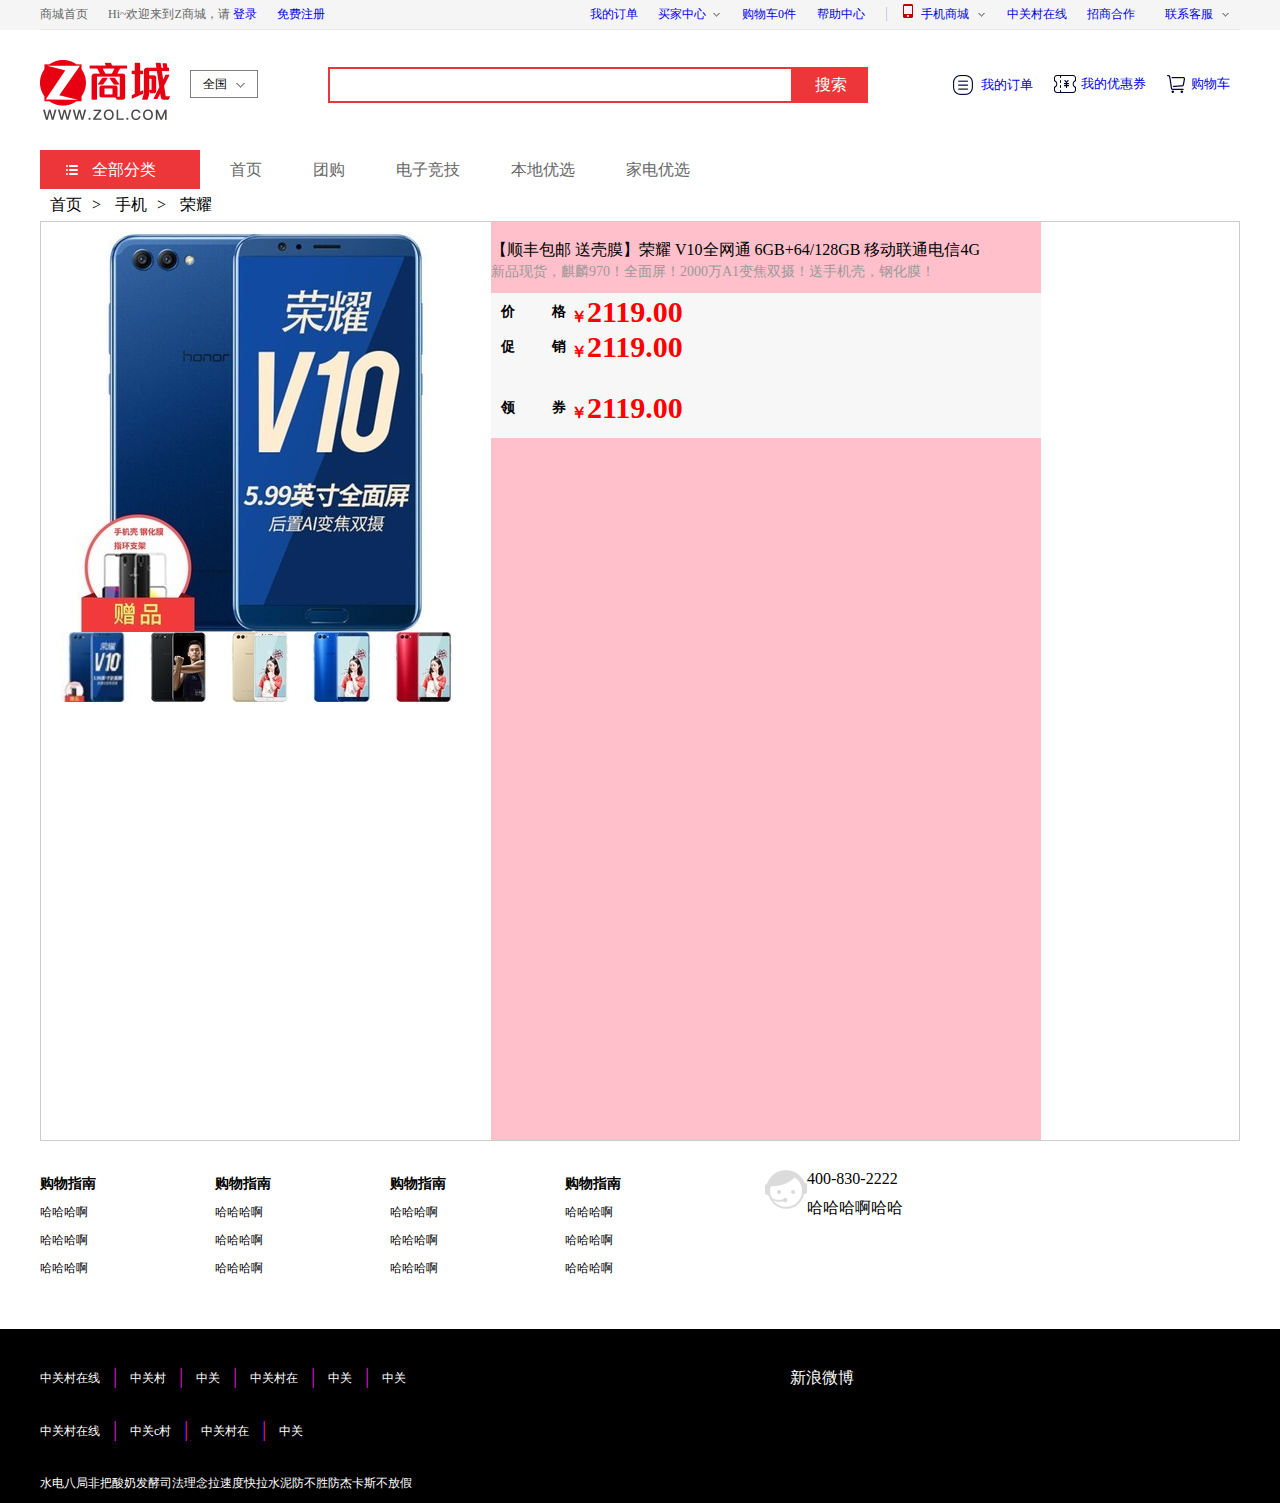
<file: html/proCenter.html>
<!DOCTYPE html>
<html>
	<head>
		<meta charset="UTF-8">
		<title></title>
		<link rel="stylesheet" type="text/css" href="../css/proCenter.css"/>
		<link rel="stylesheet" type="text/css" href="../css/pubulic.css"/>
	</head>
	<body>
    <div id="zolProduct">

	<div id="top">
		<div id="topCore">
			<div id="topLogin">
				<span>商城首页</span>
				<span>
					Hi~欢迎来到Z商城，请
					<a href="#">登录</a>
				</span>
				<span>
					<a href="#">免费注册</a>
				</span>
			</div>
			<div id="topMenu ">
				<ul class="ul_My ">
					<li>
						<a href="# ">我的订单</a>
					</li>
					<li>
						<a href="# ">买家中心</a>
						<span></span>
						<ol>
							<li>关注的店铺&nbsp;&nbsp;
								<span class="num ">30</span>
							</li>
							<li>关注的商品&nbsp;&nbsp;
								<span class="num ">40</span>
							</li>
						</ol>
					</li>
					<li>
						<a href="# ">购物车0件</a>
					</li>
					<li>
						<a href="# ">帮助中心</a>
					</li>
				</ul>
				<ul class="ul_R ">
					<li>
						<span></span>
						<span></span>
						<a href="# ">手机商城</a>
						<span class="xiaJ "></span>
						<div class="saoyisao ">
							<img src="../images/shop_wechat.png " />
						</div>
					</li>
					<li>
						<a href="# ">中关村在线</a>
					</li>
					<li>
						<a href="# ">招商合作</a>
					</li>
					<li>
						<a href="# ">联系客服</a>
						<span class="xiaJ ">

						</span>
						<div>
							400-668-666
						</div>
					</li>
				</ul>
			</div>
		</div>
    </div>
    <!-- logo -->
	<div id="c_Body">
		<div class="logo clearfix">
			<div class="logo_boxL">
				<img src="../images/logo_130x60.png " />
			</div>
			<div class="logo_Select">
				<p>全国
					<span></span>
				</p>
				<div class="checkBox">
					<li>
						<a href="#">北京</a>
					</li>
					<li>
						<a href="#">上海</a>
					</li>
					<li>
						<a href="#">郑州</a>
					</li>
					<li>
						<a href="#">重庆</a>
					</li>
					<li>
						<a href="#">周口</a>
					</li>
				</div>
			</div>
			<div class="seachBox">
				<input class="seachBox_input"></input>
				<div class="seachBox_button">搜索</div>
			</div>
			<div class="quick_Enter">
				<span>
					<p></p>
					<a href="#">我的订单</a>
				</span>
				<span>
					<p></p>
					<a href="#">我的优惠券</a>
				</span>
				<span>
					<p></p>
					<a href="#">购物车</a>
				</span>
			</div>
		</div>
        <div class="zol_nav">
			<div class="ban_NavR">
				<ol>
                    <li><span></span>全部分类</li>
                    <div class="ban_NavL">
                        <ul>
                            <li>
                                <span></span>
                                <a href="#">电脑
                                    <i></i>
                                </a>
                                <div class="nav_box"></div>
                            </li>
                            <li>
                                <span></span>
                                <a href="#">手机
                                    <i></i>
                                </a>
                                <div class="nav_box"></div>
                            </li>
                            <li>
                                <span></span>
                                <a href="#">DIY
                                    <i></i>
                                </a>
                                <div class="nav_box"></div>
                            </li>
                            <li>
                                <span></span>
                                <a href="#">数码
                                    <i></i>
                                </a>
                                <div class="nav_box"></div>
                            </li>
                            <li>
                                <span></span>
                                <a href="#">外设
                                    <i></i>
                                </a>
                                <div class="nav_box"></div>
                            </li>
                            <li>
                                <span></span>
                                <a href="#">智能
                                    <i></i>
                                </a>
                                <div class="nav_box"></div>
                            </li>
                        </ul>
                    </div>
				</ol>
				<ul>
					<li>
						<a href="#">首页</a>
					</li>
					<li>
						<a href="#">团购</a>
					</li>
					<li>
						<a href="#">电子竞技</a>
					</li>
					<li>
						<a href="#">本地优选</a>
					</li>
					<li>
						<a href="#">家电优选</a>
					</li>
				</ul>
			</div>
        </div>
        
    </div>
<!-- 一楼 -->
<div class="center1L clearfix">
	<a href="../index.html">首页</a>>
	<a href="#">手机</a>>
	<a href="#">荣耀</a>
</div>
<div class="center2L">
	<div class="center2LL">
		<div class="zoFocus">
			<div class="zoFocusfd">
			<img src="../images/center/fd1.jpg" alt="">
			<div></div>
			</div>
			<div class="zoFocusList">
					<ul>
						<li><img src="../images/center/li1.jpg" alt=""></li>
						<li><img src="../images/center/li2.jpg" alt=""></li>
						<li><img src="../images/center/li3.jpg" alt=""></li>
						<li><img src="../images/center/li4.jpg" alt=""></li>
						<li><img src="../images/center/li5.jpg" alt=""></li>
					</ul>
				</div>
		</div>
		<div class="center2LR">
		<h3>【顺丰包邮 送壳膜】荣耀 V10全网通 6GB+64/128GB 移动联通电信4G
				<span>新品现货，麒麟970！全面屏！2000万A1变焦双摄！送手机壳，钢化膜！</span>
		</h3>
		<div class="centerPrice">
			<dl>
				<dt>价 格<span></span></dt>
				<dd><i>￥</i>2119.00</dd>
			</dl>
			<dl>
					<dt>促 销<span></span></dt>
					<dd><i>￥</i>2119.00</dd>
			</dl>
			<dl>
					<dt>领 券<span></span></dt>
					<dd><i>￥</i>2119.00</dd>
			</dl>
		</div>
		
	
	
	
	
	
	</div>
	</div>
	


</div>

<!--尾部-->
<div id="zol_bottom">
<div id="zol_10L">
    <div class="zol_10L clearfix">
        <dl>
            <dt>购物指南</dt>
            <dd>哈哈哈啊</dd>
            <dd>哈哈哈啊</dd>
            <dd>哈哈哈啊</dd>
        </dl>
        <dl>
            <dt>购物指南</dt>
            <dd>哈哈哈啊</dd>
            <dd>哈哈哈啊</dd>
            <dd>哈哈哈啊</dd>
        </dl>
        <dl>
            <dt>购物指南</dt>
            <dd>哈哈哈啊</dd>
            <dd>哈哈哈啊</dd>
            <dd>哈哈哈啊</dd>
        </dl>
        <dl>
            <dt>购物指南</dt>
            <dd>哈哈哈啊</dd>
            <dd>哈哈哈啊</dd>
            <dd>哈哈哈啊</dd>
        </dl>
        <div>
            <div></div>
            <div>400-830-2222</div>
            <div>哈哈哈啊哈哈</div>
        </div>
    </div>
</div>
<div id="zol_footer">
        <div class="zol_footer ">
            <div>
                <li><a>中关村在线</a></li>
                <li><a>中关村</a></li>
                <li><a>中关</a></li>
                <li><a>中关村在</a></li>
                <li><a>中关</a></li>
                <li><a>中关</a></li>
            </div>
            <div>
                    <li><a>中关村在线</a></li>
                    <li><a>中关c村</a></li>
                    <li><a>中关村在</a></li>
                    <li><a>中关</a></li>
            </div>
            <h2>水电八局非把酸奶发酵司法理念拉速度快拉水泥防不胜防杰卡斯不放假</h2>
            <h3>新浪微博</h3>
        </div>
</div>
</div>
    </div>
</body>
</html>
<script type="text/javascript"src="../js/jquery-1.11.3.js"></script>
<script type="text/javascript" src="../js/proCenter.js"></script>	
<script>
    $(".ban_NavR").find("ol").mouseenter(function(){
        $(".ban_NavL").css({
            "display":"block"
        })
    }).mouseleave(function(){
        $(".ban_NavL").css({
            "display":"none"
        })
    })
    
    
    
</script>
</file>
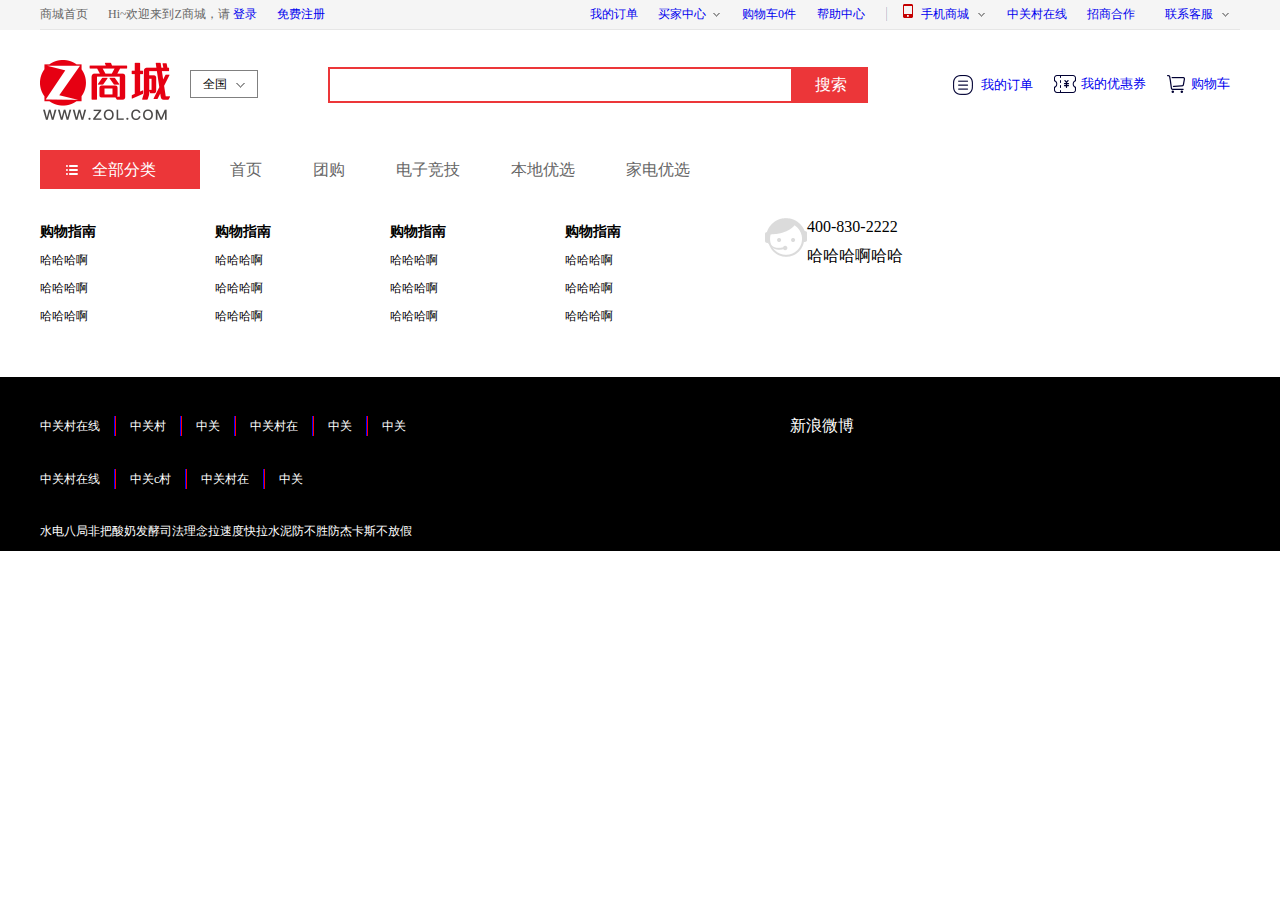
<file: html/pubulic.html>
<!DOCTYPE html>
<html lang="en">
<head>
    <meta charset="UTF-8">
    <meta name="viewport" content="width=device-width, initial-scale=1.0">
    <meta http-equiv="X-UA-Compatible" content="ie=edge">
    <title>Document</title>
    <link rel="stylesheet" href="../css/pubulic.css">
</head>
<body>
    <div id="zolProduct">

	<div id="top">
		<div id="topCore">
			<div id="topLogin">
				<span>商城首页</span>
				<span>
					Hi~欢迎来到Z商城，请
					<a href="#">登录</a>
				</span>
				<span>
					<a href="#">免费注册</a>
				</span>
			</div>
			<div id="topMenu ">
				<ul class="ul_My ">
					<li>
						<a href="# ">我的订单</a>
					</li>
					<li>
						<a href="# ">买家中心</a>
						<span></span>
						<ol>
							<li>关注的店铺&nbsp;&nbsp;
								<span class="num ">30</span>
							</li>
							<li>关注的商品&nbsp;&nbsp;
								<span class="num ">40</span>
							</li>
						</ol>
					</li>
					<li>
						<a href="# ">购物车0件</a>
					</li>
					<li>
						<a href="# ">帮助中心</a>
					</li>
				</ul>
				<ul class="ul_R ">
					<li>
						<span></span>
						<span></span>
						<a href="# ">手机商城</a>
						<span class="xiaJ "></span>
						<div class="saoyisao ">
							<img src="../images/shop_wechat.png " />
						</div>
					</li>
					<li>
						<a href="# ">中关村在线</a>
					</li>
					<li>
						<a href="# ">招商合作</a>
					</li>
					<li>
						<a href="# ">联系客服</a>
						<span class="xiaJ ">

						</span>
						<div>
							400-668-666
						</div>
					</li>
				</ul>
			</div>
		</div>
    </div>
    <!-- logo -->
	<div id="c_Body">
		<div class="logo clearfix">
			<div class="logo_boxL">
				<img src="../images/logo_130x60.png " />
			</div>
			<div class="logo_Select">
				<p>全国
					<span></span>
				</p>
				<div class="checkBox">
					<li>
						<a href="#">北京</a>
					</li>
					<li>
						<a href="#">上海</a>
					</li>
					<li>
						<a href="#">郑州</a>
					</li>
					<li>
						<a href="#">重庆</a>
					</li>
					<li>
						<a href="#">周口</a>
					</li>
				</div>
			</div>
			<div class="seachBox">
				<input class="seachBox_input"></input>
				<div class="seachBox_button">搜索</div>
			</div>
			<div class="quick_Enter">
				<span>
					<p></p>
					<a href="#">我的订单</a>
				</span>
				<span>
					<p></p>
					<a href="#">我的优惠券</a>
				</span>
				<span>
					<p></p>
					<a href="#">购物车</a>
				</span>
			</div>
		</div>
        <div class="zol_nav">
			<div class="ban_NavR">
				<ol>
                    <li><span></span>全部分类</li>
                    <div class="ban_NavL">
                        <ul>
                            <li>
                                <span></span>
                                <a href="#">电脑
                                    <i></i>
                                </a>
                                <div class="nav_box"></div>
                            </li>
                            <li>
                                <span></span>
                                <a href="#">手机
                                    <i></i>
                                </a>
                                <div class="nav_box"></div>
                            </li>
                            <li>
                                <span></span>
                                <a href="#">DIY
                                    <i></i>
                                </a>
                                <div class="nav_box"></div>
                            </li>
                            <li>
                                <span></span>
                                <a href="#">数码
                                    <i></i>
                                </a>
                                <div class="nav_box"></div>
                            </li>
                            <li>
                                <span></span>
                                <a href="#">外设
                                    <i></i>
                                </a>
                                <div class="nav_box"></div>
                            </li>
                            <li>
                                <span></span>
                                <a href="#">智能
                                    <i></i>
                                </a>
                                <div class="nav_box"></div>
                            </li>
                        </ul>
                    </div>
				</ol>
				<ul>
					<li>
						<a href="#">首页</a>
					</li>
					<li>
						<a href="#">团购</a>
					</li>
					<li>
						<a href="#">电子竞技</a>
					</li>
					<li>
						<a href="#">本地优选</a>
					</li>
					<li>
						<a href="#">家电优选</a>
					</li>
				</ul>
			</div>
        </div>
        
    </div>
<!-- 一楼 -->
<!--尾部-->
<div id="zol_bottom">
<div id="zol_10L">
    <div class="zol_10L clearfix">
        <dl>
            <dt>购物指南</dt>
            <dd>哈哈哈啊</dd>
            <dd>哈哈哈啊</dd>
            <dd>哈哈哈啊</dd>
        </dl>
        <dl>
            <dt>购物指南</dt>
            <dd>哈哈哈啊</dd>
            <dd>哈哈哈啊</dd>
            <dd>哈哈哈啊</dd>
        </dl>
        <dl>
            <dt>购物指南</dt>
            <dd>哈哈哈啊</dd>
            <dd>哈哈哈啊</dd>
            <dd>哈哈哈啊</dd>
        </dl>
        <dl>
            <dt>购物指南</dt>
            <dd>哈哈哈啊</dd>
            <dd>哈哈哈啊</dd>
            <dd>哈哈哈啊</dd>
        </dl>
        <div>
            <div></div>
            <div>400-830-2222</div>
            <div>哈哈哈啊哈哈</div>
        </div>
    </div>
</div>
<div id="zol_footer">
        <div class="zol_footer ">
            <div>
                <li><a>中关村在线</a></li>
                <li><a>中关村</a></li>
                <li><a>中关</a></li>
                <li><a>中关村在</a></li>
                <li><a>中关</a></li>
                <li><a>中关</a></li>
            </div>
            <div>
                    <li><a>中关村在线</a></li>
                    <li><a>中关c村</a></li>
                    <li><a>中关村在</a></li>
                    <li><a>中关</a></li>
            </div>
            <h2>水电八局非把酸奶发酵司法理念拉速度快拉水泥防不胜防杰卡斯不放假</h2>
            <h3>新浪微博</h3>
        </div>
</div>
</div>
    </div>
</body>
</html>
<script src="../js/jquery-1.11.3.js"></script>
<script>
    $(".ban_NavR").find("ol").mouseenter(function(){
        $(".ban_NavL").css({
            "display":"block"
        })
    }).mouseleave(function(){
        $(".ban_NavL").css({
            "display":"none"
        })
    })
</script>
</file>
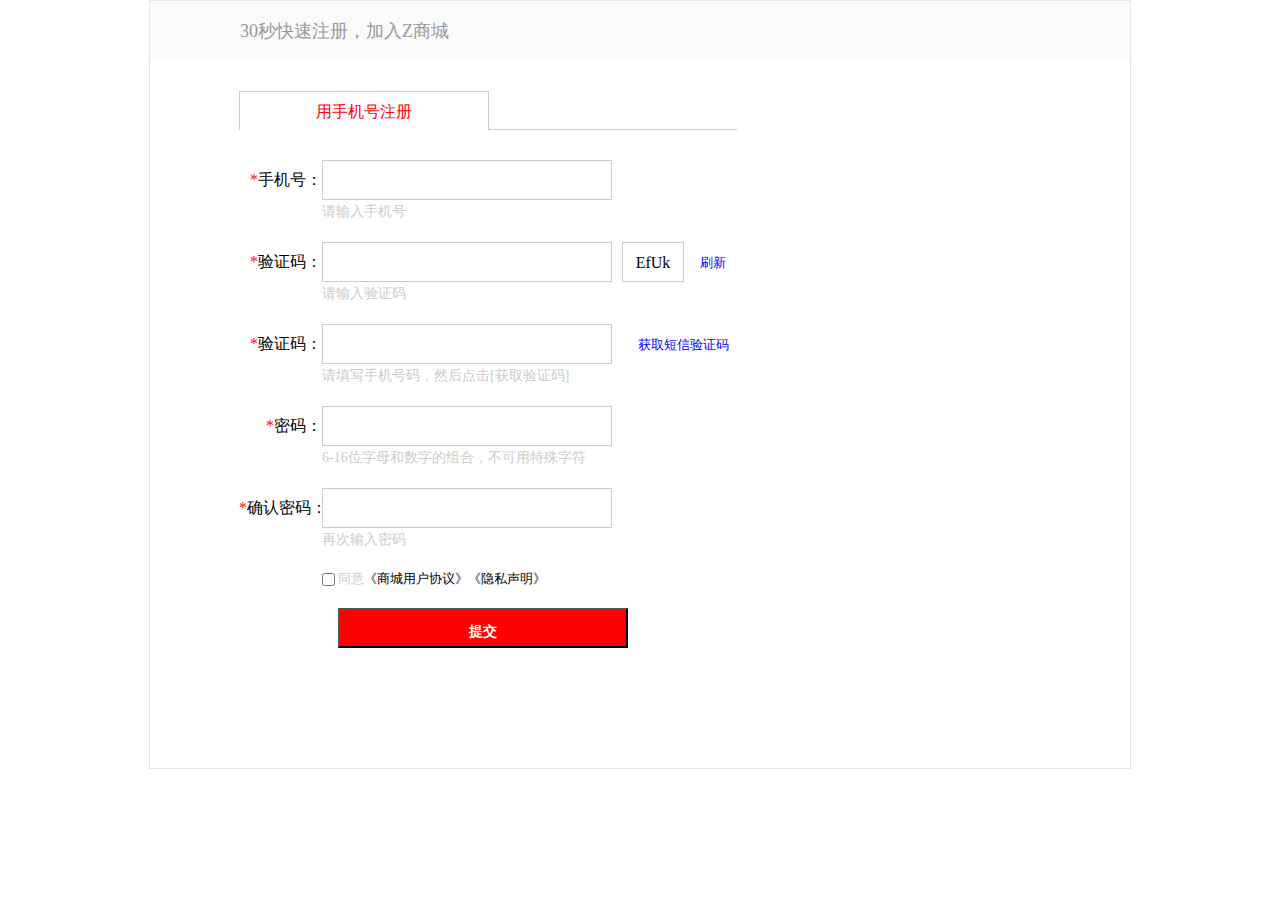
<file: html/zolLogin.html>
<!DOCTYPE html>
<html lang="en">
<head>
    <meta charset="UTF-8">
    <meta name="viewport" content="width=device-width, initial-scale=1.0">
    <meta http-equiv="X-UA-Compatible" content="ie=edge">
    <title>Document</title>
    <link rel="stylesheet" href="../css/zolLogin.css">
</head>
<body>
    <div id="zolLogin">
        <div class="loginStage clearfix">
            <div class="loginTitile">30秒快速注册，加入Z商城</div>
            <form name="form1" id="login_form" method="POST" action="zol.php">
                <div class="formbody">
                    <ul>
                        <li>用手机号注册</li>
                        <li></li>
                    </ul>
                    <div class="loginnum clearfix">
                        <div class="loginnum1 clearfix">
                           <span><em>*</em>手机号：</span><input name="zolPhone" type="text"> <i class="right">正确</i><i class="wrong"></i>
                           <div class="lj ">请输入手机号</div>
                        </div>
                        <div class="loginnum1 clearfix">
                            <span><em>*</em>验证码：</span>
                            <input name="zolChk" type="text">
                            <p id="delete"></p><input type="button" value="刷新">
                             <i class="right">正确</i><i class="wrong"></i>
                            <div class="lj ">请输入验证码</div>
                        </div>
                        <div class="loginnum1 clearfix">
                            <span><em>*</em>验证码：</span>
                            <input name="zolChk2" type="text">
                            <input type="button" value="获取短信验证码">
                             <i class="right">正确</i><i class="wrong"></i>
                            <div class="lj ">请填写手机号码，然后点击[获取验证码]</div>
                        </div>
                        <div class="loginnum1 clearfix">
                            <span><em>*</em>密码：</span><input name="zolPass" type="password"> <i class="right">正确</i><i class="wrong"></i>
                            <div class="lj ">6-16位字母和数字的组合，不可用特殊字符</div>
                        </div>
                        <div class="loginnum1 clearfix">
                            <span><em>*</em>确认密码：</span><input name="zolPass1" type="password"> <i class="right">正确</i><i class="wrong"></i>
                            <div class="lj ">再次输入密码</div>
                        </div>
                        <div class="zolchkbox clearfix">
                            <input type="checkbox" ><span>同意</span><span>《商城用户协议》《隐私声明》</span>
                        </div>
                        <div class="zolsubmit clearfix">
                            <input type="button" value="提交">
                        </div>
                    </div>
                </div>
            </form>
        </div>
    </div>
</body>
</html>
<script src="../js/jquery-1.11.3.js"></script>
<script src="../js/zolLogin.js"></script>
</file>
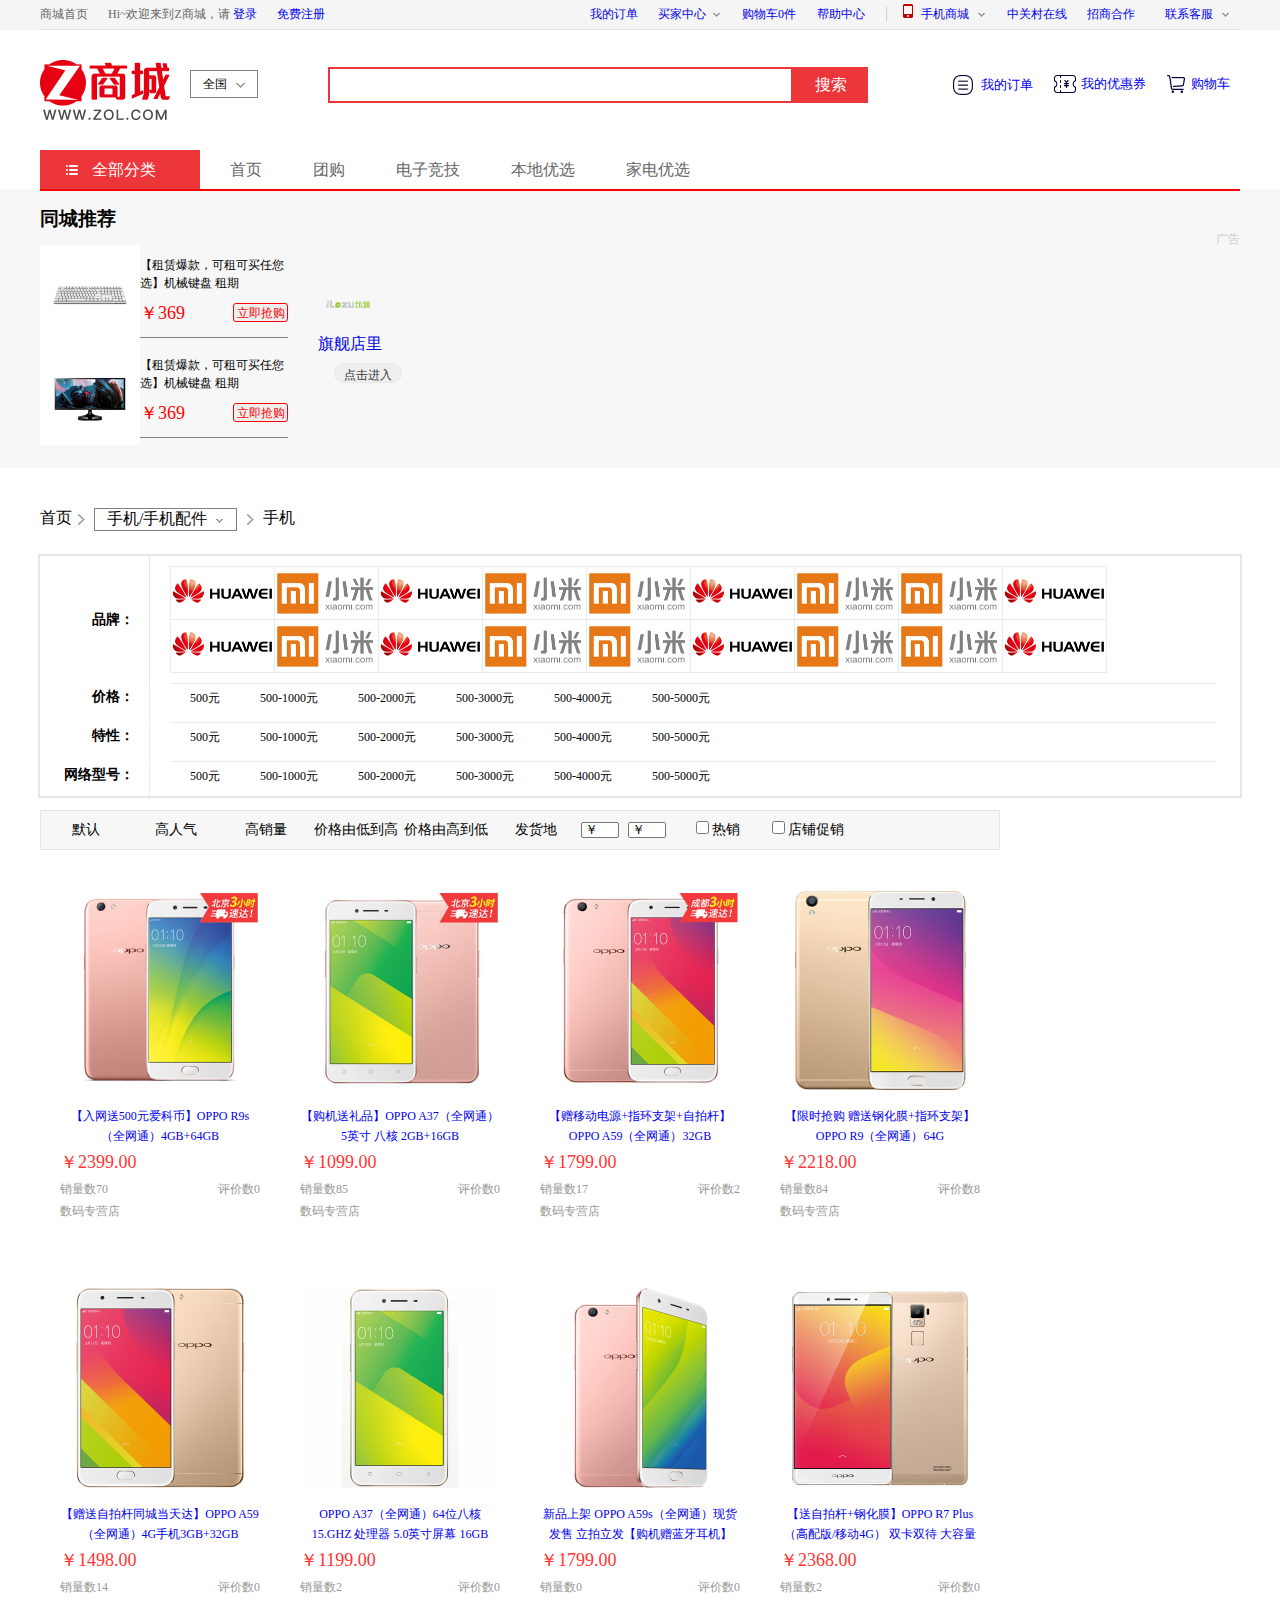
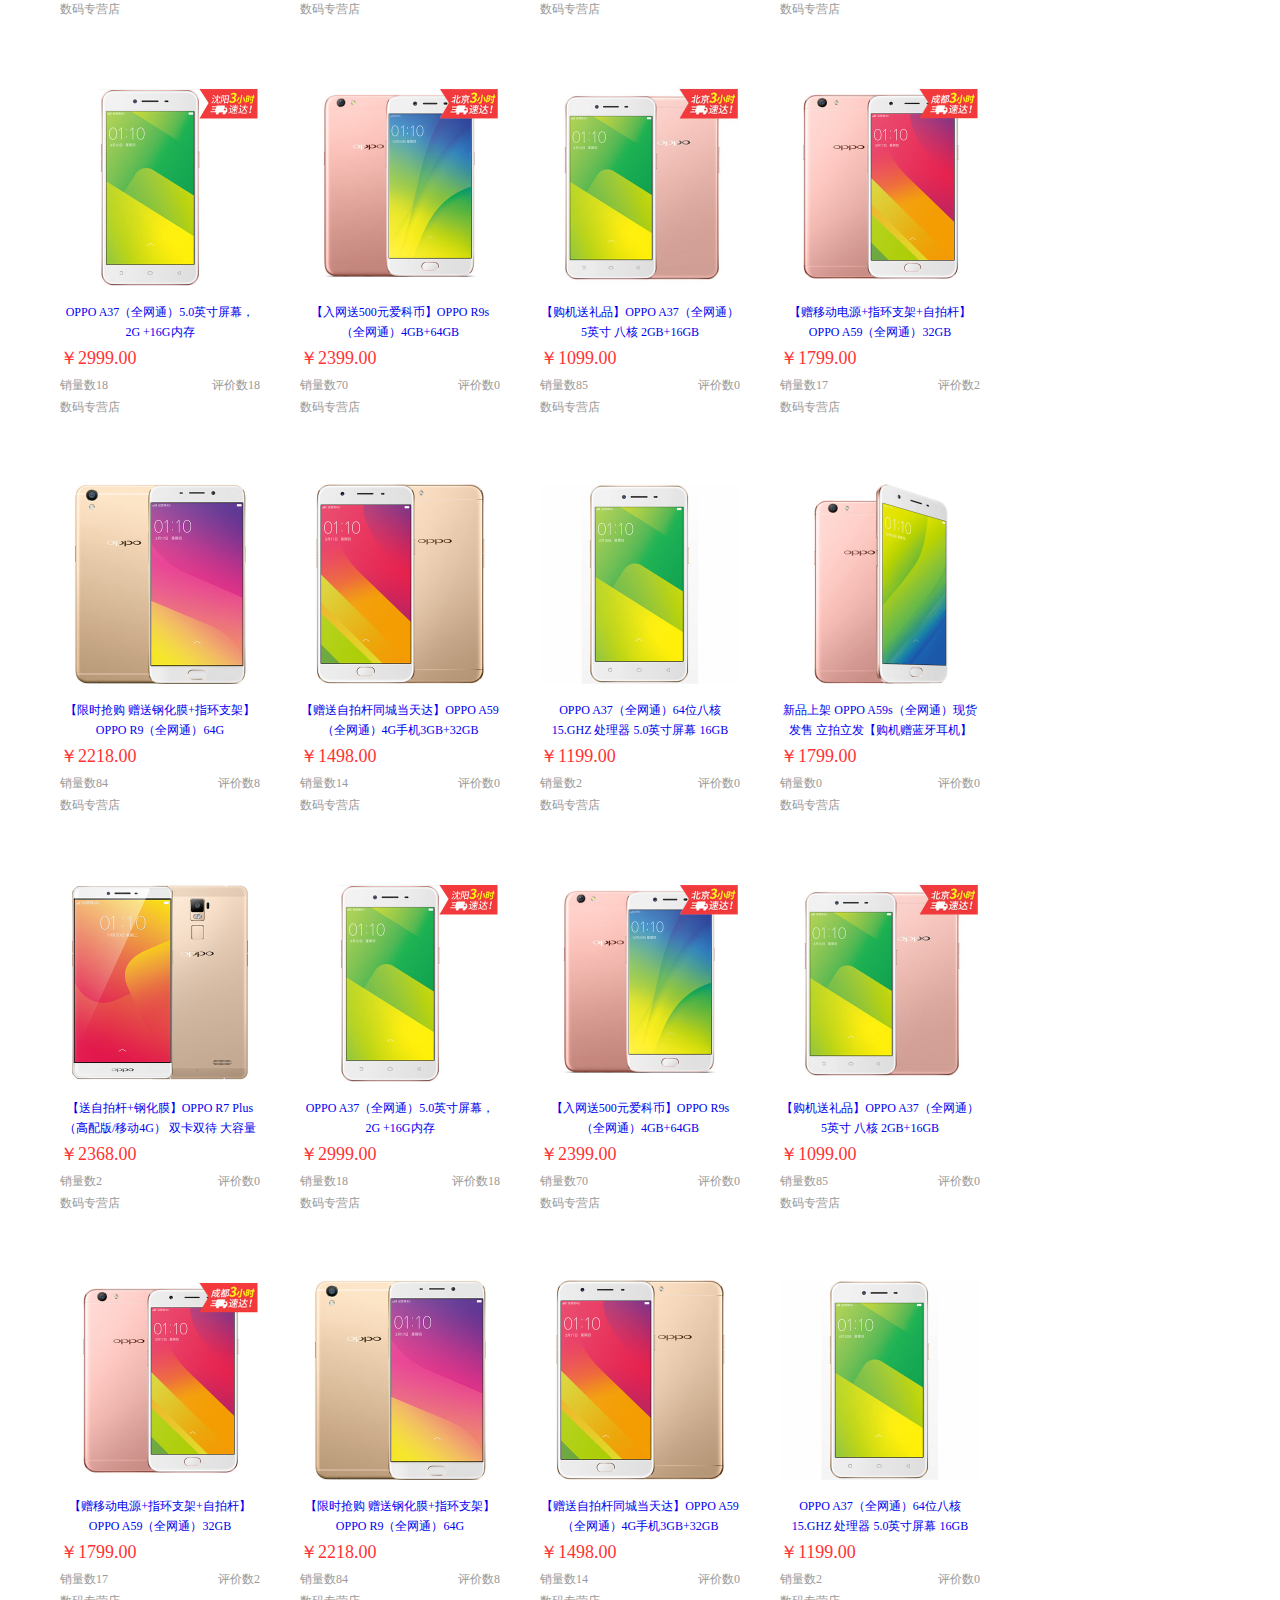
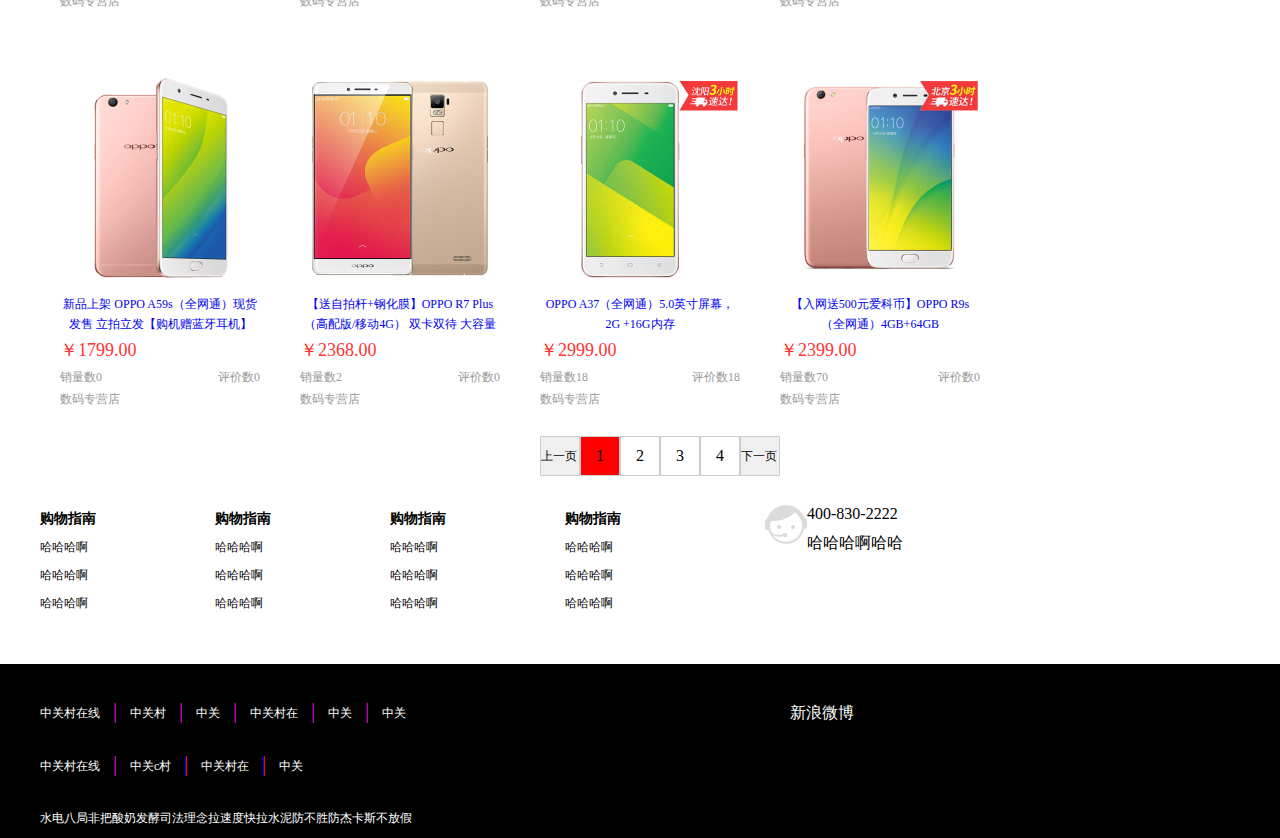
<file: html/zolProduct.html>
<!DOCTYPE html>
<html lang="en">
<head>
    <meta charset="UTF-8">
    <meta name="viewport" content="width=device-width, initial-scale=1.0">
    <meta http-equiv="X-UA-Compatible" content="ie=edge">
    <title>Document</title>
    <link rel="stylesheet" href="../css/pubulic.css">
    <link rel="stylesheet" href="../css/pro.css">
</head>
<body>
    <div id="zolProduct">

	<div id="top">
		<div id="topCore">
			<div id="topLogin">
				<span>商城首页</span>
				<span>
					Hi~欢迎来到Z商城，请
					<a href="#">登录</a>
				</span>
				<span>
					<a href="#">免费注册</a>
				</span>
			</div>
			<div id="topMenu ">
				<ul class="ul_My ">
					<li>
						<a href="# ">我的订单</a>
					</li>
					<li>
						<a href="# ">买家中心</a>
						<span></span>
						<ol>
							<li>关注的店铺&nbsp;&nbsp;
								<span class="num ">30</span>
							</li>
							<li>关注的商品&nbsp;&nbsp;
								<span class="num ">40</span>
							</li>
						</ol>
					</li>
					<li>
						<a href="# ">购物车0件</a>
					</li>
					<li>
						<a href="# ">帮助中心</a>
					</li>
				</ul>
				<ul class="ul_R ">
					<li>
						<span></span>
						<span></span>
						<a href="# ">手机商城</a>
						<span class="xiaJ "></span>
						<div class="saoyisao ">
							<img src="../images/shop_wechat.png " />
						</div>
					</li>
					<li>
						<a href="# ">中关村在线</a>
					</li>
					<li>
						<a href="# ">招商合作</a>
					</li>
					<li>
						<a href="# ">联系客服</a>
						<span class="xiaJ ">

						</span>
						<div>
							400-668-666
						</div>
					</li>
				</ul>
			</div>
		</div>
    </div>
    <!-- logo -->
	<div id="c_Body">
		<div class="logo clearfix">
			<div class="logo_boxL">
				<img src="../images/logo_130x60.png " />
			</div>
			<div class="logo_Select">
				<p>全国
					<span></span>
				</p>
				<div class="checkBox">
					<li>
						<a href="#">北京</a>
					</li>
					<li>
						<a href="#">上海</a>
					</li>
					<li>
						<a href="#">郑州</a>
					</li>
					<li>
						<a href="#">重庆</a>
					</li>
					<li>
						<a href="#">周口</a>
					</li>
				</div>
			</div>
			<div class="seachBox">
				<input class="seachBox_input"></input>
				<div class="seachBox_button">搜索</div>
			</div>
			<div class="quick_Enter">
				<span>
					<p></p>
					<a href="#">我的订单</a>
				</span>
				<span>
					<p></p>
					<a href="#">我的优惠券</a>
				</span>
				<span>
					<p></p>
					<a href="#">购物车</a>
				</span>
			</div>
		</div>
        <div class="zol_nav">
			<div class="ban_NavR">
				<ol>
                    <li><span></span>全部分类</li>
                    <div class="ban_NavL">
                        <ul>
                            <li>
                                <span></span>
                                <a href="#">电脑
                                    <i></i>
                                </a>
                                <div class="nav_box"></div>
                            </li>
                            <li>
                                <span></span>
                                <a href="#">手机
                                    <i></i>
                                </a>
                                <div class="nav_box"></div>
                            </li>
                            <li>
                                <span></span>
                                <a href="#">DIY
                                    <i></i>
                                </a>
                                <div class="nav_box"></div>
                            </li>
                            <li>
                                <span></span>
                                <a href="#">数码
                                    <i></i>
                                </a>
                                <div class="nav_box"></div>
                            </li>
                            <li>
                                <span></span>
                                <a href="#">外设
                                    <i></i>
                                </a>
                                <div class="nav_box"></div>
                            </li>
                            <li>
                                <span></span>
                                <a href="#">智能
                                    <i></i>
                                </a>
                                <div class="nav_box"></div>
                            </li>
                        </ul>
                    </div>
				</ol>
				<ul>
					<li>
						<a href="#">首页</a>
					</li>
					<li>
						<a href="#">团购</a>
					</li>
					<li>
						<a href="#">电子竞技</a>
					</li>
					<li>
						<a href="#">本地优选</a>
					</li>
					<li>
						<a href="#">家电优选</a>
					</li>
				</ul>
			</div>
        </div>
        
    </div>
<!-- 一楼 -->

<div id="pro1L">
    <div class="pro1L clearfix">
        <h2>同城推荐</h2><i>广告</i>
        <div>
            <div>
            <li>
                <a href="#">
                    <img src="../images/p1.png" alt="">
                </a>
                <h4>【租赁爆款，可租可买任您选】机械键盘 租期7/30/60/90/180/360天</h4>
                <div>￥369</div><button>立即抢购</button>
                <h5></h5>
            </li>
            <li>
             <a href="#">
                <img src="../images/p2.png" alt="">
            </a>
            <h4>【租赁爆款，可租可买任您选】机械键盘 租期7/30/60/90/180/360天</h4>
            <div>￥369</div><button>立即抢购</button>
            <h5></h5>
            </li>
        </div>
        <div class="L1">
            <img src="../images/p3.png" alt="">  
            <h3><a href="#">旗舰店里</a></h3>
            <button>点击进入</button>
        </div>
            
        </div>
    </div>
</div>
<!-- 二楼 -->
<div id="pro2L">
    <div class="pro2L">
        <ul>
            <li>首页</li>
            <li></li>
            <li>
                <div class="pro2Lsel">手机/手机配件<i></i></div>
                <span></span>
            </li>
            <li></li>
            <li>手机</li>
        </ul>
    </div>
    <div class="pro2Lbot">
        <div class="pro2Lbotcase">
            <dl>
                <dt>品牌：</dt>
                <dd>
                    <div>
                        
                            <li><a><img src="../images/pro/p6.jpg" alt=""></a></li>
                            <li><a><img src="../images/pro/p7.jpg" alt=""></a></li>
                            <li><a><img src="../images/pro/p6.jpg" alt=""></a></li>
                            <li><a><img src="../images/pro/p7.jpg" alt=""></a></li>
                            <li><a><img src="../images/pro/p7.jpg" alt=""></a></li>
                            <li><a><img src="../images/pro/p6.jpg" alt=""></a></li>
                            <li><a><img src="../images/pro/p7.jpg" alt=""></a></li>
                            <li><a><img src="../images/pro/p7.jpg" alt=""></a></li>
                            <li><a><img src="../images/pro/p6.jpg" alt=""></a></li>
                            <li><a><img src="../images/pro/p6.jpg" alt=""></a></li>
                            <li><a><img src="../images/pro/p7.jpg" alt=""></a></li>
                            <li><a><img src="../images/pro/p6.jpg" alt=""></a></li>
                            <li><a><img src="../images/pro/p7.jpg" alt=""></a></li>
                            <li><a><img src="../images/pro/p7.jpg" alt=""></a></li>
                            <li><a><img src="../images/pro/p6.jpg" alt=""></a></li>
                            <li><a><img src="../images/pro/p7.jpg" alt=""></a></li>
                            <li><a><img src="../images/pro/p7.jpg" alt=""></a></li>
                            <li><a><img src="../images/pro/p6.jpg" alt=""></a></li>
                    </div>
                </dd>
            </dl>
        </div>
        <div class="pro2Lbotcase2"> 
            <dl>
                <dt>价格：</dt>
                <dd>
                    <li>500元</li>
                    <li>500-1000元</li>
                    <li>500-2000元</li>
                    <li>500-3000元</li>
                    <li>500-4000元</li>
                    <li>500-5000元</li>
                </dd>
            </dl>
        </div>
        <div class="pro2Lbotcase2"> 
                <dl>
                    <dt>特性：</dt>
                    <dd>
                        <li>500元</li>
                        <li>500-1000元</li>
                        <li>500-2000元</li>
                        <li>500-3000元</li>
                        <li>500-4000元</li>
                        <li>500-5000元</li>
                    </dd>
                </dl>
            </div>
            <div class="pro2Lbotcase2"> 
                    <dl>
                        <dt>网络型号：</dt>
                        <dd>
                            <li>500元</li>
                            <li>500-1000元</li>
                            <li>500-2000元</li>
                            <li>500-3000元</li>
                            <li>500-4000元</li>
                            <li>500-5000元</li>
                        </dd>
                    </dl>
                </div>
    </div>
</div>
<div class="proWrapper clearfix">
    <div class="main">
        <div class="mainToolbar">
            <ul>
                <li>默认</li>
                <li>高人气</li>
                <li>高销量</li>
                <li>价格由低到高</li>
                <li>价格由高到低</li>
                <li><p>发货地</p><span></span></li>
                <li>
                    <input class="input1" value="￥"></input>
                    <input class="input2" value="￥"></input>
                    <span></span>
                </li>
                <li><input type="checkbox"name="">热销</li>
                <li><input type="checkbox"name="">店铺促销</li>
            </ul>
        </div>
        <div class="proList clearfix">

        </div>
        <div class="proPage clearfix">
        	<input type="button" name="" id="" value="上一页" />
        	<div>
        		
        	</div>
        	<input type="button" name="" id="" value="下一页" />
        </div>
    </div>
    <div class="asidebar"></div>
</div>
<!--尾部-->
<div id="zol_bottom">
<div id="zol_10L">
    <div class="zol_10L clearfix">
        <dl>
            <dt>购物指南</dt>
            <dd>哈哈哈啊</dd>
            <dd>哈哈哈啊</dd>
            <dd>哈哈哈啊</dd>
        </dl>
        <dl>
            <dt>购物指南</dt>
            <dd>哈哈哈啊</dd>
            <dd>哈哈哈啊</dd>
            <dd>哈哈哈啊</dd>
        </dl>
        <dl>
            <dt>购物指南</dt>
            <dd>哈哈哈啊</dd>
            <dd>哈哈哈啊</dd>
            <dd>哈哈哈啊</dd>
        </dl>
        <dl>
            <dt>购物指南</dt>
            <dd>哈哈哈啊</dd>
            <dd>哈哈哈啊</dd>
            <dd>哈哈哈啊</dd>
        </dl>
        <div>
            <div></div>
            <div>400-830-2222</div>
            <div>哈哈哈啊哈哈</div>
        </div>
    </div>
</div>
<div id="zol_footer">
        <div class="zol_footer ">
            <div>
                <li><a>中关村在线</a></li>
                <li><a>中关村</a></li>
                <li><a>中关</a></li>
                <li><a>中关村在</a></li>
                <li><a>中关</a></li>
                <li><a>中关</a></li>
            </div>
            <div>
                    <li><a>中关村在线</a></li>
                    <li><a>中关c村</a></li>
                    <li><a>中关村在</a></li>
                    <li><a>中关</a></li>
            </div>
            <h2>水电八局非把酸奶发酵司法理念拉速度快拉水泥防不胜防杰卡斯不放假</h2>
            <h3>新浪微博</h3>
        </div>
</div>
</div>
    </div>
</body>
</html>
<script src="../js/jquery-1.11.3.js"></script>
<script src="../js/zolPro.js"></script>
<script>
    $(".ban_NavR").find("ol").mouseenter(function(){
        $(".ban_NavL").css({
            "display":"block"
        })
    }).mouseleave(function(){
        $(".ban_NavL").css({
            "display":"none"
        })
    })


    
</script>
</file>
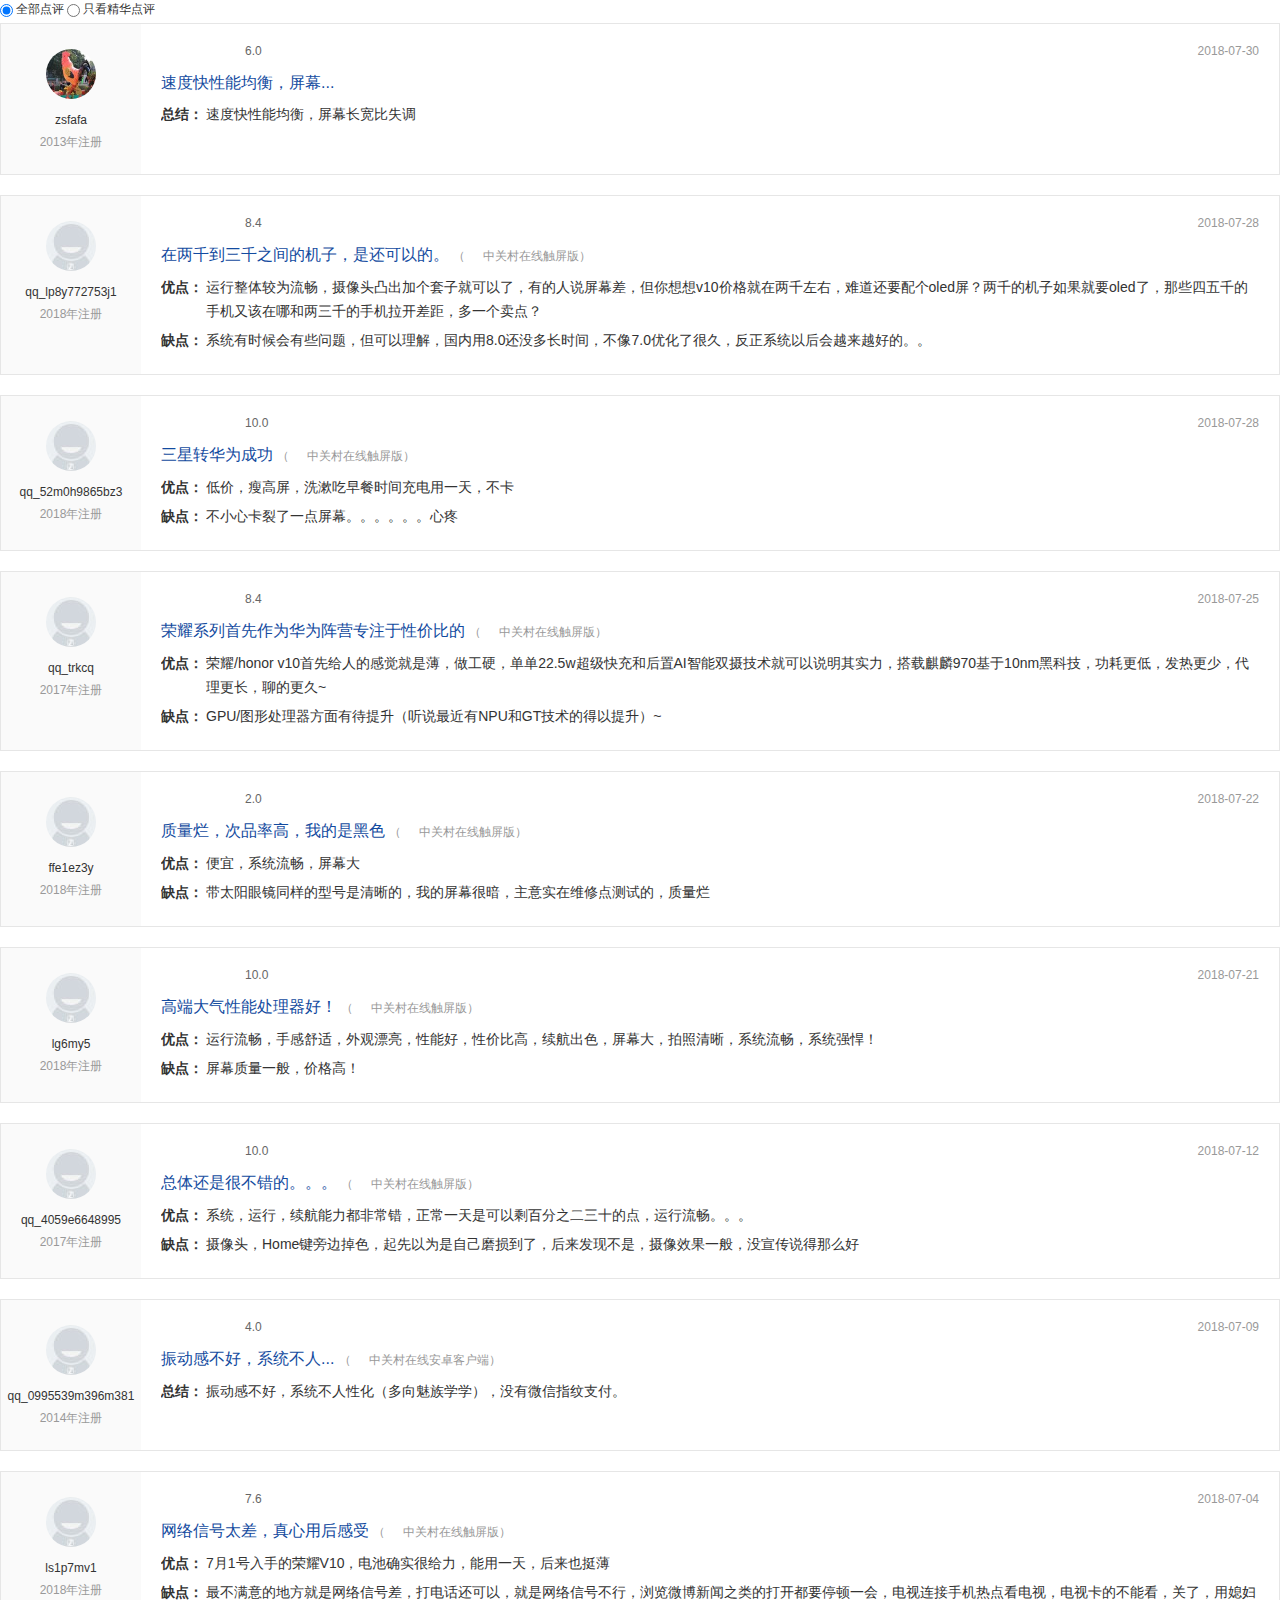
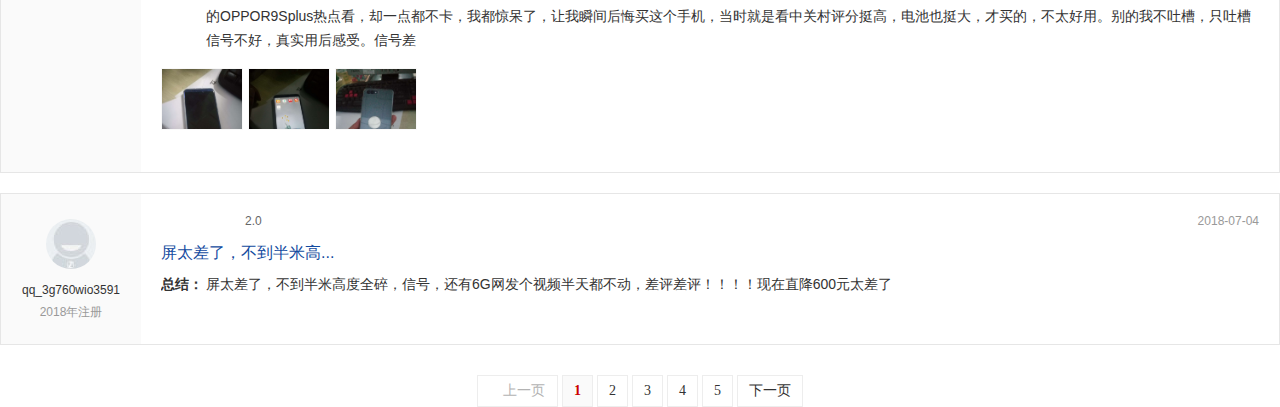
<file: images/center/li1_files/index(2).html>
<!-- saved from url=(0080)http://www.zol.com/index.php?c=Detail&a=GetZolEvaluation&goodsId=30682498&type=3 -->
<html><head><meta http-equiv="Content-Type" content="text/html; charset=GBK">
        <link href="./detail_v2(1).css" rel="stylesheet">
    </head>
    <body id="doc">
        
        <div class="article-detail">
            <div class="comment-choose clearfix">
              <div class="choose-con">
                    <input type="radio" name="eval" onclick="javascript:location=&#39;/index.php?c=Detail&amp;a=GetZolEvaluation&amp;goodsId=30682498&amp;type=3&amp;evaluateType=1&#39;" checked="">
                    <span>ȫ������</span>
                
                    <input type="radio" name="eval" onclick="javascript:location=&#39;/index.php?c=Detail&amp;a=GetZolEvaluation&amp;goodsId=30682498&amp;type=3&amp;evaluateType=3&#39;">
                    <span>ֻ����������</span>
              </div>
            </div>
                        <ul class="discuss-list">
                          <li class="discuss-item clearfix">
                                <!-- left -->
                <div class="discuss-user">
                    <span class="face">
                      <img src="./ChMkJloP_2aIDFSMAALnFdTiygQAAiRcQJEI1cAAuct507.jpg" alt="" width="50" height="50">
                    </span>
                    <div class="discuss-user-name">
                      <span class="discuss-user-name-text">zsfafa</span>
                      <p class="discuss-user-name-time">2013��ע��</p>
                    </div>
                </div>
                <!-- right -->
                <div class="discuss-list-content">
                  <!-- ƽ�� -->
                  <div class="single-score clearfix"> 
                    <span class="date">2018-07-30</span>

                    <div class="star biger-star">
                      <em style="width:60%"></em>
                    </div>
                    <span class="score">6.0</span>
                  </div>
                  <div class="discuss-content">
                    <h3>
                      <a>�ٶȿ����ܾ��⣬��Ļ...</a>
                                          </h3>
                    <div class="J_CommentContent" data-height="0">
                      <div class="content-inner" style="height: auto;">
                                                                                                                <div class="discuss-words">
                              <strong class="summary">�ܽ᣺</strong>
                              <p><span>�ٶȿ����ܾ��⣬��Ļ������ʧ��</span><span class="hide" data-text="">�ٶȿ����ܾ��⣬��Ļ������ʧ��</span></p>
                            </div> 
                                                  </div>
                      <div class="view-more">
                        <a role="viewMore" href="javascript:;" target="_self">
                          <span>չ��ȫ��</span><i class="icon-darr"></i></a>
                      </div>
                    </div>
                    <!-- ͼƬ -->
                                      </div>
                </div>
              </li>
                            <li class="discuss-item clearfix">
                                <!-- left -->
                <div class="discuss-user">
                    <span class="face">
                      <img src="./zoler_50.jpg" alt="" width="50" height="50">
                    </span>
                    <div class="discuss-user-name">
                      <span class="discuss-user-name-text">qq_lp8y772753j1</span>
                      <p class="discuss-user-name-time">2018��ע��</p>
                    </div>
                </div>
                <!-- right -->
                <div class="discuss-list-content">
                  <!-- ƽ�� -->
                  <div class="single-score clearfix"> 
                    <span class="date">2018-07-28</span>

                    <div class="star biger-star">
                      <em style="width:80%"></em>
                    </div>
                    <span class="score">8.4</span>
                  </div>
                  <div class="discuss-content">
                    <h3>
                      <a>����ǧ����ǧ֮��Ļ��ӣ��ǻ����Եġ�</a>
                                            <em class="source">
                                                    ��<span class="icon-from-wap">�йش����ߴ�����</span>��
                           
                      </em>
                                          </h3>
                    <div class="J_CommentContent" data-height="0">
                      <div class="content-inner" style="height: auto;">
                                                        <div class="discuss-words">
                              <strong class="good">�ŵ㣺</strong>
                              <p>
                                  <span>���������Ϊ����������ͷ͹���Ӹ����ӾͿ����ˣ��е���˵��Ļ���������v10�۸������ǧ���ң��ѵ���Ҫ���oled������ǧ�Ļ��������Ҫoled�ˣ���Щ����ǧ���ֻ��ָ����ĺ�����ǧ���ֻ�������࣬��һ�����㣿</span>
                                  <span class="hide" data-text="">���������Ϊ����������ͷ͹���Ӹ����ӾͿ����ˣ��е���˵��Ļ���������v10�۸������ǧ���ң��ѵ���Ҫ���oled������ǧ�Ļ��������Ҫoled�ˣ���Щ����ǧ���ֻ��ָ����ĺ�����ǧ���ֻ�������࣬��һ�����㣿</span>
                              </p>
                            </div>
                                                                                    <div class="discuss-words">
                              <strong class="bad">ȱ�㣺</strong>
                              <p>
                                  <span>ϵͳ��ʱ�����Щ���⣬���������⣬������8.0��û�೤ʱ�䣬����7.0�Ż��˺ܾã�����ϵͳ�Ժ��Խ��Խ�õġ���</span>
                                  <span class="hide" data-text="">ϵͳ��ʱ�����Щ���⣬���������⣬������8.0��û�೤ʱ�䣬����7.0�Ż��˺ܾã�����ϵͳ�Ժ��Խ��Խ�õġ���</span>
                              </p>
                            </div>
                                                                              </div>
                      <div class="view-more">
                        <a role="viewMore" href="javascript:;" target="_self">
                          <span>չ��ȫ��</span><i class="icon-darr"></i></a>
                      </div>
                    </div>
                    <!-- ͼƬ -->
                                      </div>
                </div>
              </li>
                            <li class="discuss-item clearfix">
                                <!-- left -->
                <div class="discuss-user">
                    <span class="face">
                      <img src="./zoler_50.jpg" alt="" width="50" height="50">
                    </span>
                    <div class="discuss-user-name">
                      <span class="discuss-user-name-text">qq_52m0h9865bz3</span>
                      <p class="discuss-user-name-time">2018��ע��</p>
                    </div>
                </div>
                <!-- right -->
                <div class="discuss-list-content">
                  <!-- ƽ�� -->
                  <div class="single-score clearfix"> 
                    <span class="date">2018-07-28</span>

                    <div class="star biger-star">
                      <em style="width:100%"></em>
                    </div>
                    <span class="score">10.0</span>
                  </div>
                  <div class="discuss-content">
                    <h3>
                      <a>����ת��Ϊ�ɹ�</a>
                                            <em class="source">
                                                    ��<span class="icon-from-wap">�йش����ߴ�����</span>��
                           
                      </em>
                                          </h3>
                    <div class="J_CommentContent" data-height="0">
                      <div class="content-inner" style="height: auto;">
                                                        <div class="discuss-words">
                              <strong class="good">�ŵ㣺</strong>
                              <p>
                                  <span>�ͼۣ��ݸ�����ϴ�������ʱ������һ�죬����</span>
                                  <span class="hide" data-text="">�ͼۣ��ݸ�����ϴ�������ʱ������һ�죬����</span>
                              </p>
                            </div>
                                                                                    <div class="discuss-words">
                              <strong class="bad">ȱ�㣺</strong>
                              <p>
                                  <span>��С�Ŀ�����һ����Ļ����������������</span>
                                  <span class="hide" data-text="">��С�Ŀ�����һ����Ļ����������������</span>
                              </p>
                            </div>
                                                                              </div>
                      <div class="view-more">
                        <a role="viewMore" href="javascript:;" target="_self">
                          <span>չ��ȫ��</span><i class="icon-darr"></i></a>
                      </div>
                    </div>
                    <!-- ͼƬ -->
                                      </div>
                </div>
              </li>
                            <li class="discuss-item clearfix">
                                <!-- left -->
                <div class="discuss-user">
                    <span class="face">
                      <img src="./zoler_50.jpg" alt="" width="50" height="50">
                    </span>
                    <div class="discuss-user-name">
                      <span class="discuss-user-name-text">qq_trkcq</span>
                      <p class="discuss-user-name-time">2017��ע��</p>
                    </div>
                </div>
                <!-- right -->
                <div class="discuss-list-content">
                  <!-- ƽ�� -->
                  <div class="single-score clearfix"> 
                    <span class="date">2018-07-25</span>

                    <div class="star biger-star">
                      <em style="width:80%"></em>
                    </div>
                    <span class="score">8.4</span>
                  </div>
                  <div class="discuss-content">
                    <h3>
                      <a>��ҫϵ��������Ϊ��Ϊ��Ӫרע���Լ۱ȵ�</a>
                                            <em class="source">
                                                    ��<span class="icon-from-wap">�йش����ߴ�����</span>��
                           
                      </em>
                                          </h3>
                    <div class="J_CommentContent" data-height="0">
                      <div class="content-inner" style="height: auto;">
                                                        <div class="discuss-words">
                              <strong class="good">�ŵ㣺</strong>
                              <p>
                                  <span>��ҫ/honor v10���ȸ��˵ĸо����Ǳ�������Ӳ������22.5w�������ͺ���AI����˫�㼼���Ϳ���˵����ʵ������������970����10nm�ڿƼ������ĸ��ͣ����ȸ��٣������������ĵĸ���~</span>
                                  <span class="hide" data-text="">��ҫ/honor v10���ȸ��˵ĸо����Ǳ�������Ӳ������22.5w�������ͺ���AI����˫�㼼���Ϳ���˵����ʵ������������970����10nm�ڿƼ������ĸ��ͣ����ȸ��٣������������ĵĸ���~</span>
                              </p>
                            </div>
                                                                                    <div class="discuss-words">
                              <strong class="bad">ȱ�㣺</strong>
                              <p>
                                  <span>GPU/ͼ�δ����������д���������˵�����NPU��GT�����ĵ���������~</span>
                                  <span class="hide" data-text="">GPU/ͼ�δ����������д���������˵�����NPU��GT�����ĵ���������~</span>
                              </p>
                            </div>
                                                                              </div>
                      <div class="view-more">
                        <a role="viewMore" href="javascript:;" target="_self">
                          <span>չ��ȫ��</span><i class="icon-darr"></i></a>
                      </div>
                    </div>
                    <!-- ͼƬ -->
                                      </div>
                </div>
              </li>
                            <li class="discuss-item clearfix">
                                <!-- left -->
                <div class="discuss-user">
                    <span class="face">
                      <img src="./zoler_50.jpg" alt="" width="50" height="50">
                    </span>
                    <div class="discuss-user-name">
                      <span class="discuss-user-name-text">ffe1ez3y</span>
                      <p class="discuss-user-name-time">2018��ע��</p>
                    </div>
                </div>
                <!-- right -->
                <div class="discuss-list-content">
                  <!-- ƽ�� -->
                  <div class="single-score clearfix"> 
                    <span class="date">2018-07-22</span>

                    <div class="star biger-star">
                      <em style="width:20%"></em>
                    </div>
                    <span class="score">2.0</span>
                  </div>
                  <div class="discuss-content">
                    <h3>
                      <a>�����ã���Ʒ�ʸߣ��ҵ��Ǻ�ɫ</a>
                                            <em class="source">
                                                    ��<span class="icon-from-wap">�йش����ߴ�����</span>��
                           
                      </em>
                                          </h3>
                    <div class="J_CommentContent" data-height="0">
                      <div class="content-inner" style="height: auto;">
                                                        <div class="discuss-words">
                              <strong class="good">�ŵ㣺</strong>
                              <p>
                                  <span>���ˣ�ϵͳ��������Ļ��</span>
                                  <span class="hide" data-text="">���ˣ�ϵͳ��������Ļ��</span>
                              </p>
                            </div>
                                                                                    <div class="discuss-words">
                              <strong class="bad">ȱ�㣺</strong>
                              <p>
                                  <span>��̫���۾�ͬ�����ͺ��������ģ��ҵ���Ļ�ܰ�������ʵ��ά�޵���Եģ�������</span>
                                  <span class="hide" data-text="">��̫���۾�ͬ�����ͺ��������ģ��ҵ���Ļ�ܰ�������ʵ��ά�޵���Եģ�������</span>
                              </p>
                            </div>
                                                                              </div>
                      <div class="view-more">
                        <a role="viewMore" href="javascript:;" target="_self">
                          <span>չ��ȫ��</span><i class="icon-darr"></i></a>
                      </div>
                    </div>
                    <!-- ͼƬ -->
                                      </div>
                </div>
              </li>
                            <li class="discuss-item clearfix">
                                <!-- left -->
                <div class="discuss-user">
                    <span class="face">
                      <img src="./zoler_50.jpg" alt="" width="50" height="50">
                    </span>
                    <div class="discuss-user-name">
                      <span class="discuss-user-name-text">lg6my5</span>
                      <p class="discuss-user-name-time">2018��ע��</p>
                    </div>
                </div>
                <!-- right -->
                <div class="discuss-list-content">
                  <!-- ƽ�� -->
                  <div class="single-score clearfix"> 
                    <span class="date">2018-07-21</span>

                    <div class="star biger-star">
                      <em style="width:100%"></em>
                    </div>
                    <span class="score">10.0</span>
                  </div>
                  <div class="discuss-content">
                    <h3>
                      <a>�߶˴������ܴ������ã�</a>
                                            <em class="source">
                                                    ��<span class="icon-from-wap">�йش����ߴ�����</span>��
                           
                      </em>
                                          </h3>
                    <div class="J_CommentContent" data-height="0">
                      <div class="content-inner" style="height: auto;">
                                                        <div class="discuss-words">
                              <strong class="good">�ŵ㣺</strong>
                              <p>
                                  <span>�����������ָ����ʣ����Ư�������ܺã��Լ۱ȸߣ�������ɫ����Ļ������������ϵͳ������ϵͳǿ����</span>
                                  <span class="hide" data-text="">�����������ָ����ʣ����Ư�������ܺã��Լ۱ȸߣ�������ɫ����Ļ������������ϵͳ������ϵͳǿ����</span>
                              </p>
                            </div>
                                                                                    <div class="discuss-words">
                              <strong class="bad">ȱ�㣺</strong>
                              <p>
                                  <span>��Ļ����һ�㣬�۸�ߣ�</span>
                                  <span class="hide" data-text="">��Ļ����һ�㣬�۸�ߣ�</span>
                              </p>
                            </div>
                                                                              </div>
                      <div class="view-more">
                        <a role="viewMore" href="javascript:;" target="_self">
                          <span>չ��ȫ��</span><i class="icon-darr"></i></a>
                      </div>
                    </div>
                    <!-- ͼƬ -->
                                      </div>
                </div>
              </li>
                            <li class="discuss-item clearfix">
                                <!-- left -->
                <div class="discuss-user">
                    <span class="face">
                      <img src="./zoler_50.jpg" alt="" width="50" height="50">
                    </span>
                    <div class="discuss-user-name">
                      <span class="discuss-user-name-text">qq_4059e6648995</span>
                      <p class="discuss-user-name-time">2017��ע��</p>
                    </div>
                </div>
                <!-- right -->
                <div class="discuss-list-content">
                  <!-- ƽ�� -->
                  <div class="single-score clearfix"> 
                    <span class="date">2018-07-12</span>

                    <div class="star biger-star">
                      <em style="width:100%"></em>
                    </div>
                    <span class="score">10.0</span>
                  </div>
                  <div class="discuss-content">
                    <h3>
                      <a>���廹�Ǻܲ����ġ�����</a>
                                            <em class="source">
                                                    ��<span class="icon-from-wap">�йش����ߴ�����</span>��
                           
                      </em>
                                          </h3>
                    <div class="J_CommentContent" data-height="0">
                      <div class="content-inner" style="height: auto;">
                                                        <div class="discuss-words">
                              <strong class="good">�ŵ㣺</strong>
                              <p>
                                  <span>ϵͳ�����У������������ǳ���������һ���ǿ���ʣ�ٷ�֮����ʮ�ĵ㣬��������������</span>
                                  <span class="hide" data-text="">ϵͳ�����У������������ǳ���������һ���ǿ���ʣ�ٷ�֮����ʮ�ĵ㣬��������������</span>
                              </p>
                            </div>
                                                                                    <div class="discuss-words">
                              <strong class="bad">ȱ�㣺</strong>
                              <p>
                                  <span>����ͷ��Home���Աߵ�ɫ��������Ϊ���Լ�ĥ���ˣ��������ֲ��ǣ�����Ч��һ�㣬û����˵����ô��</span>
                                  <span class="hide" data-text="">����ͷ��Home���Աߵ�ɫ��������Ϊ���Լ�ĥ���ˣ��������ֲ��ǣ�����Ч��һ�㣬û����˵����ô��</span>
                              </p>
                            </div>
                                                                              </div>
                      <div class="view-more">
                        <a role="viewMore" href="javascript:;" target="_self">
                          <span>չ��ȫ��</span><i class="icon-darr"></i></a>
                      </div>
                    </div>
                    <!-- ͼƬ -->
                                      </div>
                </div>
              </li>
                            <li class="discuss-item clearfix">
                                <!-- left -->
                <div class="discuss-user">
                    <span class="face">
                      <img src="./zoler_50.jpg" alt="" width="50" height="50">
                    </span>
                    <div class="discuss-user-name">
                      <span class="discuss-user-name-text">qq_0995539m396m381</span>
                      <p class="discuss-user-name-time">2014��ע��</p>
                    </div>
                </div>
                <!-- right -->
                <div class="discuss-list-content">
                  <!-- ƽ�� -->
                  <div class="single-score clearfix"> 
                    <span class="date">2018-07-09</span>

                    <div class="star biger-star">
                      <em style="width:40%"></em>
                    </div>
                    <span class="score">4.0</span>
                  </div>
                  <div class="discuss-content">
                    <h3>
                      <a>�񶯸в��ã�ϵͳ����...</a>
                                            <em class="source">
                                                    ��<span class="icon-from-android">�йش����߰�׿�ͻ���</span>��
                           
                      </em>
                                          </h3>
                    <div class="J_CommentContent" data-height="0">
                      <div class="content-inner" style="height: auto;">
                                                                                                                <div class="discuss-words">
                              <strong class="summary">�ܽ᣺</strong>
                              <p><span>�񶯸в��ã�ϵͳ�����Ի�����������ѧѧ����û��΢��ָ��֧����</span><span class="hide" data-text="">�񶯸в��ã�ϵͳ�����Ի�����������ѧѧ����û��΢��ָ��֧����</span></p>
                            </div> 
                                                  </div>
                      <div class="view-more">
                        <a role="viewMore" href="javascript:;" target="_self">
                          <span>չ��ȫ��</span><i class="icon-darr"></i></a>
                      </div>
                    </div>
                    <!-- ͼƬ -->
                                      </div>
                </div>
              </li>
                            <li class="discuss-item clearfix">
                                <!-- left -->
                <div class="discuss-user">
                    <span class="face">
                      <img src="./zoler_50.jpg" alt="" width="50" height="50">
                    </span>
                    <div class="discuss-user-name">
                      <span class="discuss-user-name-text">ls1p7mv1</span>
                      <p class="discuss-user-name-time">2018��ע��</p>
                    </div>
                </div>
                <!-- right -->
                <div class="discuss-list-content">
                  <!-- ƽ�� -->
                  <div class="single-score clearfix"> 
                    <span class="date">2018-07-04</span>

                    <div class="star biger-star">
                      <em style="width:70%"></em>
                    </div>
                    <span class="score">7.6</span>
                  </div>
                  <div class="discuss-content">
                    <h3>
                      <a>�����ź�̫������ú����</a>
                                            <em class="source">
                                                    ��<span class="icon-from-wap">�йش����ߴ�����</span>��
                           
                      </em>
                                          </h3>
                    <div class="J_CommentContent" data-height="0">
                      <div class="content-inner" style="height: auto;">
                                                        <div class="discuss-words">
                              <strong class="good">�ŵ㣺</strong>
                              <p>
                                  <span>7��1�����ֵ���ҫV10�����ȷʵ�ܸ���������һ�죬����Ҳͦ��</span>
                                  <span class="hide" data-text="">7��1�����ֵ���ҫV10�����ȷʵ�ܸ���������һ�죬����Ҳͦ��</span>
                              </p>
                            </div>
                                                                                    <div class="discuss-words">
                              <strong class="bad">ȱ�㣺</strong>
                              <p>
                                  <span>�����ĵط����������źŲ��绰�����ԣ����������źŲ��У����΢������֮��Ĵ򿪶�Ҫͣ��һ�ᣬ���������ֻ��ȵ㿴���ӣ����ӿ��Ĳ��ܿ������ˣ���ϱ����OPPOR9Splus�ȵ㿴��ȴһ�㶼�������Ҷ������ˣ�����˲����������ֻ�����ʱ���ǿ��йش�����ͦ�ߣ����Ҳͦ�󣬲���ģ���̫���á�����Ҳ��²ۣ�ֻ�²��źŲ��ã���ʵ�ú���ܡ��źŲ�</span>
                                  <span class="hide" data-text="">�����ĵط����������źŲ��绰�����ԣ����������źŲ��У����΢������֮��Ĵ򿪶�Ҫͣ��һ�ᣬ���������ֻ��ȵ㿴���ӣ����ӿ��Ĳ��ܿ������ˣ���ϱ����OPPOR9Splus�ȵ㿴��ȴһ�㶼�������Ҷ������ˣ�����˲����������ֻ�����ʱ���ǿ��йش�����ͦ�ߣ����Ҳͦ�󣬲���ģ���̫���á�����Ҳ��²ۣ�ֻ�²��źŲ��ã���ʵ�ú���ܡ��źŲ�</span>
                              </p>
                            </div>
                                                                              </div>
                      <div class="view-more">
                        <a role="viewMore" href="javascript:;" target="_self">
                          <span>չ��ȫ��</span><i class="icon-darr"></i></a>
                      </div>
                    </div>
                    <!-- ͼƬ -->
                                        <ul class="media-group clearfix">
                                                <li class="bigcursor">
                            <img node-type="small" src="./ChMkJ1s8yRKICfZEAAGOojul44oAApepgHNuaMAAY66113.jpg" alt="">
                        </li>
                                                <li class="bigcursor">
                            <img node-type="small" src="./ChMkJls8yROIYJdSAAHtr7ETUvoAApepgHQuxgAAe3H385.jpg" alt="">
                        </li>
                                                <li class="bigcursor">
                            <img node-type="small" src="./ChMkJ1s8yROIE1xyAAJbDNe_pOYAApepgHSuEoAAlsk687.jpg" alt="">
                        </li>
                                            </ul>
                                      </div>
                </div>
              </li>
                            <li class="discuss-item clearfix">
                                <!-- left -->
                <div class="discuss-user">
                    <span class="face">
                      <img src="./zoler_50.jpg" alt="" width="50" height="50">
                    </span>
                    <div class="discuss-user-name">
                      <span class="discuss-user-name-text">qq_3g760wio3591</span>
                      <p class="discuss-user-name-time">2018��ע��</p>
                    </div>
                </div>
                <!-- right -->
                <div class="discuss-list-content">
                  <!-- ƽ�� -->
                  <div class="single-score clearfix"> 
                    <span class="date">2018-07-04</span>

                    <div class="star biger-star">
                      <em style="width:20%"></em>
                    </div>
                    <span class="score">2.0</span>
                  </div>
                  <div class="discuss-content">
                    <h3>
                      <a>��̫���ˣ��������׸�...</a>
                                          </h3>
                    <div class="J_CommentContent" data-height="0">
                      <div class="content-inner" style="height: auto;">
                                                                                                                <div class="discuss-words">
                              <strong class="summary">�ܽ᣺</strong>
                              <p><span>��̫���ˣ��������׸߶�ȫ�飬�źţ�����6G��������Ƶ���춼��������������������������ֱ��600Ԫ̫����</span><span class="hide" data-text="">��̫���ˣ��������׸߶�ȫ�飬�źţ�����6G��������Ƶ���춼��������������������������ֱ��600Ԫ̫����</span></p>
                            </div> 
                                                  </div>
                      <div class="view-more">
                        <a role="viewMore" href="javascript:;" target="_self">
                          <span>չ��ȫ��</span><i class="icon-darr"></i></a>
                      </div>
                    </div>
                    <!-- ͼƬ -->
                                      </div>
                </div>
              </li>
                          </ul>
                        <!-- ��ҳ -->
            <div class="zs-tfoot clearfix">
                <div class="zs-page">
                    <span class="no-zs-prev g-tab-swith3">��һҳ</span><span class="cur">1</span><a class="g-tab-swith3" href="http://www.zol.com/index.php?c=Detail&amp;a=GetZolEvaluation&amp;type=3&amp;goodsId=30682498&amp;evaluateType=1&amp;page=2">2</a><a class="g-tab-swith3" href="http://www.zol.com/index.php?c=Detail&amp;a=GetZolEvaluation&amp;type=3&amp;goodsId=30682498&amp;evaluateType=1&amp;page=3">3</a><a class="g-tab-swith3" href="http://www.zol.com/index.php?c=Detail&amp;a=GetZolEvaluation&amp;type=3&amp;goodsId=30682498&amp;evaluateType=1&amp;page=4">4</a><a class="g-tab-swith3" href="http://www.zol.com/index.php?c=Detail&amp;a=GetZolEvaluation&amp;type=3&amp;goodsId=30682498&amp;evaluateType=1&amp;page=5">5</a><a class="g-tab-swith3" href="http://www.zol.com/index.php?c=Detail&amp;a=GetZolEvaluation&amp;type=3&amp;goodsId=30682498&amp;evaluateType=1&amp;page=2">��һҳ</a>                </div>
            </div>  
        </div>

        <script src="./jquery-1.8.1.js.����"></script>
    <script>
        $(function(){
            (function(){
                var parentDoc = window.parent.document, // ��ȡ��ҳ��
                    picSelector = $('.g-tab-swith3', parentDoc), // �����ض�����߶ȵİ���
                    iFrameH =  '',
                    inputH = $('#iframedpHeight', parentDoc);

                picSelector.on('click', function(event) { // ��ȡiFrame�ĸ߶�
                    event.preventDefault();
                    iFrameH =$('#doc .article-detail').outerHeight(true) + 58;
                    $('iframe[name="iframePicMaterial3"]', parentDoc).attr('height', iFrameH)
                });
                
                picSelector.trigger('click')
                var parentTop = $('.evaluating-btn-item', parentDoc).offset().top
                $(parentDoc).scrollTop(parentTop)
               
            })()
        })
    </script>
    
</body></html>
</file>
<file: css/proCenter.css>
@charset"utf-8";
html, body, ul, li, ol, dl, dd, dt, p, h1, h2, h3, h4, h5, h6, form, fieldset, legend, img,figure { margin:0; padding:0; }
a,u{text-decoration:none;}
b,strong{font-weight:100;}
ul,li,ol{
	list-style: none;
}
i,em{font-style:normal;}
h1,h2,h3,h4,h5,h6{font-size:16px;font-weight:100;}
img{display:block;border:0;}
.clearfix{zoom:1;}
.clearfix:after{content:".";clear:both;display:block;height:0;overflow:hidden;visibility:hidden;}


/* 一楼 */
.center1L{
    width:1200px;
    height:32px;
    margin: 0 auto;
    line-height: 32px;
}
.center1L>a{
    margin-right:10px;
    margin-left:10px;
    color: black;
}
.center2L{
    width:1198px;
    height:918px;
    margin: 0 auto;
   border:1px solid #ccc;
}
.center2LL{
    float:left;
    width: 1000px;
    height:918px;
}
    /* }图片 */
.zoFocus{
    width:400px;
    height:552px;
    padding-top:10px;
    margin-left:20px;
    float: left;
}
.zoFocusfd{
    width:400px;
    height:400px;
}
.zoFocusfd>img{
    
    margin-bottom:10px;
}
.zoFocusList{
    width:400px;
    height:70px;
    overflow: hidden;
}
.zoFocusList>ul{
    width:412px;
    height:70px;
    
}
.zoFocusList>ul>li{
    width:70px;
    height:70px;
    margin-right:12px;
    float: left;
}

/* youce */
.center2LR{
    float: right;
    padding: 10px 20px 0 0;
    width: 530px;
    height:908px;
    background:pink;
}
.center2LR>h3{
    padding: 7px 0 0;
    display: block;
    margin-bottom: 10px;
    font: 16px/22px "Microsoft YaHei","\5FAE\8F6F\96C5\9ED1";
}
.center2LR>h3>span:nth-of-type(1){
    display: block;
    color: #999;
    font-size: 14px;
}
.centerPrice{
    width: 530px;
    height:135px;
    padding: 5px 10px;
    background: #f7f7f7;
}
.centerPrice>dl{
    width:510px;
    height:30px;
}
.centerPrice>dl>dt{
    text-align: justify;
    float: left;
    width:65px;
    height:30px;
}
.centerPrice>dl>dt>span{ 
    display:inline-block;
    padding-left:100%; 
}
.centerPrice>dl>dd{
    float: left;
    color: red;
    padding: 0 0 0 5px;
    font-family: tahoma;
    font-size: 30px;
    font-weight: bold;
}
.centerPrice>dl>dd>i{
    font-size:16px;
}
.centerPrice>dl:nth-child(2){
    height:56px;
    margin:5px 0;
}

.zoFocusfd{
    position: relative;
}
.zoFocusfd>div:nth-of-type(1){
    width:400px;
    height:400px;
    position: absolute;
    background:skyblue;
   display: none;
   overflow: hidden;
   top:0px;
   left:400px;
   

}
</file>
<file: css/pubulic.css>
@charset"utf-8";
html, body, ul, li, ol, dl, dd, dt, p, h1, h2, h3, h4, h5, h6, form, fieldset, legend, img,figure { margin:0; padding:0; }
a,u{text-decoration:none;}
b,strong{font-weight:100;}
ul,li,ol{
	list-style: none;
}
i,em{font-style:normal;}
h1,h2,h3,h4,h5,h6{font-size:16px;font-weight:100;}
img{display:block;border:0;}
.clearfix{zoom:1;}
.clearfix:after{content:".";clear:both;display:block;height:0;overflow:hidden;visibility:hidden;}

#zolProduct{
    width:100%;
    height:100%;
}
#top{
	width:100%;
	height:30px;
	background:#f5f5f5;
}
#topCore{
	margin:0 auto;
	width:1200px;
	height:29px;
	--background:pink;
	border-bottom: 1px solid #e6e6e6;
		line-height: 29px;
	font-size: 12px;
	color:#666;
}
#topCore>*{
	float:left;
}
#topLogin{
	width:289px;
	height:19px;
	float: left;
	padding-right: 261px;
}
#topLogin span{
	display: inline-block;
	float:left;
	height:14px;
}
#topLogin span:nth-child(1){

	padding:0 20px 0 0;
}
#topLogin span:nth-child(2){
	padding:0 20px 0 0;
	
}
#topMenu{
	width:639px;
	height: 29px;
	line-height: 29px;
}
.ul_My{
float:left;

	display: inline-block;
}
.ul_My>*{
	float:left;
}
.ul_My>li{
	float:left;
}
.ul_My>li:hover a{
	text-decoration:underline;
	color:#ec3639;
}
.ul_My>li:nth-child(2){
	margin:0 20px 0 20px;
	position:relative;
}
.ul_My>li:nth-child(2)>span{
	display:inline-block;
	width:9px;
	height:5px;
	background:url(../images/topbar_ico.png) no-repeat; 
	background-position: 0 -45px;
	margin-left: 4px;
}

.ul_My>li:nth-child(2)>ol{
	display: none;
	position: absolute;
}
.ul_My>li:nth-child(2)>ol>li{
	display: inline-block;
	width:100px;
	background:white;
	position: relative;
	top:-1px;
}
.ul_My>li:nth-child(2):hover{
	background:white;

}
.ul_My>li:nth-child(2):hover a{
color: #666;
}
.num{
	color:red;
}
.ul_My>li:nth-child(2):hover ol{
	display:block;
	position: absolute;
	border:1px solid gray;
	border-top:none;
	}
	.ul_My ol>li:hover{
		color:red;
	}
.ul_My>li:nth-child(4) a{
	padding:0 21px;
	height:12px;
	border-right:1px solid #d9ccd9;
}
.ul_R{
	display: inline-block;
	float:left;
}
.ul_R>li{
	float:left;
	line-height: 29px;
}
.ul_R>li:nth-child(1)>span:nth-child(1){
	border-left:1px solid #e6f5f5;
}
.ul_R>li:nth-child(1)>span:nth-child(2){
	display: inline-block;
	width:10px;
	height:14px;
	background: url(../images/topbar_ico.png) no-repeat;
	background-position:-10px -7px;
	margin:0 5px 0 15px;
}
.xiaJ{
	
	background:url(../images/topbar_ico.png) no-repeat; 
	background-position: 0 -45px;
	display:inline-block;
	width:9px;
	height:5px;
	margin:0 20px 0 6px;
}
.ul_R>li:nth-child(3){
	margin:0 30px 0 20px;
}
.ul_R>li:nth-child(4)>span{
	margin-right: 5px;
}
.ul_R>li:nth-child(1){
	position: relative;

}
.ul_R>li:nth-child(1) div{
	position: absolute;
	display: none;
	
}
.ul_R>li:nth-child(1) div>img{
	width:130px;
	height:130px;
}
.ul_R>li:hover a{
	color:#ec3639;
	text-decoration: underline;
}
.ul_R>li:nth-child(1):hover{
	background:white;
	text-decoration:none;
}
.ul_R>li:nth-child(1):hover a{
	color:#666;
}
.ul_R>li:nth-child(1):hover div{
	display:block;
	border:1px solid gray;
	border-top:none ;
}
.ul_R>li:nth-child(4):hover{
	background:white;
	text-decoration:none;
}
.ul_R>li:nth-child(4):hover a{
	color:#666;
}
.ul_R>li:nth-child(4){
	position: relative;
	
}
.ul_R>li:nth-child(4) div{
	color:#666;
	position: absolute;
	left:-40px;
	width:100px;
	height:40px;
	background: skyblue;
	display: none;

}
.ul_R>li:nth-child(4):hover div{
	display: block;
border-top:none ;
	border:1px solid gray;
}


/* logo */

.logo{
	margin:0 auto;
	width:1200px;
}
.logo{
	height:120px;
	
	
}
.logo>.logo_boxL{
	float: left;
	width: 130px;
	height:60px;
	margin:30px 20px 0 0;
}
.logo>.logo_Select{
	float: left;
	line-height: 26px;
	text-align: center;
	width:68px;
	height:28px;
	font-size:12px;
	margin-top:40px;
	position: relative;
}
.logo>.logo_Select p{
	position: relative;
	line-height: 26px;
	text-align: center;
	width:66px;
	height:26px;
	font-size:12px;
	z-index: 7;
	border: 1px solid gray;
}
.logo>.logo_Select span{
	background:url(../images/bg.png) no-repeat;
	background-position: -27px -352px;
	display: inline-block;
	width:9px;
	height:5px;
	margin-left:6px;
} 
.logo>.logo_Select>.checkBox{
position: absolute;
z-index:1;
top:26px;
display: none;
width:200px;
height:200px;
background: white;
border:1px solid gray;
}
.logo>.logo_Select:hover p{
	background:white;
	border-bottom:none;
}
.logo>.logo_Select:hover .checkBox{
display:block;

}
.checkBox li{
	margin:0 13px;
	float:left;
	width: 40px;
}

.checkBox li:hover a{
	color:red;

}
.seachBox{
	float: left;
	width:540px;
	height:36px;
	background:skyblue;
	margin:37px 0 0 70px;
}
.seachBox>input{

	width:461px;
	height:32px;
	border: 2px solid #ec3639;
	float:left;
	padding: unset;
}
.seachBox>div{
	width:75px;
	height:36px;
	line-height: 36px;
	text-align: center;
	font-size: 16px;
	color: white;
	background: #ec3639;
	float:left;
}




#c_Body{
    width:1200px;
    position: relative;
    margin: 0 auto;
}
/* 右侧快速进入*/
.quick_Enter{
	float: left;
	width:372px;
	height:75px;
	font-size:13px;
	padding-top:45px;
}
.quick_Enter>*{
	float:left;
	display: inline-block;
}

.quick_Enter>span>p{

	float:left;
}
.quick_Enter span:nth-child(1)>p{
	margin:0 8px 0 85px;
	width:20px;
	height:20px;
	background:url(../images/head.png) no-repeat;
	background-position: 0px -167px;
}
.quick_Enter span:nth-child(1) a{
	line-height: 20px;
}
.quick_Enter span:nth-child(2)>p{
	margin:0 5px 0 21px;
	width:22px;
	height:20px;
	background:url(../images/head.png) no-repeat;
	background-position: 0px -190px;
}
.quick_Enter span:nth-child(3)>p{
	margin:0 6px 0 21px;
	width:18px;
	height:18px;
	background:url(../images/head.png) no-repeat;
	background-position: 0px -211px;
}
.quick_Enter span:hover a{
	color:red;
}
.quick_Enter span:nth-child(1):hover p{
	background-position: -30px -167px;
}
.quick_Enter span:nth-child(2):hover p{
	background-position: -28px -190px;
}
.quick_Enter span:nth-child(3):hover p{
	background-position: -32px -211px;
}
#c_Body{
    width:1200px;
	margin: 0 auto;
	position: relative;
}

.zol_nav{
	width: 100%;
}

.ban_NavR{
	width:1200px;
	margin: 0 auto;
	height:39px;
}
.ban_NavR ol{
	float: left;
	background: #ec3639;
	width:160px;
	height:39px;
	line-height: 39px;
	color:white
}

.ban_NavR ol>li span{
	margin:0 14px 0 26px;;
	display:inline-block;
	width:12px;
	height:10px;
	background:url(../images/head.png) no-repeat;
	background-position: 0px -154px;
}
.ban_NavR ul{
	line-height: 39px;	
	float: left;
}
.ban_NavR>ul>li{
	float: left;
}
.ban_NavR>ul>li:first-child{
	margin-left:30px;
}
.ban_NavR>ul>li:nth-child(2n){
	margin:0 51px 0 51px;
}
.ban_NavR>ul>li a{
	color:#666;
}
.ban_NavR>ul>li:hover a{
	color:red;
}



.ban_NavL{
	position: absolute;
	z-index: 9999;
	width:160px;
	height:400px;
	float: left;
	display: none;
}

.ban_NavL ul{
	background:#454545;
	position: relative;
} 
.ban_NavL ul li{
	width: 140px;
	padding:0 10px;
	height:53px;
	border-bottom: 1px solid gray;
	
}
.ban_NavL ul li>span{
float: left;	
background: url(../images/head.png)no-repeat;
}
.ban_NavL>ul>li:nth-child(1)>span{
	background-position:0 0;
	width:13px;
	height:18px;
	margin:17px 13px 0 0;
}
.ban_NavL>ul>li:nth-child(2)>span{
	background-position:0 -21px;
	width:20px;
	height:16px;
	margin:20px 10px 0 0;
}
.ban_NavL>ul>li:nth-child(3)>span{
	background-position:0 -133px;
	width:19px;
	height:18px;
	margin:19px 10px 0 0;
}
.ban_NavL>ul>li:nth-child(4)>span{
	background-position:0 -40px;
	width:20px;
	height:18px;
	margin:17px 10px 0 0;
}
.ban_NavL>ul>li:nth-child(5)>span{
	background-position:0 -61px;
	width:15px;
	height:27px;
	margin:11px 12px 0 0;
}
.ban_NavL>ul>li:nth-child(6)>span{
	background-position:0 -91px;
	width:19px;
	height:17px;
	margin:18px 10px 0 0;
}


.ban_NavL>ul>li a{
	
	margin-top:20px;
	display: inline-block;
	color:white;
	width:86px;
	height:17px;
	line-height: 17px;
	font-size: 15px;
}
.ban_NavL>ul>li a i{
	float: right;
	width:6px;
	height:13px;
	display: inline-block;
	background: url(../images/head.png);
	background-position:left -44px top -154px;
}
.ban_NavL>ul>li:hover{
	margin:0 0 0 1px;
	background:white;
}
.ban_NavL>ul>li:hover i{
	display:none;
}
.ban_NavL>ul>li:hover a{
	color:#666;
}
.ban_NavL>ul>li:nth-child(1):hover span{
	margin-left:9px;
	background-position: -37px 0;

}
.ban_NavL>ul>li:nth-child(2):hover span{
	margin-left:9px;
	background-position:-30px -21px;

}
.ban_NavL>ul>li:nth-child(3):hover span{
	margin-left:9px;
	background-position:-31px -133px;
;
}
.ban_NavL>ul>li:nth-child(4):hover span{
	margin-left:9px;
	background-position:-30px -40px;

}
.ban_NavL>ul>li:nth-child(5):hover span{
	background-position:-35px -61px;
	margin-left:9px;

}
.ban_NavL>ul>li:nth-child(6):hover span{
	background-position:-31px -91px;
	margin-left:9px;

}
.ban_NavL>ul>li div{
	width:680px;
	left:160px;
	top:0px;
	height:400px;
	background:white;
	position: absolute;
	display:none;
}
.ban_NavL>ul>li:hover div{
	display:block;
} 
/* 尾部 */
/*shi楼*/
#zol_10L{
	width:100%;
	height:188px;
	
}
.zol_10L{
	margin:0 auto;
	width:1200px;
	height:159px;
	padding-top:29px;
	
}
.zol_10L>dl{
	width:175px;
	height:140px;
	float:left;
}
dl>dt{
	width:175px;
	height:28px;
	font-size:14px;
	line-height:28px;
	font-weight: bold;
}
dl>dd{
	width:175px;
	height:28px;
	font-size:12px;
	line-height:28px;
}
.zol_10L>div{
	margin-left:25px;
	width:245px;
	height:56px;
	float:left;
}
.zol_10L>div>div:nth-child(1){
	width:42px;
	height:39px;
	float:left;
	background:url(../images/footer.png)no-repeat;
	background-position: 0 -96px;
}
.zol_10L>div>div:nth-child(2){
	width:210px;
	height:28px;
}
.zol_10L>div>div:nth-child(3){
	width:210px;
	height:28px;
}







#zol_footer{
	width:100%;
	height:174px;
	background:black; 
}
.zol_footer{
	margin:0 auto;
	width:1200px;
	height:99px;
	background:black; 
	padding:39px 0 36px 0;
}
.zol_footer>div{
	width:750px;
	height:20px;
	color:white;
	float: left;
	

}
.zol_footer>div>li{
	float: left;
	height:20px;
	line-height: 20px;
	color:white;
	
}
.zol_footer>div>li>a{
	display: block;
	line-height:20px;
	height:20px;
	font-size:12px;
	padding:0 14px;
	border-left:1px solid red;
	border-right:1px solid blue;
}
.zol_footer>div>li:nth-child(1)>a{
	padding-left:0px;
	border-left:0px;
}
.zol_footer>div>li:last-child>a{
	padding-right:0px;
	border-right:0px;
}
.zol_footer>div:nth-child(2){
	margin:33px 0 34px 0;
}
.zol_footer>h2{
	width:800px;
	height:16px;
	font-size:12px;
	color:white;
	float: left;
}
.zol_footer>h3{
	display: inline-block;
	position: absolute;
	float:left;
	width:64px;
	height:16px;
	font-size:16px;
	color:white;
}
#zol_bottom{
	position: relative;
	left:0px;
	bottom: 0px;
}
</file>
<file: css/zolLogin.css>
@charset"utf-8";
html, body, ul, li, ol, dl, dd, dt, p, h1, h2, h3, h4, h5, h6, form, fieldset, legend, img,figure { margin:0; padding:0; }
a,u{text-decoration:none;}
b,strong{font-weight:100;}
ul,li,ol{
	list-style: none;
}
i,em{font-style:normal;}
h1,h2,h3,h4,h5,h6{font-size:16px;font-weight:100;}
img{display:block;border:0;}
.clearfix{zoom:1;}
.clearfix:after{content:".";clear:both;display:block;height:0;overflow:hidden;visibility:hidden;}

#zolLogin{
    width:100%;
    height:100%;
}
.loginStage{
    padding: 0 0 100px;
    border: 1px solid #e6e6e6;
    width: 980px;
    margin:0 auto;
}
.loginTitile{
    width:890px;
    height:28px;
    padding: 16px 0 16px 90px;
    background: #fafafa;
    font: 18px/28px "Microsoft YaHei", "\5FAE\8F6F\96C5\9ED1";
    color: #999;
}
#login_form{
    width:980px;
}
.formbody{
    float: left;
    padding: 30px 0 0 89px;
    width: 500px;
}
.formbody>ul{
    width:500px;
    height:39px;
}
.formbody>ul>li{
    float: left;
    width:248px;
    height:38px;
    line-height: 39px;
    color:red;
    text-align: center;
    border:1px solid #ccc;
    border-bottom:none;
}
.formbody>ul>li:nth-child(2){
   border:none;
   border-bottom:1px solid #ccc;
}
.loginnum{
    width:500px;
    height:500px;
    padding-top:30px;
}
.loginnum1{
    --position: relative;
    width:500px;
    height:40px;
}
.lj{
    width:400px;
    height:42px;
    float: left;
    font-size:14px;
    color:#ccc;
    padding-left:83px;
    line-height:24px;
}
.loginnum1>span{
    float:left;
    width:83px;
    font-size:16px;
    height:40px;
    line-height: 40px;
    display: block;
    text-align: right;
    white-space: nowrap;
}
.loginnum1>span>em{
  color:red;
}
.loginnum1>input:nth-of-type(1){
    float: left;
    display: block;
    margin: 0 10px 0 0;
    padding: 8px 5px;
    width: 278px;
    height: 22px;
    border: 1px solid #ccc;
}
.loginnum1>p{
    float: left;
    text-align: center;
    width:60px;
    height:38px;
    line-height:40px;
    border:1px solid #ccc;
}
.loginnum1>input:nth-of-type(2){
    float: left;
    height:40px;
    line-height:40px;
    margin-left:10px;
    border:none;
    background:none;
    color:blue;
}
.loginnum1>i{
    float: left;
    display: none;
  height:40px;
  line-height:40px;
  }
  .zolchkbox{
    width:500px;
    height:40px;
  }
  .zolchkbox>input{
      float: left;
      margin-left:83px;
  }
  .zolchkbox>span{
      display: block;
      float:left;
      font-size:13px;
  }
  .zolchkbox>span:nth-of-type(1){
      color:#ccc;
  }
  .zolsubmit{
      width:500px;
      height:40px;
  }
  .zolsubmit>input{
    display: block;
    margin: 20px 0 ;
    width: 290px;
    height: 40px;
    font: bold 14px/40px "Arial";
    color: #fff;
    background:red;
    text-align: center;
    float: left;
   
    cursor: pointer;
  }
</file>
<file: css/pro.css>
@charset"utf-8";
html, body, ul, li, ol, dl, dd, dt, p, h1, h2, h3, h4, h5, h6, form, fieldset, legend, img,figure { margin:0; padding:0; }
a,u{text-decoration:none;}
b,strong{font-weight:100;}
ul,li,ol{
	list-style: none;
}
i,em{font-style:normal;}
h1,h2,h3,h4,h5,h6{font-size:16px;font-weight:100;}
img{display:block;border:0;}
.clearfix{zoom:1;}
.clearfix:after{content:".";clear:both;display:block;height:0;overflow:hidden;visibility:hidden;}

/* 一楼 */
#pro1L{
    width:100%;
    height:279px;
background: #f7f7f7;
}
.pro1L{
    margin:0 auto;
    width:1200px;
    height:239px;
    border-top:2px solid red;
    padding:15px 0 25px 0;
}
.pro1L>h2{
    width:80px;
    height:30px;
    display: inline-block;
    font-size:19px;
   --padding-top:29px;
    font-weight:600;
    padding-bottom: 9px;

}
.pro1L>i{
    float: right;
    display: block;
    width: 24px;
    height:30px;
    padding-top:25px;
    color:#cfcfcf;
    font-size: 12px;
}
.pro1L>div{
    width:392px;
    height:200px;
}
.pro1L>div>div{
    width:248px;
    height:200px;
    float:left;
}
.pro1L>div>div>li{
    display: inline-block;
    float: left;
    width:248px;
    height:100px;
    padding-right:12px;
    overflow: hidden;
}
.pro1L>div>div>li>a{
    float: left;
    display: inline-block;
    width: 100px;
    height:100px;
}
.pro1L>div>div>li>a>img{
    width: 100px;
    height:100px;
}
.pro1L>div>div>li>h4{
    display: inline-block;
    width: 148px;
    height: 36px;
    padding-top:11px;
    margin-bottom: 7px;
    font: 12px/18px "Microsoft YaHei","\5FAE\8F6F\96C5\9ED1";
overflow: hidden;
}

.pro1L>div>div>li>div{
    
    float:left;
    height:21px;
    color:red;
    font: 18px/21px "Microsoft YaHei","\5FAE\8F6F\96C5\9ED1";
}
.pro1L>div>div>li>button{
    width:55px;
    height:19px;
    padding: initial;
    float:right;
    border-radius: 3px;
    color:red;
    border:1px solid red;
    font: 12px/19px "Microsoft YaHei","\5FAE\8F6F\96C5\9ED1";

}
.pro1L>div>div>li>h5{
width: 148px;
border-bottom: 1px solid gray;
float:right;
padding-bottom: 13px;    
}
.pro1L>div>.L1{
    display: inline-block;
    float: right;
    width:99px;
    height: 111px;
    padding:29px 15px 0;
}
.pro1L>div>.L1>img{
    width:60px;
    height:60px;
}
.pro1L>div>.L1>h3{
    width:99px;
    height:22px;
}
.pro1L>div>.L1>button{
    display: block;
    margin: 7px auto 0;
    width: 68px;
    height: 20px;
    font: 12px/20px "Microsoft YaHei","\5FAE\8F6F\96C5\9ED1";
    color: #333;
    text-align: center;
    border: 1px solid #e6e6e6;
    border-radius: 10px;
}


/* 2L */
#pro2L{
    width:100%;
}
.pro2L{
    margin: 0 auto;
    width:1200px;
    height:26px;
    margin-top:20px;
    padding-top:20px;
    
}
.pro2L>ul>li{
    height:26px;
    float:left;
    position: relative;
}
.pro2L>ul>li:nth-child(1){
    width:38px;
}
.pro2L>ul>li:nth-child(2n){
    width:6px;
    padding-right:10px;
    background: url(../images/pro/zolcom_list_ico.png)no-repeat;
    background-position: 0 -236px;
}

.pro2L>ul>li:nth-child(3){
    padding-right:10px;
    width:143px;
    height:26px;
}

.pro2Lsel{
    width:103px;
    height:21px;
    border:1px solid gray;
    padding:0 26px 0 12px;
    position: absolute;
    z-index: 2;
}
.pro2Lsel>i{
    display: inline-block;
    width:8px;
    height:5px;
    background:url(../images/pro/zolcom_list_ico.png)no-repeat;
    background-position: -12px -100px;
    position: absolute;
    top:10px;
    right:12px;
}
.pro2L>ul>li:nth-child(3)>span{
    display: block;
    width:417px;
    height:192px;
    border:1px solid red;
    position: absolute;
    left:0px;
    top:22px;
    z-index: -1;
    display: none;
}
.pro2L>ul>li:nth-child(3):hover div{
    background:#fff;
    border:1px solid red;
    border-bottom: 1px solid white
}
.pro2L>ul>li:nth-child(3):hover span{
    display: block;
}

.pro2Lbot{
    width:1200px;
    margin:0 auto;
    height:240px;
    border:2px solid #e6e6e6;
    margin-top: 20px;

}
.pro2Lbotcase{
    width:1196px;
    height:127px;
}
.pro2Lbotcase>dl:nth-child(1){
    width:100%;
    height:100%;
}
.pro2Lbotcase>dl:nth-child(1)>dt{
    float: left;
    width:94px;
    text-align: right;
    height:127px;
    line-height: 127px;
    border-right:1px solid #e6e6e6;
    padding-right: 15px;
}
.pro2Lbotcase>dl:nth-child(1)>dd{
    float: right;
    width:1046px;
    padding: 10px 20px;
    height: 107px;
}
.pro2Lbotcase>dl:nth-child(1)>dd>div{
    width: 935px;
    height:105px;
    border: 1px solid #ebebeb;
    background: #fafafa;
}
.pro2Lbotcase>dl:nth-child(1)>dd>div>li{
    float: left;
    border-right:1px solid #ebebeb;
    border-bottom:1px solid #ebebeb;
}
.pro2Lbotcase>dl:nth-child(1)>dd>div>li:nth-child(9n){
    float: left;
    border-right:none;
    
}
.pro2Lbotcase>dl:nth-child(1)>dd>div>li>a{
    position: relative;
    zoom: 1;
    display: block;
    margin: 0;
    width: 101px;
    height: 50px;
    line-height: 50px;
    border: 1px solid #fff;
    overflow: hidden;
    white-space: nowrap;
    text-overflow: ellipsis;
}
.pro2Lbotcase>dl:nth-child(1)>dd>div>li>a>img{
    width:100%;
    height:100%;
}
.pro2Lbotcase2{
width:1196px;
height:39px;
}
.pro2Lbotcase2>dl>dt{
    float: left;
    width:94px;
    height:38px;
    padding-right:15px;
    text-align: right;
    border-right: 1px solid #ebebeb;
}
.pro2Lbotcase2>dl>dd{
    width:1046px;
    height:38px;
    border-top: 1px solid #ebebeb;
    float: left;
    margin: 0 20px 0 20px;
}
.pro2Lbotcase2>dl>dd>li{
    float: left;
    margin:0 20px;
}
.proWrapper{
    margin: 0 auto;
    width:1200px;
}
.main{
    width:960px;
    height:100%;
    float:left;
}
.asidebar{
    width:220px;
    float:right;
}
.mainToolbar{
    margin: 10px 0 0;
    background: #f7f7f7;
    border: 1px solid #e6e6e6;

}
.mainToolbar>ul{
    height:38px;
}
.mainToolbar>ul>li{
    position: relative;
    width:90px;
    height:38px;
    font-size:14px;
    line-height: 38px;
    float:left;
    text-align: center;
}
.mainToolbar>ul>li>p{
    display: inline-block;
}
.mainToolbar>ul>li:nth-child(6)>p{
width:60px;
height:38px;
position: absolute;
top:0px;
left:15px;
}
.mainToolbar>ul>li:nth-child(6)>span{
    border: 1px solid #e6e6e6;
    display: none;
    width:600px;
    height:380px;
    position: absolute;
    top:38px;
    left:15px;
    }
.mainToolbar>ul>li:nth-child(6):hover p{
background: white;
}
.mainToolbar>ul>li:nth-child(6):hover span{
    display: block;
}
.mainToolbar>ul>li:nth-child(7)>input{
    display: inline-block;
    margin-top:9px;
    margin-right:5px;
    width:30px;
    height:10px;
    top:0px;
    left:15px;
    }
 .proList{
position:relative;
 }  
 .Pagenum{
 	background: red;
 }
</file>
<file: images/center/li1_files/detail_v2(1).css>
/*
@Description:z+��Ʒ����ҳ
@author:liyue
@update:2015-09-06
*/
body,h1,h2,h3,h4,h5,h6,dl,dt,dd,ul,ol,li,th,td,p,blockquote,pre,form,fieldset,legend,input,button,textarea,hr {margin:0;padding:0;}
body {font:12px/1.5 Arial; color:#333;}
select,input,button {vertical-align:middle;font-size:100%;}
ul,ol {list-style:none;}
fieldset,img {border:0;}
em {font-style:normal;}
.clearfix:after {content:"."; display: block; visibility: hidden; clear: both; height:0; font-size:0}
.clearfix {*zoom:1}

/*global*/
a{ color:#134ba0; text-decoration:none;}
a:hover{ color:#c00; text-decoration:underline;}

.wrapper,.navmod{ width:1200px !important;}
.zs-wrapper{ margin:0 auto; width:1200px;}
.zs-inner{ border:1px solid #ededed; overflow:hidden;}
.zs-sales-news li a:hover,.zs-shop-name h3 a:hover,.zs-detail-head .more:hover,.zs-no-comment-prompt a:hover,.zs-enter-message .zs-login a:hover,.zs-layer-body a:hover{ color:#c00;}
.zs-side{ float:left; width:200px;}
.zs-main{ float:right; width:990px;}
.zs-container{ float:left; width:790px;}
.zs-sidebar{ float:right; width:198px; border-bottom:1px solid #ededed;  border-left:1px solid #ededed; border-right:1px solid #ededed; border-top:0 none; background:#fafafa; }
.widget{ _position:absolute; margin:0 0 0 615px !important;}
.footer-service-relate{ border:0 none;}

/*bg*/
body{ font-family:"Microsoft YaHei","\5FAE\8F6F\96C5\9ED1" !important;}
.zs-prev, .zs-next, .zs-collect i, .zs-complain i, .zs-share-title i, .zs-layer-tab li, .zs-freight-area .zs-close, .zs-payment .zs-alipay, .zs-payment .zs-cod, .zs-payment .zs-cash, .zs-payment .zs-slot-card, .zs-options b, .zs-options .cur i, .zs-increase, .zs-no-increase, .zs-decrease, .zs-no-decrease, .zs-quantity .zs-goods-number-tips, .zs-add-cart, .zs-bz-ico, .zs-goods-category dt, .zs-goods-category li, .zs-module-hd, .zs-no-comment-prompt, .zs-page .zs-prev, .zs-page .no-zs-prev, .zs-page .zs-next, .zs-page .no-zs-next, .zs-enter-message .zs-tooltip, .zs-quick-dove, .zs-qq-consult, .zs-success, .zs-layer-box .zs-close, .zs-failure, .editor-links a, .zs-tabbar .phone-purchase a, .zs-tabbar .phone-purchase .ico, .zs-skin-inner .zs-hd .zs-close, .goods-category li, .goods-category dt, .category-nav-title .ico, .zs-presell-rules .zs-hd .zs-ico, .to-phone-buy .title,.to-phone-buy .title i{ background:url(http://icon.zol-img.com.cn/newshop/shop/detail/youdian_v1/bg.png) no-repeat;}

.shop-name{ position:relative;zoom:1; float:left; padding:0 15px 0 0; margin:0 15px 0 0; border-right:1px solid #e6e6e6;}
.shop-name .title{ display:inline-block; padding:0 20px 0 0; font:14px/20px "Microsoft YaHei","\5FAE\8F6F\96C5\9ED1"; background:url(http://icon.zol-img.com.cn/newshop/merchantstore/zplus/public-head.png) no-repeat; background-position:100% -386px;}
.shop-name .title a{ color:#333;}
.shop-name .title a:hover{ color:#c00;}
.custom-service{ display:inline-block; overflow:hidden; zoom:1;}
.custom-service a img{ float:left; display:block;}
.custom-service span{ float:left; padding:0 0 0 7px; line-height:25px; color:#999;}
.shop-name .manage-infor-publicity { position:absolute; left:0; top:52px; height:20px; padding:0 0 0 27px; line-height:20px; color:#f91c28; background:url(http://icon.zol-img.com.cn/newshop/shop/manage-infor-publicity-ico.gif) no-repeat; white-space:nowrap;}
.shop-name .manage-infor-publicity:hover { color:#f91c28;}
.store-extra-info .service .manage-infor-publicity { height:20px; padding:0 0 0 27px; line-height:20px; color:#f91c28; background:url(http://icon.zol-img.com.cn/newshop/shop/manage-infor-publicity-ico.gif) no-repeat; display:block;}
.store-extra-info .service .manage-infor-publicity:hover { color:#f91c28;}

.shop-rate li{ float:left; margin:0 0 0 -1px; padding:0 5px;}
.shop-rate i{ background:url(http://icon.zol-img.com.cn/newshop/shop/detail/youdian/bg.png) no-repeat;}
.shop-rate .label{ display:block; font:12px/18px "Microsoft YaHei","\5FAE\8F6F\96C5\9ED1"; color:#999; letter-spacing:2px;}
.shop-rate .above,.shop-rate .flat,.shop-rate .below{ display:block; padding:4px 0 0;}
.shop-rate .above,.shop-rate .flat{ color:#c00;}
.shop-rate .below{ color:#0b880f}
.shop-rate .above i,.shop-rate .below i,.shop-rate .flat i{ display:inline-block; margin:0 0 0 5px; width:9px; height:9px; font:0/0 arial;}
.shop-rate .above i{ background-position:0 -331px;}
.shop-rate .below i{ background-position:-13px -331px;}
.shop-rate .flat i{ background-position:-26px -331px;}

/* ͷ��������Ϣ�� */
.store-extra-info .z-logo,.counterparts .flat span, .counterparts .above span, .counterparts .below span, .store-extra-info .follow-btn, .store-extra-info .enter-shop{ background:url(http://icon.zol-img.com.cn/newshop/merchantstore/zplus/z_ico.png) no-repeat;}

.store-extra-info{ position:absolute; top:60px; left:198px; padding:15px 20px 20px 140px; width:270px; border:1px solid #e6e6e6; background:#fff;}
.store-extra-info .z-logo{ position:absolute; top:30px; left:40px; padding:50px 0 0; width:65px; background-position:50% 0; text-align:center; color:#666;}
.rate-extra{ padding:0 0 10px; border-bottom:1px solid #ededed;}
.rate-extra .score{ float:left; width:136px;}
.rate-extra .counterparts{ float:left;}
.rate-extra dt{ height:22px; line-height:22px; color:#999;}
.rate-extra dd{ padding:8px 0 0; height:24px; line-height:24px; color:#999;}
.rate-extra dd em{ color:#36c;}
.counterparts dd{ color:#999;}
.counterparts dd span{ display:inline-block; width:7px; height:8px; margin:0 11px 0 0; text-align:center; font:0/0 arial;}
.counterparts .flat span{ background-position:-28px -230px;}
.counterparts .above span{ background-position:-28px -276px;}
.counterparts .below span{ background-position:-28px -254px;}
.store-extra-info .service{ padding:0 0 10px; border-bottom:1px solid #ededed;}
.store-extra-info .service .title{ float:none; margin:0; display:block; padding:10px 0 8px; line-height:22px; color:#999; border:0; height:22px;}
.store-extra-info .service p{ padding:0; line-height:24px; color:#999;}
.store-extra-info .other{ padding:15px 0 0; overflow:hidden; zoom:1;}
.store-extra-info .follow-btn,.store-extra-info .enter-shop{ float:left; height:28px; font:12px/28px "Microsoft YaHei", "\5FAE\8F6F\96C5\9ED1";}
.store-extra-info .follow-btn{ margin:0 43px 0 0; padding:0 0 0 32px; width:63px; color:#fff; background-position:-7px -81px; background-color:#f11616;}
.store-extra-info .enter-shop{padding:0 0 0 35px; width:58px; height:26px; line-height:26px; color:#333; background-position:-7px -180px; background-color:#f2f2f2; border:1px solid #e6e6e6;}
.store-extra-info .follow-btn:hover{ color:#fff; text-decoration:none;}
.store-extra-info .enter-shop:hover{ color:#333; text-decoration:none;}
.store-extra-info span.follow-btn{ padding:0 0 0 35px; width:60px; background-position:-7px -132px;}

/* �������� */
.category-nav-title{ position:relative; zoom:1; padding:0 0 0 34px; text-align:left;}
.category-nav-title .ico{ position:absolute; top:14px; right:20px; width:10px; height:6px; background-position:0 -392px; font:0/0 arial; overflow:hidden;}
.category-menu-nav{ height:411px;}
.menu-nav-container{ height:341px;}

/* ����ͼ */
.zs-deal-detail{ float:left; width:1000px;}
.zs-focus{ float:left; padding:10px 0 0 20px; width:400px;position:relative;z-index:8;}
.zs-big-pic img{ display:block;margin:0 0 10px;}
.zs-focus-thumb{ position:relative;zoom:1; }
.zs-focus-list{ position:relative; height:70px; overflow:hidden;width:400px}
.zs-focus-list ul{ width:415px; padding:0 0 0 1px;overflow:hidden; zoom:1;}
.zs-focus-list li{ float:left; width:70px; height:70px; margin:0 12px 0 0; position:relative;}
.zs-focus-list li img{ display:block; padding:9px 0;}
.zs-focus-list li .border{ position:absolute; top:0; left:0; display:block; width:68px; height:68px; border:1px solid #e6e6e6;}
.zs-focus-list .hover .border{ position:absolute; top:0; left:0; display:block; width:66px; height:66px; border:2px solid #c00;}
.zs-focus-thumb .zs-prev,.zs-focus-thumb .zs-next{ position:absolute; top:0; display:block; width:15px; height:80px; background-color:#f6f6f6;}
.zs-focus-thumb .zs-prev{ left:0; background-position:0 -40px;}
.zs-focus-thumb .zs-next{ right:0; background-position:-15px -40px;}
.zs-focus-thumb .zs-prev:hover{ background-position:-30px -40px;}
.zs-focus-thumb .zs-next:hover{ background-position:-45px -40px;}
#zoom1-big{width:400px;height:400px;position:absolute;top:10px;left:415px;overflow:hidden;display:none;border:1px solid #ddd;background-color:white}

/* �����ղ� */
.zs-action{ padding:25px 0;}
.zs-collect,.zs-complain,.zs-share-title{ float:left; position:relative; margin:0 15px 0 0; padding:0 0 0 20px; line-height:22px; color:#666;}
.zs-collect i,.zs-complain i,.zs-share-title i{ display:block; position:absolute; top:0; left:0; width:46px; height:22px; opacity:0.25; filter:alpha(opacity=25);}
.zs-collect i{ background-position:-46px -290px;}
.zs-complain i{ background-position:-46px -314px;}
.zs-share-box{ float:left; position:relative; line-height:22px; color:#666;}
.zs-share-title i{ float:none; display:block; background-position:-46px -339px;}
.zs-share-box .bdsharebuttonbox{ position:absolute; top:22px; left:20px; width:76px; padding:0 3px 3px 0; border:1px solid #ededed; background:#fff;}
.zs-share-box span.bds_more,.zs-share-box .bds_tools a{ margin:3px 0 0 3px; _display:inline; padding:0; width:16px; height:16px; opacity:0.8; filter:alpha(opacity=80); background:url(http://icon.zol-img.com.cn/newshop/shop/detail/youdian/bg.png) no-repeat !important; font:0/0 arial;}
.zs-share-box span.bds_more:hover,.zs-share-box .bds_tools a:hover{ opacity:1!important; filter:alpha(opacity=100)!important;}
.zs-share-box a.bds_tsina{ background-position:0 -358px!important;}
.zs-share-box a.bds_qzone{ background-position:0 -375px!important;}
.zs-share-box a.bds_tqq{ background-position:-17px -375px!important;}
.zs-share-box a.bds_weixin{ background-position:-17px -358px!important;}
.zs-collect:hover,.zs-complain:hover,.zs-share-title:hover{ color:#c00;}
.zs-collect:hover i,.zs-complain:hover i,.zs-share-title:hover i{opacity:1; filter:alpha(opacity=100);}

.zs-deal-wrap{ float:right; padding:10px 20px 0 0; width:530px;}
.zs-commodity-title{ padding:7px 0 0; font:16px/22px "Microsoft YaHei","\5FAE\8F6F\96C5\9ED1";}
.zs-subtitle{ font:12px/22px "Microsoft YaHei","\5FAE\8F6F\96C5\9ED1"; color:#f33}

/* ��ά�� */
.zs-qr-codes{ padding:0 0 30px; overflow:hidden; zoom:1;}
.zs-qr-codes img{ float:left; padding:0px; border:1px solid #e6e6e6; vertical-align:middle;}
.zs-qr-codes span{ float:left; padding:25px 0 0 10px; font:12px/18px "Microsoft YaHei","\5FAE\8F6F\96C5\9ED1";}

/* �Ź���ʾ--2016/12/7 ���� */
.zs-group-box{height: 48px;background-color: #c00;padding: 0 10px;}
.zs-group-box .range-logo{float: left;height: 48px;overflow: hidden;vertical-align: middle;}
.range-logo a{display: inline-block;height: 48px;background-repeat: no-repeat;background-position:left center;color: #fff;vertical-align: middle;}
.range-logo .mall-logo{width: 125px;text-align: right;font-size:18px;line-height:46px;background-image: url(http://icon.zol-img.com.cn/newshop/shop/detail/tuan/mall.png); margin-left: -30px;}
.range-logo .mall-logo:hover{color: #fff;text-decoration: none;}
.range-logo .group-logo{width: 44px;background-image: url(http://icon.zol-img.com.cn/newshop/shop/detail/tuan/group.png);}
.range-logo .yd-logo{width: 44px;background-image: url(http://icon.zol-img.com.cn/newshop/shop/detail/tuan/yuding.png);}
.group-over-time{float: right;font-size: 14px;color: #fff;line-height: 48px;}
.group-over-time .time-num{display: inline-block;width: 22px;height: 24px;line-height: 24px;text-align: center;background-color: #fff;border-radius: 2px;-webkit-border-radius: 2px;font-size: 14px;color: #c00;}
.start-group-info{float: left;height: 48px;line-height: 48px;font-size: 14px;color: #fff;}
.start-group-info b{font-size: 18px;}
.start-group-info .price{font-size:24px;font-family: tahoma;}
.start-group-info .icon{display: inline-block;height: 18px;line-height: 18px;padding: 0 3px;font-size: 12px;border: 1px solid #fff;border-radius: 2px;-webkit-border-radius: 2px;margin-left:10px;position: relative;top: -3px;}
.group-start-remind{float: right;width: 106px;height: 32px;line-height: 32px;text-align: center;background-color: #fff;border-radius: 4px;-webkit-border-radius: 4px;font-size: 16px;color: #c00;font-weight: bold;margin-top: 8px;}

/* �۸� */
.zs-price-panel{ margin:0 0 0; padding:5px 10px; background:#f7f7f7;}
.zs-price-panel dl{ padding:0 0 0 75px; position:relative; zoom:1; line-height:30px;}
.zs-price-panel dt{ position:absolute; top:0; left:0; width:65px; color:#666;}
.zs-price-panel dd{ overflow:hidden; zoom:1;}
.zs-original-price .zs-price{ text-decoration:line-through;}
.zs-original-price .zs-price em{ padding:0 0 0 5px; font-family:tahoma;}
.zs-price-panel .original{font-size: 12px;text-decoration: line-through;color: #999;margin-left: 12px;}
.zs-price-panel .save-icon{display: inline-block;height: 18px;line-height: 18px;padding: 0 3px;font-size: 12px;color: #fff;border-radius: 2px;-webkit-border-radius: 2px;background-color: #c00;margin-left: 8px;}
.zs-sale-type{ float:left; margin:7px 10px 0 0; padding:0 3px; background:#f66; color:#fff; padding:2px 5px 0\9; line-height:18px;}
.zs-sale-tuan{ float:left; margin:7px 10px 0 0; color:#c00; line-height:18px; border-bottom:1px dotted #c00;}
.zs-sale-tuan:hover{ color:#c00; text-decoration:none;}
.zs-sale-price .zs-price{ float:left; margin:-2px 0 0; height:32px; overflow:hidden; font-size:16px; vertical-align:middle; color:#c00;}
.zs-sale-price .zs-price em{ padding:0 0 0 5px; font-family:tahoma; font-size:30px;font-weight:bold;}
.zs-countdown{ float:left; margin:5px 0 0 10px; padding:0 3px; background:#c00; line-height:18px; color:#fff; *line-height:20px;}
.zs-countdown em{ padding:0 5px 0 0;}
.editor-links{ position:absolute; top:6px; right:20px; line-height:20px;}
.editor-links a{ display:block; padding:0 0 0 15px; background-position:-46px -1165px; color:#fff;}
.editor-links a:hover{ color:#fff;}

/* ���Ź���ʼ�۸�䶯 */
.zs-price-panel .group-over-time{line-height:30px;color: #333;}
.zs-price-panel .group-over-time .time-num{background-color: #c00;color: #fff;}
.zs-price-panel .group-over-time b{color: #c00;font-weight: normal;}
/* �˷� */
.zs-detail-infor{ padding:10px 0 20px;}
.zs-detail-infor dl{ position:relative; zoom:1;}
.zs-detail-infor dt{ position:absolute; top:0; left:0; height:32px; line-height:32px; color:#666;}
.zs-detail-infor dd{ padding:0 0 0 65px; line-height:32px;}
.zs-freight{ margin:0 10px; z-index:2;}
.zs-freight-area{ float:left; position:relative;}
.zs-freight-area span{ padding:0 7px; display:inline-block;}

/* �Ź���Ʒ���� */
.groupware-type-box{position:relative;margin-top: 15px; height:47px;}
.groupware-type{width:460px; height: 35px; padding:12px 60px 0 10px;background-color: #f7f7f7;position: relative;z-index: 1; overflow: hidden;}
.groupware-type.down { height: auto; }
.groupware-type dt{color: #c00;}
.ware-type-list li{ display: block; width: 60%; height: 28px;line-height: 28px;padding: 0 10px;border: 1px solid #e6e6e6;background-color: #fff;margin:0 6px 8px 0;cursor: pointer;font-size: 12px;color: #333; overflow: hidden; text-overflow: ellipsis; display: -webkit-box; -webkit-line-clamp: 1; -webkit-box-orient: vertical;  word-break: break-all;}
.ware-type-list .icon{height: 16px;line-height: 16px;padding: 0 2px;color: #fff;background-color: #c00;}
.ware-type-list li:hover{border-color: #c00;}
.groupware-type .show-more{height:14px;line-height: 14px;padding-right: 17px;font-size: 12px;color: #999;position: absolute;right: 10px;top: 15px;background: url(http://icon.zol-img.com.cn/newshop/shop/detail/tuan/arrow.png) no-repeat right 4px;cursor: pointer;}
.groupware-type .show-more.up{background-position: right -10px;}


/* ������ */
.zs-rate a{ margin:0 0 0 5px;}
.zs-rate a em{ color:#c00;}

/* ��ɫ��װ */
.zs-colour-type,.zs-suit{ padding:15px 0 0;} 
.zs-colour-type dt,.zs-suit dt{ top:20px;}
.zs-options li{ float:left; margin:5px 6px 0 0; position:relative;}
.zs-options li a,.zs-options li span{ white-space:nowrap; display:inline-block; padding:0 10px; height:28px; line-height:28px; border:1px solid #e6e6e6; color:#333; background-color: #FFF; }
.zs-options li .can-not-buy{ border:1px dashed #e6e6e6; color:#ccc;}
.zs-options li .explain{color: #5974cd;}
.zs-options li .explain em{font-family: SimSun;}
.zs-options li i{ display:none;}
.zs-options .cur .can-not-buy,.zs-options li .can-not-buy:hover { cursor:pointer;}
.zs-options .cur .can-buy,.zs-options li .can-buy:hover{ padding:0 9px; height:26px; line-height:26px; border:2px solid #c00; color:#333; text-decoration:none; cursor:pointer; }
.zs-options .cur .can-buy i{ display:block; position:absolute; right:1px; bottom:2px; _right:0; width:10px; height:10px; background-position:0 -346px; font:0/0 arial;}
.zs-suit-infor{ margin:5px 0 0; padding:8px 10px; border:1px solid #e6e6e6; background:#fafafa; line-height:20px;}
.zs-options b{ position:absolute; top:33px; left:50%; display:none; margin:0 0 0 -4px; width:9px; height:5px; font:0/0 arial; background-position:-14px -346px;}
.zs-suit .zs-options .cur b{ display:block;}

/* �������� */
.zs-quantity{ padding:20px 0 0;}
.zs-quantity dt{ top:20px;}
.zs-quantity dd{ color:#999;}
.amount-widget{ float:left; margin:0 10px 0 0; width:102px; height:28px; border:1px solid #e6e6e6;}
.zs-increase,.zs-no-increase,.zs-decrease,.zs-no-decrease{ float:left; width:28px; height:28px; background-color:#f8f8f8; cursor:pointer;}
.zs-increase{ background-position:-32px -169px;}
.zs-no-increase{ background-position:-32px -197px;}
.zs-decrease{ background-position:0 -169px;}
.zs-no-decrease{ background-position:0 -197px;}
.zs-quantity .zs-part{ float:left; padding:0 10px 0 0;}
.zs-goods-number{ float:left; width:44px; height:28px; text-align:center; font:12px/28px "Microsoft YaHei","\5FAE\8F6F\96C5\9ED1"; border:0 none; border-left:1px solid #e6e6e6; border-right:1px solid #e6e6e6; color:#333;}
.zs-quantity .zs-goods-number-tips{ float:left; padding:0 0 0 22px; white-space:nowrap; color:#c00; background-position:-42px -256px;}

/* ���װ�ť */
.zs-deal-btn{ padding:30px 0 0 65px; height:50px;}
.zs-buy-now,.zs-store-buy,.zs-add-cart,.zs-buy-off,.zs-presell-btn,.zs-presell-over-btn, .zs-look-comment{ float:left; margin:0 10px 0 0; -moz-border-radius:2px; -webkit-border-radius:2px; border-radius:2px; font:18px/50px "Microsoft YaHei","\5FAE\8F6F\96C5\9ED1"; text-align:center;}
.zs-buy-now{ width:140px; height:50px; color:#fff; background:#c00;}
.zs-buy-now:hover{ background:#b90000; color:#fff; text-decoration:none;}
.zs-store-buy,.zs-add-cart{ width:138px; height:48px; border:1px solid #ffd9d9; background-color:#ffeded; color:#c00; line-height:48px;}
.zs-store-buy:hover,.zs-add-cart:hover{ background-color:#ffe2e2; color:#c00; text-decoration:none;}
.zs-look-comment { width:140px; height:50px; color:#cc0000; background:#fff; border: 1px solid #d9d9d9; position: relative; }
.zs-look-comment:hover{ background:#eee; color:#cc0000; text-decoration:none;}
.zs-look-comment .new_icon { width: 29px; height: 15px; position: absolute; top: -5px; left: 0; background-image: url('http://icon.zol-img.com.cn/newshop/shop/detail/ceping/new_icon.png'); background-repeat: no-repeat; background-position: center; }
.zs-add-cart{ width:58px; height:48px; font:0/0 arial; background-position:-1px -1px;}
.zs-buy-off{ width:138px; height:48px; border:1px solid #e6e6e6; background:#fafafa; color:#ccc; line-height:48px;}
.zs-presell-btn{ width:140px; height:50px; background:#c26d0d; color:#fff;}
.zs-presell-btn:hover{ color:#fff; text-decoration:none;}
.zs-presell-over-btn{ width:140px; height:50px; background:#ccc; color:#fff;}

.zs-snap-up-countdown{ position:relative; padding:5px 0 0 18px; font:12px/22px "Microsoft YaHei","\5FAE\8F6F\96C5\9ED1"; color:#666; clear:both;}
.zs-snap-up-countdown .ico{ position:absolute; top:10px; left:0; width:12px; height:12px; background-position:0 -403px; font:0/0 arial;}
.zs-snap-up-countdown span{ padding:0 5px 0 0; color:#c00;}

/* ��Ʒ�б� */
.zs-sales-news{ padding:0 10px 6px; overflow:hidden; position:relative; zoom:1;}
.zs-sales-news li{ margin:-1px 0 0; padding:10px 0; border-top:1px solid #f2f2f2;}
.zs-sales-news li a{ color:#333;}
.zs-sales-news li .title{ display:block; height:36px; line-height:18px; overflow:hidden;}
.zs-sales-news .pic img{ display:block;}
.zs-sales-news .pic span{ display:block; padding:4px 0 0; height:40px; line-height:20px; overflow:hidden; width:168px;}
.zs-sales-news .zs-price{ height:22px; font-size:12px; line-height:22px; color:#999;}
.zs-sales-news .zs-sale-price{ color:#c00; font-weight:bold;}
.zs-sales-news .zs-sale-price em,.zs-sales-news .zs-original-price em{ padding:0 0 0 5px; font-family:tahoma;}
.zs-sales-news .zs-original-price{ padding:0 0 0 10px; text-decoration:line-through; color:#999;}

/* ģ�� */
.zs-modbox{ margin:10px 0 0; border:1px solid #ededed;}
.zs-modbox-hd{ padding:0 10px; height:32px; font:14px/32px "Microsoft YaHei","\5FAE\8F6F\96C5\9ED1"; border-bottom:1px solid #ededed; background:#fafafa;}
.zs-modbox-hd .more{ float:right; font:12px/32px "simsun";}

/* ��Ʒ���� */
.goods-category dl{ margin:-1px 0;}
.goods-category dt{ padding:0 0 0 37px; height:34px; font:14px/34px "Microsoft YaHei","\5FAE\8F6F\96C5\9ED1"; background-position:-23px -570px; background-color:#f7f7f7; border-top:1px solid #e6e6e6; border-bottom:1px solid #e6e6e6; cursor:pointer;}
.goods-category dt h3{ font:14px/34px "Microsoft YaHei","\5FAE\8F6F\96C5\9ED1" ;}
.goods-category dd{ display:none; padding:5px 0; line-height:22px;}
.goods-category ul{ padding:0 0 0 43px;}
.goods-category li{ padding:0 0 0 10px; line-height:22px; background-position:-56px -468px;}
.goods-category a{ color:#666;}
.goods-category a:hover{ color:#c00;}
.goods-category .all-goods{ margin:0;}
.goods-category .all-goods dt{ background:#fff; border:0 none; font-weight:bold;}
.goods-category .all-goods a{ color:#333;}
.goods-category .all-goods a:hover{ color:#c00;}
.goods-category .all-goods dd{ display:block; padding:0 0 7px 37px; line-height:18px;}
.all-goods dd a{ margin:0 14px 0 0;}
.goods-category .unfold dt{ background-position:-23px -602px;}
.goods-category .unfold dd{ display:block;}
.unfold .cur a,.unfold .cur a:hover{ color:#f4214c; font-weight:bold;}

/* �Ҳ��л����� */
.zs-tabbar ul{ margin:10px 0 0; height:36px; border:1px solid #ededed; background:#fafafa;}
.zs-tabbar li{ float:left; border-right:1px solid #ededed;}
.zs-tabbar li a{ padding:0 15px; display:block; color:#333; font:14px/36px "Microsoft YaHei","\5FAE\8F6F\96C5\9ED1"; white-space:nowrap;}
.zs-tabbar li a:hover{ color:#c00; text-decoration:none;}
.zs-tabbar li em{ padding:0 0 0 5px; font-weight:bold; color:#c00;}
.zs-tabbar .cur{ margin:-1px 0 -1px -1px; padding:0 0 2px; position:relative; height:34px; background:#fff; border:1px solid #ededed; border-top:2px solid #c00; border-bottom:0 none;}
.zs-tabbar .cur a,.zs-tabbar .cur a:hover{ display:block; font:14px/34px "Microsoft YaHei","\5FAE\8F6F\96C5\9ED1"; color:#333; text-decoration:none;}
.zs-tabbar .zs-buy-btn{ float:right; border:0 none;}
.zs-tabbar .zs-buy-btn .zs-btn,.zs-tabbar .zs-buy-btn .zs-btn-off,.zs-tabbar .zs-presell-btn{ display:block; margin:0 1px 0 0; padding:0; width:200px; height:36px; background:#c00; color:#fff; font:14px/36px "Microsoft YaHei","5FAE8F6F96C59ED1"; text-align:center;}
.zs-tabbar .zs-buy-btn .zs-btn:hover{ background:#b90000; color:#fff; text-decoration:none;}
.zs-tabbar .zs-buy-btn .zs-btn-off{ background:#ccc; color:#fff;}
.zs-tabbar .zs-presell-btn{ background:#c26d0d;}
 
/* ��װ */
.zs-attributes-list{ margin:10px 0 0;}
.zs-attributes-list li{ margin:0 0 8px; padding:4px 0; font:12px/22px "Microsoft YaHei","\5FAE\8F6F\96C5\9ED1";}
.zs-attributes-list span{ font-weight:bold;}

/* ��Ʒ�༭ */
.zs-goods-content{ width:790px; overflow:hidden; zoom:1;}
/*.zs-goods-content img{ vertical-align:middle; margin:0 0 10px;}*/
.zs-goods-content img{ vertical-align:middle; margin:0;}
.zs-module-hd{ margin:20px 0; padding:0 0 0 33px; height:30px; background-color:#c00; background-position:-33px -672px; font:14px/30px "Microsoft YaHei","\5FAE\8F6F\96C5\9ED1"; color:#fff;}
/*.zs-goods-content p{ padding:0 0 10px;}*/
.zs-goods-content p{ padding:0;}

.zs-detail-head{ height:32px; line-height:32px; border:1px solid #ededed; background:#fafafa;}
.zs-detail-head h3{ position:relative; margin:-1px; padding:0 15px; float:left; height:32px; border:1px solid #ededed; border-top:2px solid #c00; border-bottom:0 none; font:14px/32px "Microsoft YaHei","\5FAE\8F6F\96C5\9ED1";}
.zs-detail-head .current{background:#fff;}
.zs-detail-head .more{ float:right; margin:0 15px 0 0; font-size:12px; color:#36c;}
.zs-goods-detail .zs-comment-mod,.zs-goods-detail .zs-purchase-record,.zs-goods-detail .zs-message-mod,.zs-goods-detail .zs-service-mod{ margin:20px 0;} 
.zs-goods-detail .secondary-sales th{ background:#dd5c5c; color:#fff; border:1px solid #c00;}
.zs-goods-detail .secondary-sales td{ border:1px solid #c00;}
.zs-goods-detail .secondary-sales{border:1px solid #00c576;}
.zs-goods-detail .secondary-sales{ border:1px solid #c00;}

/* �û��������� */
.zs-comment-mod{ margin:10px 0 0;}
.zs-filter{ margin:10px 0 0; padding:0 15px; height:40px; font:12px/40px "Microsoft YaHei","\5FAE\8F6F\96C5\9ED1"; border:1px solid #ededed; background:#fafafa;}
.zs-filter em{ padding:0 5px; color:#c00;}
.zs-filter span{ color:#999;}
.zs-filter .zs-rate{ float:right; color:#333;}
.zs-filter .zs-rate em{ padding:0; font-size:14px;}
.zs-filter .zs-rate span{ padding:0 5px; color:#c00;}
.zs-filter label{ float:left; padding:0 10px 0 0; _padding:0 7px 0 0; _position:relative; _top:12px; _left:-5px; white-space:nowrap; word-break:break-all}
.zs-filter label span{ color:#999;}
.zs-filter label input{ margin:0 5px 0 0; *margin:0 2px 0 -3px; position:relative; top:-2px; top:-1px\0; *top:-1px;}
.zs-filter label em{ padding:0; _position:relative; _top:-2px;}
.zs-filter .zs-all{ font-weight:bold;}

.zs-comment-list li{ position:relative; padding:15px 15px 15px 130px; border-bottom:1px solid #f2f2f2; zoom:1;}
.zs-comment-list .zs-avatar{ position:absolute; top:15px; left:0; padding:0 10px; width:110px;}
.zs-comment-list .zs-avatar h3{ font:12px/22px "Microsoft YaHei","\5FAE\8F6F\96C5\9ED1"; word-break:break-all;}
.zs-good-eval-ico,.zs-bad-eval-ico,.zs-medium-eval-ico{ margin:4px 0 0; width:35px; height:18px; line-height:18px; color:#fff; text-align:center; height:14px\9; padding:2px 0 0\9; line-height:14px\9;}
.zs-good-eval-ico{ background:#c00;}
.zs-bad-eval-ico{ background:#24760b;}
.zs-medium-eval-ico{ background:#f60;}
.zs-comment-list p{ font-size:14px; line-height:22px;}
.zs-comment-infor{ padding:10px 0; height:22px; line-height:22px; color:#999;}
.zs-comment-infor span{ padding:0 15px 0 0;}
.zs-comment-score{ height:22px; line-height:22px; color:#666;}
.zs-comment-score span{ padding:0 30px 0 0;}
.zs-comment-score em{ padding:0 5px; color:#c00;}
.zs-no-comment-prompt{ margin:20px 0 0 16px; padding:0 0 10px 33px; font:12px/24px "Microsoft YaHei","\5FAE\8F6F\96C5\9ED1"; background-position:-35px -224px;}
.zs-no-comment-prompt a{ margin:0 5px; color:#36c;}

/* ��ҳ */
.zs-page{ margin:0; padding:10px 0 0; text-align:center;}
.zs-page a,.zs-page span{ display:inline-block; margin:0 2px; padding:0 11px; height:30px; vertical-align:top; white-space:nowrap; text-align:center; font:14px/30px "Microsoft YaHei","\5FAE\8F6F\96C5\9ED1"; color:#333; background:#fff; border:1px solid #ededed;}
.zs-page a:hover{ text-decoration:none; background-color:#f7f7f7; color:#c00;}
.zs-page .cur{ background:#fafafa; color:#c00; font-weight:bold;}
.zs-page .zs-prev,.zs-page .no-zs-prev{ padding:0 12px 0 25px; background-position:0 -737px;}
.zs-page .zs-next,.zs-page .no-zs-next{ padding:0 25px 0 12px; background-position:100% -716px;}
.zs-page .no-zs-prev{ border:1px solid #ededed; background-position:0 -779px; color:#b3b3b3;}
.zs-page .no-zs-next{ border:1px solid #ededed; background-position:100% -758px; color:#b3b3b3;}

/* �ɽ���¼ */
.zs-purchase-record{ margin:10px 0 0;}
.zs-purchase-record table{ margin-top:10px; border:0 none; border-collapse:collapse;}
.zs-cell-buyer{ width:96px;}
.zs-cell-buyer .type{background:#229BFA; color:#fff; margin:0px 5px 0px 0px; padding:2px 3px; }
.zs-cell-sku{ width:174px;}
.zs-cell-price{ width:88px; color:#c00;}
.zs-cell-amount{ width:42px;}
.zs-cell-time{ width:128px; color:#999;}
.zs-cell-state{ width:26px;}
.zs-purchase-record td{  padding:16px 16px; border-bottom:1px solid #f2f2f2; line-height:18px; vertical-align:top;}
.zs-purchase-record .type-cell{ margin-top:6px; color:#999;}
.zs-purchase-record th{ padding:0 16px; height:30px; font-size:12px; line-height:30px; text-align:left; color:#333; background-color:#f8f8f8; font-weight:100;}
.zs-cell-price em{ padding:0 0 0 3px; color:#c00; font-family:tahoma; font-weight:bold;}
.zs-cu-ico{ display:inline-block; margin:0 0 0 5px; width:16px; height:16px; background:#5cb300; border:1px solid #4b9f00; color:#fff; font-size:12px; line-height:16px; text-align:center;height:14px\9; padding:2px 0 0\9; line-height:14px\9;}
.zs-check-allrecords{ padding:7px 0; height:18px; text-align:right;}
.zs-check-allrecords a{ font-family:simsun;}

/* ������ѯ */
.zs-message-mod{ margin:10px 0 0;}
.zs-message-list li{ padding:15px 16px; border-bottom:1px solid #f2f2f2;}
.zs-question{ position:relative; padding:0 126px 3px 0; line-height:22px;}
.zs-question .zs-time{ position:absolute; top:0; right:0; color:#999;}
.zs-answer{ position:relative; color:#c00; line-height:18px;}
.zs-answer .zs-time{ color:#999;}
.zs-answer .zs-ico{ position:absolute; top:-7px; left:22px; display:block; width:13px; height:7px; background-position:-110px -218px; font:0/0 arial;}
.zs-enter-message{ position:relative; margin:25px 0 0; zoom:1;}
.zs-enter-message .zs-head{ height:34px; line-height:34px; color:#999;}
.zs-enter-message .zs-head strong{ font-size:14px; color:#333;}
.zs-enter-message .zs-tooltip{ margin:0 0 0 10px; padding:0 0 0 20px; color:#c00; background-position:-42px -263px;}
.zs-enter-message .zs-login{ padding:0 0 0 10px; color:#333;}
.zs-enter-message .zs-login a{ margin:0 0 0 5px; color:#36c;}

.zs-messagebox{ border:1px solid #e6e6e6; border-top:0 none;}
.zs-messagebox .zs-filter{ margin:0; height:32px; border:0 none; border-bottom:1px solid #e6e6e6; background:#f7f7f7; line-height:32px; }
.zs-messagebox textarea{ display:block; padding:5px 15px; width:718px; height:153px; border:0 none; resize:none; font:12px/22px "Microsoft YaHei","\5FAE\8F6F\96C5\9ED1"; color:#666;}
.zs-messagebox-wrong{ border:1px solid #c00;}
.zs-question-foot{ position:relative; padding:0 117px 0 10px; height:35px; line-height:35px; border-top:1px solid #e6e6e6;}
.zs-question-foot label{ float:left; color:#666; _position:relative; _top:5px;}
.zs-question-foot label input{ margin:0 5px 0 0; *margin:0 3px 0 -3px; position:relative; top:-2px; top:-1px\0; *top:-1px;}
.zs-question-foot span{ float:left; color:#999;}
.zs-question-foot .zs-number{ float:right; padding:0 20px 0 0;}
.zs-question-foot .zs-number em{ color:#c00;}
.zs-question-foot .zs-publish-btn,.zs-question-foot .zs-nopublish-btn{ position:absolute; top:-1px; right:-1px; height:37px; width:104px; line-height:37px; text-align:center;}
.zs-publish-btn{ background:#cd0100; color:#fff;}
.zs-publish-btn:hover{ background:#b90000; color:#fff; text-decoration:none;}
.zs-nopublish-btn,.zs-nopublish-btn:hover{ background:#f2f2f2; color:#ccc; text-decoration:none; cursor:default;}
.zs-enter-message .zs-layer-box{ left:50%; margin:0 0 0 -214px;}
.zs-enter-message .zs-layer-content{ margin:22px 0;}

/* ���� */
.zs-parameter{ padding:10px 0 0;}
.zs-parameter table{ border:1px solid #dbe8f4; border-collapse:collapse;}
.zs-parameter th{ height:24px; padding:2px 0 2px 20px; text-align:left; background:#f1fafe; border:1px solid #dbe8f4;}
.zs-parameter td{ height:24px; padding:2px 10px 2px 10px; border:1px solid #dbe8f4; color:#666;}
.zs-parameter .zs-parameter-title{ width:130px; background:#f1fafe; text-align:right;}      		
.zs-parameter .zs-parameter-infor{ background:#fff; text-align:left;}

/* �ײ������ֿ� */
.zs-recommend .zs-modbox-hd{ padding:5px 25px; background:none; border:0 none; font-weight:bold;}
.zs-recommend .zs-sales-news { padding:0 0 10px;}
.zs-recommend .zs-sales-news li{ float:left; width:162px; padding:0 0 0 25px;}
.zs-recommend .zs-sales-news img{ border:1px solid #f2f2f2;}
.zs-recommend .zs-sales-news .zs-price{ text-align:center;}

/* �ͷ� */
.zs-consult-layer{ position:fixed;z-index:51; _position:absolute;_top:expression(documentElement.scrollTop+191+"px"); top:192px; left:50%; margin:0 0 0 615px}
.zs-quick-dove,.zs-qq-consult{ display:block; margin:-1px 0; padding:41px 0 11px; width:78px; font-size:14px; line-height:22px; text-align:center; border:1px solid #ededed; background-color:#fff; position:relative; color:#333;}
.zs-quick-dove{ background-position:50% -976px;}
.zs-qq-consult{ background-position:50% -1056px;}
.zs-quick-dove:hover,.zs-qq-consult:hover,.zs-consult-layer .hover .zs-qq-consult{ position:relative; z-index:2; background-color:#ffeded; color:#333; text-decoration:none; border:1px solid #ffd9d9;}
.zs-consult-layer .hover{ position:relative;}
.zs-consult-layer .hover .zs-qq-consult{ border-bottom:1px solid #ffeded;}
.zs-consult-layer .zs-custom-service{ display:none; position:absolute; top:75px; left:-24px;}
.zs-consult-layer .hover .zs-custom-service{ display:block; padding:10px; width:82px; border:1px solid #ffd9d9; background-color:#ffeded;}
.zs-custom-service li{ overflow:hidden; zoom:1;}
.zs-custom-service img{ float:left; display:inline-block; margin:0 10px 0 0;}
.zs-custom-service a{ float:left;}
.zs-custom-service a:hover span{ text-decoration:underline; color:#666;}
.zs-custom-service span{ float:left; line-height:24px;}
.zs-custom-service .zs-style-1  span{ line-height:20px;}

/* �Ź��Ƽ����� */
.group-rec-hd{height: 32px;line-height: 32px;padding: 0 10px;border-bottom: 1px solid #ededed;background-color: #fafafa;}
.group-rec-hd .tl{float: left;font-size: 14px;font-weight: normal;color: #333;}
.group-rec-hd .change{float: right;font-size: 12px;color: #36c;}
.group-rec-list{padding:0 15px;}
.group-rec-list li{padding: 10px 0 8px;border-bottom: 1px dotted #e6e6e6;}
.group-rec-list li.last{border-bottom: 0 none;}
.group-rec-list .pic{display: block;width:150px;height: 150px;line-height:150px;font-size:0;text-align: center;margin-bottom: 5px;}
.group-rec-list .pic img{max-width:100%;vertical-align:middle;}
.group-rec-list .ware-name{height: 36px;font-size: 12px;line-height: 18px;overflow: hidden;word-break:break-all;word-wrap:break-word;}
.group-rec-list .ware-name a{color: #333;}
.group-rec-list .ware-name a:hover{color: #c00;}
.group-rec-list .price{height: 30px;line-height: 30px;}
.group-rec-list .price .now{font-size: 16px;color: #c00;float: left;}
.group-rec-list .price .original{font-size: 14px;color: #999;float: right;text-decoration: line-through;}

/* ���� */
.zs-layer-box{ position:fixed; _position:absolute; top:50%; left:50%; margin:0 0 0 -208px; padding:4px; width:416px; background:rgba(0,0,0,0.15); filter:progid:DXImageTransform.Microsoft.gradient(startcolorstr=#26000000,endcolorstr=#26000000,gradientType=1); z-index:200;}
:root .zs-layer-box{ filter:none;}
.zs-layer-body{ padding:40px 20px 40px 48px; background:#fff; border:1px solid #ccc;}
.zs-layer-box .zs-layer-hd{ position:relative; zoom:1;}
.zs-layer-box .zs-close{ position:absolute; top:-30px; right:-10px; display:block; width:18px; height:17px; text-indent:-9999em; font:0/0 arial; background-position:-8px -280px; cursor:pointer;}
.zs-layer-box .zs-close:hover{ background-position:-8px -307px;}
.zs-layer-box .zs-layer-content{ padding:0;}
.zs-layer-body h3{ padding:0 0 5px; font:18px/24px "Microsoft YaHei","\5FAE\8F6F\96C5\9ED1";}
.zs-layer-body p{ line-height:26px; color:#666}
.zs-layer-body .zs-total-price{ font-family:tahoma;}
.zs-layer-body .zs-layer-foot{ padding:15px 0 0 60px;}
.zs-layer-body a{ color:#36c;}
.zs-settlement-btn{ display:inline-block; margin:0 10px 0 0; width:110px; height:30px; font-size:12px; line-height:30px; color:#fff; border:0 none; background:#c00; cursor:pointer;}
.zs-settlement-btn:hover{ background:#b90000;}
.zs-success{ padding:10px 0 8px 60px; background-position:-14px -893px;}
.zs-success p em{ padding:0 5px;}
.zs-failure{ margin:22px 0; padding:0 0 0 60px; background-position:-14px -833px;}
.zs-failure p em{ padding:0 5px; color:#c00;}

/*ͼƬ����*/
.zoomPreload {background-color:white;background-image:url("http://icon.zol-img.com.cn/zol_shop/detail/120205images/zoomloader.gif");background-position:43px 30px;background-repeat:no-repeat;border:1px solid #ccc;color:#333;font-family:Tahoma;font-size:12px;height:43px;left:0;opacity:0.8;padding:8px;position:absolute;text-align:center;text-decoration:none;top:0;width:90px;z-index:110;}

/* ���������� */
.zs-quick-menu{ margin:20px 0; padding:0 30px; overflow:hidden; zoom:1; height:100%; z-index: 111;}
.zs-quick-menu  ul{ margin:-14px 0;}
.zs-quick-menu li{ height:45px; font:14px/45px "Microsoft YaHei","\5FAE\8F6F\96C5\9ED1"; vertical-align:middle;}
.zs-quick-menu a{ display:block; padding:0 0 0 22px; background:url(http://icon.zol-img.com.cn/newshop/shop/detail/youdian/quick-menu.png) no-repeat; color:#333; vertical-align:baseline;}
.zs-quick-menu .cur a,.zs-quick-menu a:hover{ background-position:0 -45px; color:#c00; text-decoration:none;}

/* ���� */
.zs-suck-top{ zoom:1;}
.zs-suck-top .zs-tabbar-nav{ position:fixed;  _position:absolute; _top:expression(eval(document.documentElement.scrollTop)); top:0; left:0;  width:100%; _width:expression(document.documentElement.clientWidth);; height:36px; border-top:1px solid #ededed; border-bottom:1px solid #ededed; background:#fafafa; box-shadow:1px 1px 5px rgba(0, 0, 0, 0.1); z-index:50;}
.zs-suck-top .zs-tabbar-nav ul{ margin:0 auto; width:999px; padding:0 0 0 201px; border:0 none;}
.zs-suck-top .zs-sidebar{ position:fixed; _position:absolute;_top:expression(documentElement.scrollTop+36+"px"); top:36px; left:50%; margin:0 0 0 400px; float:none; z-index:49; overflow:hidden;}

/* z����+������˵�� */
.zs-service-guarantee img{ display:block;}
.zs-recommend{ position:relative;  z-index:2;  background:#fff;}
.abc-class{width:950px;}

/* + ���ϱ� */
.add-plus{display:inline-block;position:relative;top:-4px;}

/* ���½��� */
.zs-no-stock{ position:relative; margin:10px -10px 0; padding:12px 20px 15px; background:#f6f6f6; border:1px solid #f2f2f2; z-index:3; zoom:1;}
.zs-no-stock h3{ padding:0px; font:bold 14px/32px arial; border-bottom:1px dotted #e6e6e6;}
.zs-no-stock h3 span{ color:#f60;}
.zs-no-stock p{ padding:5px 0 0; color:#999; line-height:26px;}
.zs-other a{ margin:0 5px;}

/* ������ */
.sevice-banner{ width:790px; height:200px; background:url(http://icon.zol-img.com.cn/newshop/shop/detail/youdian_v1/sevice-banner-new.png) no-repeat; text-indent:-9999em; overflow:hidden;}
.sevice-title{ width:790px; height:33px; background:url(http://icon.zol-img.com.cn/newshop/shop/detail/youdian/sevice-title-new.png); font:20px/33px "Microsoft YaHei","\5FAE\8F6F\96C5\9ED1";}
.sevice-title .title{ display:inline-block; padding:0 0 0 10px; width:160px; text-align:center; color:#c00;}
.sevice-title .english-title{ display:inline-block; padding:0 0 0 50px; color:#fff;}
.service-content{ padding:10px 0px; font:14px/24px "Microsoft YaHei","\5FAE\8F6F\96C5\9ED1"; color:#646464;}
/*.service-content p{ padding:10px 0;}*/
.service-content p{ padding:0;}
.service-content dl{ padding:10px 0;}
.service-content dt{ padding:0 0 5px; color:#333;}
.service-content img{ vertical-align:middle;}
.secondary-sales{ width:100%; margin:10px 0 0; border-collapse:collapse; border:1px solid #00c576;}
.secondary-sales th{ background:#d3f5e8; border:1px solid #00c576; color:#333; font:14px/20px "Microsoft YaHei","\5FAE\8F6F\96C5\9ED1";}
.secondary-sales td{ border:1px solid #00c576; color:#7a7a7a; font:14px/24px "Microsoft YaHei","\5FAE\8F6F\96C5\9ED1";}
.secondary-sales .cell-1{ padding:10px 20px; width:190px;}
.secondary-sales .cell-2{ padding:10px; width:396px;}
.secondary-sales td.cell-1{ line-height:36px;}

/* Z����+ ������˵�� */
.zs-service-guarantee{ padding:0 50px;}
.zbz-sevice-banner{ width:650px; height:144px; background:url(http://icon.zol-img.com.cn/newshop/shop/detail/youdian/bz-title.png) no-repeat; text-indent:-9999em; overflow:hidden;}
.zbz-sevice-title{ position:relative; zoom:1; padding:0 0 0 60px; height:50px; font:18px/50px "Microsoft YaHei","\5FAE\8F6F\96C5\9ED1"; color:#00c576;}
.zbz-sevice-title i{ position:absolute; top:0; left:0; width:50px; height:50px; background:url(http://icon.zol-img.com.cn/newshop/shop/detail/youdian/ico.png) no-repeat;}
.zbz-sevice-title .ico-1{ background-position:0 0;}
.zbz-sevice-title .ico-2{ background-position:0 -55px;}
.zbz-sevice-title .ico-3{ background-position:0 -110px;}
.zbz-sevice-title .ico-4{ background-position:0 -165px;}
.zbz-sevice-title .ico-5{ background-position:0 -220px;}
.zbz-sevice-title .ico-6{ background-position:0 -275px;}
.zbz-sevice-title .ico-7{ background-position:0 -330px;}
.zbz-sevice-title .ico-8{ background-position:0 -385px;}
.zbz-sevice-title .ico-9{ background-position:0 -440px;}
.zbz-sevice-title .ico-10{ background-position:0 -495px;}
.zbz-sevice-title .ico-11{ background-position:0 -550px;}
.zbz-sevice-title .ico-12{ background-position:0 -605px;}
.zbz-sevice-title .ico-13{ background-position:0 -660px;}
.zbz-service-content{ padding:0 0 20px; font:14px/24px "Microsoft YaHei","\5FAE\8F6F\96C5\9ED1"; color:#646464;}
.zbz-service-content p{ padding:10px 0;}
.zbz-service-content dl{ padding:10px 0;}
.zbz-service-content dt{ padding:0 0 5px; color:#333;}
.punishment-way,.return-instructions,.refund-way{ width:100%; margin:10px 0 0; border-collapse:collapse; border:1px solid #00c576;}
.punishment-way th,.return-instructions th,.refund-way th{ background:#d3f5e8; border:1px solid #00c576; color:#333; font:14px/20px "Microsoft YaHei","\5FAE\8F6F\96C5\9ED1";}
.punishment-way td,.return-instructions td,.refund-way td{ border:1px solid #00c576; color:#7a7a7a; font:14px/24px "Microsoft YaHei","\5FAE\8F6F\96C5\9ED1";}
.punishment-way .cell-1{ width:80px; text-align:center;}
.punishment-way .cell-2{ padding:10px; width:183px;}
.punishment-way .cell-3{ padding:10px; width:192px;}
.punishment-way .cell-4{ padding:10px; width:131px; text-align:center;}
.return-instructions td,.return-instructions th{ padding:10px;}
.return-instructions .cell-1{ width:323px;}
.return-instructions .cell-2{ width:324px;}
.refund-way .cell-1,.refund-way .cell-2,.refund-way .cell-3{ padding:5px 10px; width:195px; text-align:center;}
.refund-limit li{ list-style:inside;} 

.zs-ind-panel{ padding:6px 0; border-top:1px dotted #c9c9c9; border-bottom:1px dotted #c9c9c9; overflow:hidden;}
.zs-ind-panel li{ float:left; margin:0 0 0 -1px; width:245px; border-left:1px solid #e4e4e4; text-align:center;}
.zs-ind-panel li a{ display:block; font:12px/20px "Microsoft YaHei","\5FAE\8F6F\96C5\9ED1"; color:#333;}
.zs-ind-panel li a:hover{ color:#c00; text-decoration:none;}
.zs-ind-panel li span{ padding:0 0 0 3px; color:#c33;}
.phone-purchase{ position:relative; zoom:1;}
.zs-tabbar .phone-purchase a{ position:relative; zoom:1; padding:0 25px 0 38px; background-position:-24px -1230px; color:#c00;}
.zs-tabbar .phone-purchase .ico{ position:absolute; top:15px; right:16px; width:5px; height:3px; font:0/0 arial; background-position:0 -1241px;}
.phone-purchase .code{ display:none; position:absolute; top:36px; left:-1px; padding:10px 14px; width:91px; border:1px solid #ededed; border-top-color:#fff; background:#fff;z-index:1;}
.phone-purchase .code img{ display:block;}
.zs-tabbar .phone-purchase-hover .ico{ background-position:0 -1254px;}
.phone-purchase-hover .code{ display:block;}

.zs-evaluate{ margin:5px 10px 0;}
.zs-evaluate dd a { color:#333;}
.zs-evaluate dd em{ color:#f33; font-weight:bold;}
.zs-evaluate dd a:hover,.zs-evaluate dd a:hover em{ cursor:pointer;color:#c00;}
.zs-evaluate .line{ padding:0 10px; color:#e6e6e6;}

/* �Ź����� */
.star,.star b{ background:url(http://icon.zol-img.com.cn/newshop/score/tuan_comments.png) no-repeat;}
.scorebox{ border:1px solid #e6e6e6;}
.scorebox .score{ float:left; padding:10px 0; width:175px; border-right:1px dotted #cbcbcb;}
.scorebox .marks{ height:50px; overflow:hidden; text-align:center; line-height:50px; font-weight:bold;}
.scorebox .marks span{ position:relative; top:2px; padding:0 5px; font-size:40px; font-family:"Microsoft YaHei","\5FAE\8F6F\96C5\9ED1"; color:#c00;}

.star{ margin:10px auto 0; position:relative; top:0;background-position:0 -237px;}
.star,.star b{ width:111px; height:17px; vertical-align:middle; display:block; font:0/0 arial;}
.star b{ background-position:0 -216px}

.rate-score{ float:left; padding:7px 0; width:288px;}
.intro_cont .rate-score dl{ position:relative; padding:4px 25px 0; height:24px; overflow:hidden; font-size:12px; color:#666;}
.intro_cont .rate-score dt{ position:absolute; left:25px; top:4px; width:85px; text-align:right; font-weight:normal;}
.intro_cont .rate-score dd{ padding:0 0 0 90px;}
.scorebox .rate-score .star{ float:left; position:relative; top:2px;}
.rate-score span{ float:left; padding:0 0 0 5px;}

.rate-score .star{ margin:0;}
.conmment-head{ margin:10px 0 15px; padding:0 0 0 10px; height:30px; background:#f4f4f4; font:bold 14px/30px "Arial";}
.conmmentlist li{ padding:0 10px 9px 34px; margin-bottom:9px; background:url(http://icon.zol-img.com.cn/newtuan/titbg.png) no-repeat; background-position:10px -517px; border-bottom:1px dotted #ccc;}
.conmmentlist li span{ padding-top:5px; display:block; font-size:12px; text-align:right; color:#999;}

.intro_cont .pages{ padding:10px 0 20px}

/* ��ҳ */
.pages a,.pages span{ display:inline-block; padding:0 5px; margin-left:3px; min-width:30px; _width:30px; white-space:nowrap; height:38px; line-height:38px; text-align:center; vertical-align:top; font-size:14px; font-weight:bold; }
.pages a{ border:1px solid #d9c7a7; background:#fcf6ed; }
.pages a:hover{ border:1px solid #8c0b0b; color:#333; text-decoration:none; }
.pages .sel{ border:1px solid #8c0b0b; background:#a60d0d; color:#fff; }
.pages .prev,.pages span.prev{ padding:0 10px 0 24px; }
.pages .next,.pages span.next{ padding:0 24px 0 10px; }
.pages span.prev, .pages span.next{ border:1px solid #e0e0e0; background-color:#f2f2f2; color:#ccc; }
.pages .prev{ background-position:0 -258px;}
.pages .next{ background-position:100% -258px;}
.pages span.prev{ background-position:0 -282px;}
.pages span.next{ background-position:100% -282px;}
.pages{ padding:30px 0 0; text-align:right; }


/* Z+��������ҳģ���Ż�����2.0 add by pengmeili 20150707 */
.area-selected .area-name,.selecet-layer-wrap .close,.selecet-tab li span,
.detail-head .close{ background:url(http://icon.zol-img.com.cn/newshop/shop/detail/youdian/icon20150707.png) no-repeat;}

.zs-freight-a{ margin:0 10px; padding:5px 0 0; z-index:2;}
.zs-freight-a dt{ top:0;}
.area-selected-wrap{ line-height:23px;}
.area-selected{ position:relative; float:left; z-index:5;}
.area-selected .area-name{ position:relative; display:inline-block; height:23px; border:1px solid #e6e6e6; padding:0 20px 0 6px; line-height:23px; cursor:pointer; background-position:100% 0; z-index:6; background-color:#fff;}
.selecet-layer-wrap{ display:none; position:absolute; top:24px; left:0; padding:17px 17px 12px 14px; width:400px; background-color:#fff; border:1px solid #bfbfbf; box-shadow:0 0 1px 2px rgba(230,230,230,.5); z-index:5;}
.selecet-layer-wrap .close{ position:absolute; top:7px; right:7px; width:23px; height:23px; background-position:0 -89px; cursor:pointer;}
.selecet-layer-wrap .close:hover{ background-position:0 -122px}
.selecet-tab{ border-bottom:2px solid #c00;}
.selecet-tab li{ float:left; border:1px solid #e6e6e6; border-bottom:0 none; margin-right:4px; padding:1px 1px 0 1px;}
.selecet-tab li span{ display:inline-block; padding:1px 23px 0 9px; height:22px; line-height:22px; font-size:14px; cursor:pointer; background-position:100% -58px; background-color:#fff; vertical-align:middle;}
.selecet-tab .current{ position:relative; margin:0 4px -2px 0; padding:0 0 2px; border-width:2px; border-color:#c00; background:#fff;}
.selecet-tab .current span{position:relative; height:22px; line-height:22px; padding:1px 23px 0 9px;}
.area-list-wrap{ padding:6px 0 0;}
.area-list a{ float:left; width:98px; height:30px; line-height:30px; overflow:hidden;}
.link{ color:#f00;}

.area-selected-cur .selecet-layer-wrap{ display:block;}
.area-selected-cur .area-name{ background-color:#c00; background-color:#c00; color:#fff; background-position:100% -30px;}
.area-selected-infor,#heyueText{ margin-left:10px; float:left;}
.area-selected-infor .yufei{ margin-left:8px;}
.area-selected-infor .yufei i{ font-style:normal; font-weight:bold;}
.area-selected-infor a{ margin-left:8px; color:#36c; text-decoration:underline;}
.area-selected-infor a:hover{ color:#c00;}
.area-selected-infor .bold{ font-weight:bold;}

.detail-head .title{ position:relative; height:30px; padding-left:14px; line-height:30px; background-color:#c00;}
.detail-head .title h4{ font-size:14px; color:#fff; font-weight:100;}
.detail-head .close{ position:absolute; top:9px; right:10px; width:11px; height:11px; background-position:-12px -160px; cursor:pointer;}
.detail-head-filter{ padding:10px 15px 0 15px; height:34px; background-color:#fff; border:1px solid #ededed;}
.detail-head-filter .goods-num{ height:30px; float:left; border-right:1px solid #eee; padding-right:20px; line-height:26px;}
.detail-head-filter .goods-num em{ font-size:16px; color:#f30;}
.detail-head-filter .checks{ float:left; line-height:26px; padding-left:20px;}
.detail-head-filter .checks label{ margin-right:20px;}
.detail-head-filter .checks input,.detail-head-filter .nr-check input{ margin:0 5px 0 0; *margin:0 2px 0 -3px; position:relative; top:-2px; top:-1px\0; *top:-1px;}
.detail-head-filter .checks .cur{ color:#f30;}
.detail-head-filter .nr-check{ float:right; line-height:26px;}

/* add or modify by jialp at 20161008 */
.zs-comment-filter { height: 30px; padding:0 5px; background-color: #fafafa;} 
.zs-comment-filter span { display:inline-block; padding:0 15px; line-height:30px; color:#666; cursor: pointer;}
.zs-comment-filter span input{margin:0 5px 0 0;}
.zs-comment-filter span.cur { color: #c00;}
.zs-comment-goodsrate { padding: 15px 0 15px 15px;}
.zs-comment-goodsrate .goods-num { float: left; width:150px; height: 73px; padding:11px 0 0; border-right:1px solid #e6e6e6; text-align: center; font-size: 14px; line-height: 20px; color: #666; }
.zs-comment-goodsrate .goods-num em { display: block; height: 44px; color: #c00; font-size: 24px; line-height: 44px;}
.zs-comment-goodsrate .goods-num em b { font-size: 38px;}
.zs-comment-goodsrate .goods-num-list { float: left;}
.zs-comment-goodsrate .goods-num-list li { float: left; position: relative; width:76px; height: 79px; padding:5px 0 0 126px;}
.zs-comment-goodsrate .goods-num-list .nums { padding:22px 0 0; color: #999; font-size: 14px; line-height: 18px;}
.zs-comment-goodsrate .goods-num-list .nums em { display: block; padding:0 0 0 11px; color: #666;}
.zs-comment-goodsrate .goods-num-list .svgtag,
.goods-num-list .comment-rate { position: absolute; top:5px; left: 40px; width:78px; height: 78px; background: url(http://icon.zol-img.com.cn/newshop/my/Review/rate-bg.png) no-repeat; overflow: hidden;}
.goods-num-list .comment-rate .rate-num {position:absolute;	width:78px;z-index:20;	color:#c00;	font-size:14px;	text-align:center;	top:0;left:0;line-height: 78px;}
.comment-rate .rotate{
	/* ������ת��div��ÿ������Ϊ���������� */position:absolute;	width:78px;height:78px;top:0;left:0;}

.comment-rate .rotate{	display:none;}
:root .comment-rate .rotate { filter:none!important; left: 0!important; top:0!important;}
.comment-rate .bg, .comment-rate .front{width:39px;height:78px;position:absolute;top:0;background: url(http://icon.zol-img.com.cn/newshop/my/Review/rate-bg.png) no-repeat;}
.comment-rate .rotate-left {z-index:9;}
.comment-rate .rotate-right {z-index:12;}
.comment-rate .rotate .left{ left:0; background:url(http://icon.zol-img.com.cn/newshop/my/Review/rate-cur.png) no-repeat left top; }

.comment-rate .rotate .right{ left:39px; background:url(http://icon.zol-img.com.cn/newshop/my/Review/rate-cur.png) no-repeat right top; }
.comment-rate .front{	left:0;	z-index:10;}

.comment-item .comment-star,
.comment-item .comment-star em,
.comment-pic-large .prev span,
.comment-pic-large .next span,
.comment-pic-operate .opt-item,
.comment-pic-box .prev span,.comment-pic-box .next span { background: url(http://icon.zol-img.com.cn/newshop/my/Review/comment-icos.png) no-repeat;}

.comment-item {position: relative; zoom:1; padding:16px 30px 17px; border-bottom:1px solid #ededed;}
.comment-item .comment-author { height: 24px; line-height: 24px; color: #999;}
.comment-item .comment-star { float: left; position: relative; height: 14px; width:80px; margin:4px 0 0; font-size: 0; overflow:hidden; background-position: 0 -23px; background-repeat: repeat-x;}
.comment-item .comment-star em {position: absolute; top:0; left: 0; height: 14px; width:100%; background-position: 0 0; background-repeat: repeat-x;}
.comment-item .author { float: right;}
.comment-item .author img { vertical-align: top; border-radius: 12px; *vertical-align: middle;}
.comment-item .author .name { padding:0 20px 0 4px;}
.comment-item .comment-text { padding:6px 0 0; color: #666;}
.comment-item .comment-text .label { color: #999;}
.comment-item .comment-time { padding:5px 0 0; color: #999;}
.comment-item .comment-time span { padding:0 15px 0 0;}
.comment-item .business-reply,
.comment-item .add-reply { margin:9px 0 0; padding:3px 0 0; border-top:1px solid #ededed;}
.comment-item .business-reply p { padding:6px 0 0; color: #c00;}

.comment-pic{ padding:10px 0 2px;}
.comment-pic li{ float:left; position:relative; zoom:1; margin:0 10px 0 0; padding:3px; width:60px; height:60px; border:1px solid #ededed; cursor:pointer; }
.comment-pic li span{ width:60px; height:60px; text-align:center; display: table-cell; vertical-align:middle; *display:block; *font-size:53px; *font-family:Arial;}
.comment-pic li img{ vertical-align:middle;}
.comment-pic .ico{ display:none; position:absolute; top:66px; left:50%; margin:0 0 0 -3px; border:5px solid #ce1a1b; border-bottom:5px solid #fff; border-left:5px solid #fff; border-right:5px solid #fff; font:0/0 arial;}
.comment-pic .current{ padding:2px; border:2px solid #ce1a1b;}
.comment-pic .current .ico{ display:block;}
.comment-pic-large{ position:relative; margin:13px 0 2px; padding:0; width:578px; border:1px solid #e6e6e6}
.comment-pic-large .prev,.comment-pic-large .next{ position:absolute; top:50%; margin:-31px 0 0; width:42px; height:62px; z-index:2;}
.comment-pic-large .prev{ left:20px;}
.comment-pic-large .next{ right:20px;}
.comment-pic-large .prev span,.comment-pic-large .next span{ display:block; width:42px; height:62px; cursor:pointer;}
.comment-pic-large .prev span{ background-position: 10px -224px;}
.comment-pic-large .next span{ background-position: -32px -224px;}
.comment-pic-large .prev:hover span{ background-position: 10px -279px;}
.comment-pic-large .next:hover span{ background-position: -32px -279px;}
.pic-switch{ position:relative; width:578px; height:398px; overflow:hidden;}
.pic-switch-inner{ position:absolute; top:0; left:0; width:2890px; overflow:hidden; zoom:1;}
.pic-switch-inner li{ float:left; width:578px; height:398px;}
.pic-switch-inner li span{ width:578px; height:398px; text-align:center; display: table-cell; vertical-align:middle; *display:block; *font-size:393px; *font-family:Arial;}
.pic-switch-inner img{ vertical-align:middle;}
.comment-pic-operate { position: absolute; top:-1px; left: -1px; width:580px; height: 30px; padding:1px 0 0; line-height: 30px; text-align: center; background:rgba(0,0,0,0.3); filter:progid:DXImageTransform.Microsoft.gradient(GradientType=1,startColorstr=#4d000000,endColorstr=#4d000000);}
:root .comment-pic-operate{filter:none;}
.comment-pic-operate .opt-item { display: inline-block; height: 30px; padding:0 20px; margin:0 0 0 -495px; color: #fff;}
.comment-pic-operate .opt-item:hover { color: #fff;}
.comment-pic-operate .opt-item-shut { background-position:-50px -39px;}
.comment-pic-operate .opt-item-magnifier { background-position:-48px -64px;}
.comment-pic-operate .opt-item-rotatel { background-position:-48px -89px;}
.comment-pic-operate .opt-item-rotater { background-position:-48px -113px;}

/* ɹͼ */
.comment-show-pic { padding:20px 10px 0;}
.comment-pic-box { position: relative; height: 78px; padding:0 45px;}
.comment-pic-box .prev,.comment-pic-box .next { position: absolute; top:0; width:36px; height: 76px; background-color: #fafafa; border:1px solid #e6e6e6; cursor: pointer;}
.comment-pic-box .prev { left:0;}
.comment-pic-box .next { right: 0;}
.comment-pic-box .prev span,.comment-pic-box .next span { display: block; width:15px; height: 27px;}
.comment-pic-box .prev span { margin:24px 0 0 10px; background-position: 0 -193px;}
.comment-pic-box .next span { margin:24px 0 0 11px; background-position: -49px -193px;}
.comment-pic-box .prev:hover span { background-position: 0 -345px;}
.comment-pic-box .next:hover span { background-position: -49px -345px;}
.comment-pic-box .default-prev,
.comment-pic-box .default-next { cursor: default;}
.comment-pic-box .default-prev span,
.comment-pic-box .default-prev:hover span { background-position: 0 -150px;}
.comment-pic-box .default-next span,
.comment-pic-box .default-next:hover span { background-position: -49px -150px;}

.comment-pic-box .comment-pic-inner { position: relative; width:680px; height: 83px; overflow: hidden;}
.comment-pic-box .comment-pic { position: absolute; top:0; left: 0; width:6880px; padding:0;}
.comment-pic-box .comment-pic li { width:76px; height: 76px; margin-right:8px; padding:0;}
.comment-pic-box .comment-pic li span { width:76px; height: 76px;}
.comment-pic-box .comment-pic .current {padding:0; border-width: 1px;}
.comment-pic-box .comment-pic .ico { top: 77px;}

.comment-pic-large-showbox { position: relative; zoom:1; margin:13px 0 0; border:1px solid #e6e6e6;}
.comment-pic-large-showbox .comment-pic-large { margin:0; border:0 none;}
.comment-pic-large-showbox .comment-showpic-author { position: absolute; top:20px; left: 578px; width:178px; height: 348px; padding:0 0 0 10px; border-left:1px solid #e6e6e6;}
.comment-showpic-author .comment-item { padding:0; border:0 none;}
.comment-showpic-author .comment-item .author { float:none; color: #999;}
.comment-showpic-author .comment-item .comment-star { float:none; display: block; margin:10px 0 3px;}
/* add or modify by jialp at 20161008 end */

.zs-purchase-record .checks,.zs-message-mod .checks{ padding:0;}
.detail-head-filter .ask-link{ float:right; line-height:26px; color:#36c;}

.ask-list li{ padding:16px 15px; border-bottom:1px solid #eee; vertical-align:middle;}
.ask-list .user-infor{ height:18px; line-height:18px;}
.ask-list .user-infor em{ margin-right:4px; color:#999;}
.ask-list .user-infor .time{ margin-left:24px; color:#999;}
.ask-list .question{ margin:8px 170px 0 0; line-height:18px;}
.ask-list .reply{ margin-top:20px; padding-right:170px; position:relative; color:#c60; line-height:18px;}
.ask-list .reply .time{ position:absolute; top:0; right:0; color:#999;}

.zs-enter-message .detail-head-filter{ padding:0 0 0 15px; height:30px; line-height:30px;}

/* ���м */
.zs-bread-crumbs{ margin:0 0 0 -8px; font:12px/32px SimSun; color:#999;}
.zs-bread-crumbs a,.zs-bread-crumbs span{ margin:0 8px;}
.zs-bread-crumbs a{ color:#333;}
.zs-bread-crumbs a:hover{ color:#c00;}

/* ������������ */
.zs-service-bar{ margin:0 10px}
.zs-service-bar li{ float:left; position:relative; zoom:1; margin:0 0 5px; padding:0 0 0 28px; width:82px; height:24px; font:12px/22px "Microsoft YaHei","\5FAE\8F6F\96C5\9ED1";}
.zs-service-bar li a,.zs-service-bar li a:hover{ text-decoration:none; color:#333;}
.zs-service-bar .iconfont{ position:absolute; top:0; left:0; font-size:22px; line-height:24px; color:#00ae75;}
.zs-service-bar .link{ color:#36c;}
.zs-service-bar .link:hover{ color:#c00;}

/* ������ */
.zs-skin-inner{ margin:10px 0px 15px; border-top:1px solid #f2f2f2;}
.zs-skin-inner .zs-hd{ display:none; position:relative; zoom:1; margin:0 -8px; padding:0 10px; height:34px; font:12px/34px "Microsoft YaHei","\5FAE\8F6F\96C5\9ED1"; color:#666; background:#fff8f7; border-bottom:1px solid #f5e8e6;}
.zs-skin-inner .zs-hd .zs-close{ position:absolute; top:8px; right:10px; width:17px; height:17px; font:0/0 arial; background-position:-42px -263px; overflow:hidden; cursor:pointer;}
.zs-confirm-btn{ display:none; float:left; margin:0 0 10px; width:100px; height:40px; font:16px/40px "Microsoft YaHei","\5FAE\8F6F\96C5\9ED1"; background:#c00; color:#fff; text-align:center; -moz-border-radius:2px; -webkit-border-radius:2px;}
.zs-confirm-btn:hover{ background:#b90000; color:#fff; text-decoration:none;}
.zs-attention{ position:relative; z-index:10; margin:-26px 0 0; padding:0 8px 13px; border:2px solid #c00; background:#fff;}
.zs-attention .zs-confirm-btn{ display:block;}
.zs-attention .zs-buy-now,.zs-attention .zs-store-buy,.zs-attention .zs-add-cart,.zs-attention .zs-buy-off{ display:none;}
.zs-attention  .zs-hd{ display:block;}

/*����������Ʒ*/
.searchgoods{ padding:10px 15px;}
.searchgoods dl{ position:relative; margin:0 0 6px; padding:0 0 0 48px; zoom:1;}
.searchgoods dt{ position:absolute; top:0; left:0; height:26px; line-height:26px; color:#666;}
.searchgoods dd{ overflow:hidden; zoom:1;}
.searchgoods .text{ float:left; padding:3px 5px; width:104px; height:18px; line-height:18px; border:1px solid #e6e6e6;}
.searchgoods .searchprice .text{ width:36px; padding:3px 5px; height:18px; line-height:18px;}
.searchprice span{ float:left; padding:0 4px; line-height:26px; color:#666;}
.goodsbtn{ display:block; margin:0 0 0 48px; width:60px; height:26px; border:1px solid #d9d9d9; background:#f7f7f7; font:bold 12px/26px arial; cursor:pointer;}
.goodsbtn:hover{ background:#fff;}

/* side-tab */
.side-tab{ padding:0 15px;}
.side-tab li h2,.side-tab li h3{ font:14px/33px "Microsoft YaHei","\5FAE\8F6F\96C5\9ED1";}
.side-tab li{ float:left; width:84px; height:33px; border-bottom:1px solid #e6e6e6; font:14px/33px "Microsoft YaHei","\5FAE\8F6F\96C5\9ED1"; text-align:center; cursor:pointer;}
.side-tab .current{ border-bottom:1px solid #f60;}

/* ���а� */
.ranking-list{ padding:0 15px;}
.ranking-list{ position:relative; overflow:hidden; zoom:1;}
.ranking-list li{ position:relative; zoom:1; margin:-1px 0 0; padding:8px 0 8px 77px; height:60px; overflow:hidden; border-top:1px dotted #e6e6e6;}
.ranking-list .pic{ position:absolute; top:10px; left:0;}
.ranking-list .pic img{ display:block; border:1px solid #e6e6e6;}
.ranking-list .title{ height:18px; overflow:hidden; font:12px/18px arial;}
.ranking-list .price{ display:block; padding:1px 0; font:bold 14px/22px "Verdana"; color:#f4214c;}
.ranking-list .sale-number{ font:12px/18px arial; color:#666;}
.ranking-list .sale-number em{ color:#c97; font-weight:bold;}
.more-link{ display:block; margin:7px auto 15px; width:116px; height:24px; border:1px solid #e6e6e6; background:#f7f7f7; font:12px/24px "Microsoft YaHei","\5FAE\8F6F\96C5\9ED1"; color:#666; text-align:center;}
.more-link:hover{ color:#666; text-decoration:none; background:#fff;}

/* �Ҳ��� ������Ϣ */
.zs-store-infor{ float:right; margin:0 0 -500px; padding:0 0 500px; width:197px; border-left:1px solid #ededed;}
.zs-store-name{ padding:26px 10px; text-align:center; border-bottom:1px solid #eee;}
.zs-store-name img{ display:block; margin:10px auto 11px; width:120px; height:60px;}
.zs-store-name h3{ font:14px/22px "Microsoft YaHei","\5FAE\8F6F\96C5\9ED1";}
.zs-store-name .zs-label{ display:block; margin:5px auto 0; width:52px; height:16px; font:12px/16px arial; color:#fff; background:#c00; text-align:center; -moz-border-radius:2px; -webkit-border-radius:2px; border-radius:2px;}

.zs-store-infor .zs-modbox{ margin:0; padding:0 15px; border:0 none;}
.zs-store-infor .zs-modbox-hd{ padding:0; border:0 none; background:none; font-size:12px; color:#999;}
.zs-store-infor .zs-custom-service li{ padding:3px 0; color:#666;}
.zs-store-infor .zs-custom-service img{ margin:0 6px 0 0;}

.zs-contact-way{ padding:5px 0 0;}
.zs-contact-way li{ position:relative; zoom:1; padding:5px 0 5px 60px; color:#666;}
.zs-contact-way .zs-label{ position:absolute; top:5px; left:0; display:block; color:#999;}

.zs-store-score li{ font:12px/24px "Microsoft YaHei","\5FAE\8F6F\96C5\9ED1"; color:#999;}
.zs-store-score em{ padding:0 15px 0 0; font-weight:bold;}
.zs-store-score .above,.zs-store-score .flat{ color:#c00;}
.zs-store-score .below{ color:#0b880f;}

.zs-collect-box{ margin:22px 0 0; text-align:center;}
.zs-collect-box .zs-btn{ display:inline-block; margin:0 4px; width:77px; height:28px; font:14px/28px "Microsoft YaHei","\5FAE\8F6F\96C5\9ED1"; text-align:center; border:1px solid #e6e6e6; -moz-border-radius:2px; -webkit-border-radius:2px; border-radius:2px; background:#fafafa; color:#666;}
.zs-collect-box .zs-btn:hover{ background:#f2f2f2; color:#666; text-decoration:none;}

/* �������� */
.zs-product-list{ padding:0 0 0 17px;}
.zs-product-list li{ float:left; padding:20px 22px 22px; width:150px;}
.zs-product-list li a{ display:block; color:#333;}
.zs-product-list li a:hover{ color:#c00;}
.zs-product-list .zs-pic{ width:150px; height:150px; text-align:center; display:table-cell; vertical-align:middle; *display:block; *font-size:131px; *font-family:Arial; cursor:pointer;}
.zs-product-list .zs-pic img{ vertical-align:middle;}
.zs-product-list .zs-title{ display:block; padding:13px 0 0; height:32px; overflow:hidden; font:12px/16px "Microsoft YaHei","\5FAE\8F6F\96C5\9ED1"; cursor:pointer;}
.zs-product-list .zs-price{ padding:4px 0 0; height:30px; overflow:hidden; font:12px/30px Verdana; color:#f33;}
.zs-product-list .zs-price span{ font-size:18px;}

/* ���¼� */
.zs-slod-out{ margin:10px 0 35px; padding:0 20px; border:1px solid #f2f2f2; background:#fafafa;}
.zs-slod-out .zs-product-list{ padding:5px 0 0; width:488px; overflow:hidden;}
.zs-slod-out .zs-product-list ul{ width:552px;}
.zs-slod-out .zs-product-list li{ padding:0 64px 23px 0; width:120px; height:218px}
.zs-slod-out .zs-product-list .zs-pic{ width:120px; height:120px; *font-size:105px;}
.zs-slod-out .zs-product-list .zs-title{ padding:10px 0 0;}
.zs-slod-out .zs-product-list .zs-price{ padding:0; height:26px; line-height:26px;}
.zs-slod-out .zs-product-list .zs-price span{ font-size:16px;}
.zs-slod-out-hd{ padding:10px 0 0; font:bold 14px/24px "Microsoft YaHei","\5FAE\8F6F\96C5\9ED1";}
.zs-slod-out-hd span{ display:inline-block;}
.zs-slod-out p{ font:12px/24px "Microsoft YaHei","\5FAE\8F6F\96C5\9ED1"; color:#999;}

/* ���׿��� */
.zs-trading-snapshot .zs-inner{ margin:20px 0 0;}
.zs-trading-snapshot .zs-main{ float:none; width:auto;}
.zs-trading-snapshot .zs-tabbar .zs-buy-btn{ display:none;}
.zs-trading-snapshot .zs-colour-type,.zs-trading-snapshot .zs-suit{ padding:0;}
.zs-trading-snapshot .zs-colour-type dt,.zs-trading-snapshot .zs-suit dt{ top:0;}
.zs-trading-snapshot .zs-price-panel{ padding:15px 10px 10px; background:#fff; border:1px solid #f2f2f2;}
.zs-trading-snapshot .zs-detail-infor{ padding:0 0 20px;}
.zs-trading-snapshot .zs-detail-infor dt{ color:#999;}
.zs-trading-snapshot .zs-skin-inner{ margin:-1px 0 0; padding:10px 10px 15px; border:1px solid #f2f2f2; background:#fafafa;}
.zs-trading-snapshot .zs-freight{ margin:0;}
.zs-trading-snapshot .zs-discount dd{ color:#333;}
.zs-trading-box{ margin:10px 0; padding:9px; background:#fef4f4; border:1px solid #fbdada;}
.zs-trading-box p{ font:12px/24px "Microsoft YaHei","\5FAE\8F6F\96C5\9ED1"; color:#666;}

/* �ʾ����� */
.survey-links{ position:fixed; _position:absolute; top:50%; left:50%; margin:-38px 0 0 -686px; width:76px; height:76px; background:url(http://icon.zol-img.com.cn/newshop/shop/list/list_v1/survey_ico.png) no-repeat; text-indent:-9999em; overflow:hidden;}

/* Ԥ�� */
.zs-presell-panel{ position:relative; z-index:6; margin:10px 0; border:1px solid #ecdcc9; background:#faf4ed;}
.zs-presell-hd{ position:relative; zoom:1; padding:10px 10px 10px 7px; border-bottom:1px solid #ecdcc9; font:12px/18px "Microsoft YaHei","\5FAE\8F6F\96C5\9ED1";}
.zs-presell-hd .zs-label{ float:left; padding:0 2px; color:#fff; background:#c26d0d;}
.zs-presell-hd .zs-label-over{ background:#ccc;}
.zs-sale-countdown{ float:left; padding:0 0 0 10px; color:#666;}
.zs-sale-countdown span{ color:#333;}
.zs-sale-countdown span em{ font-weight:bold;}
.zs-presell-rules{ position:absolute; top:0; right:10px;}
.zs-presell-rules .zs-hd{ display:inline-block; position:relative; zoom:1; padding:0 14px 0 0; color:#c60; line-height:39px; cursor:pointer;}
.zs-presell-rules .zs-hd .zs-ico{ position:absolute; top:18px; right:0; width:9px; height:5px; background-position:0 -1277px; font:0/0 arial;}
.zs-presell-rules .zs-inner{ display:none; position:absolute; top:29px; right:-11px; padding:6px 15px; width:498px; border:1px solid #ecdcc9; background:#fff;z-index: 1;}
.zs-presell-rules .zs-inner p{ padding:4px 0; font:12px/20px "Microsoft YaHei","\5FAE\8F6F\96C5\9ED1"; color:#666;}
.zs-presell-rules-open .zs-inner{ display:block;}
.zs-presell-rules-open .zs-hd .zs-ico{ background-position:-12px -1277px;}

.zs-presell-step{ padding:18px 20px 63px;}
.zs-presell-step ul{ position:relative; zoom:1; height:3px; background:#efdcc6;}
.zs-presell-step li{ position:absolute; top:-6px; text-align:center;}
.zs-presell-step .s1{ width:175px; left:0;}
.zs-presell-step .s2{ width:218px; left:160px;}
.zs-presell-step .s3{ width:110px; right:0;}
.zs-presell-step .zs-number{ display:inline-block; width:15px; height:15px; background:#d7a162; color:#fff; text-align:center; font:12px/15px "Microsoft YaHei","\5FAE\8F6F\96C5\9ED1"; -moz-border-radius:15px; -webkit-border-radius:15px; border-radius:15px;}
.zs-presell-step .zs-hd{ display:block; padding:5px 0 0; font:14px/22px "Microsoft YaHei","\5FAE\8F6F\96C5\9ED1";}
.zs-presell-step .zs-hd em{ padding:0 0 0 15px; font-size:12px; color:#c60;}
.zs-presell-step .zs-hd em b{ padding:0 0 0 3px; font-weight:bold; font-size:14px;}
.zs-presell-step .zs-date{ display:block; font:12px/22px "Microsoft YaHei","\5FAE\8F6F\96C5\9ED1"; color:#d7a162;}

.zs-deposit{ float:left; padding:0 0 0 35px; color:#999;}
.zs-deposit em{ color:#c00; font-weight:bold;}
.zs-deposit em b{ font-size:14px;}

/* ˫ʮһ����� */
.activity-bb-11,.activity-coupon .hd{ background:url(http://icon.zol-img.com.cn/newshop/merchant/store_promotion/activity_bb.png) no-repeat;}
.activity-bb-11{ margin:18px 0 0; width:530px; height:50px; text-indent:-9999em; overflow:hidden; background-position:0 0;}
.activity-coupon{ background:#bb0104;}
.activity-coupon .hd{ position:relative; zoom:1; width:790px; height:59px; background-position:0 -51px;}
.activity-coupon .hd .time{ position:absolute; top:17px; left:421px; width:169px; text-align:center; font:14px/26px "Microsoft YaHei","\5FAE\8F6F\96C5\9ED1"; color:#fff;}
.preview-list{ padding:0 0 0 7px;}
.preview-list li{ float:left; position:relative; zoom:1; margin:0 0 0 12px; width:241px; height:129px; background:url(http://icon.zol-img.com.cn/newshop/merchant/store_promotion/mall_shop_activity.png) no-repeat; _background:none; _filter:progid:DXImageTransform.Microsoft.AlphaImageLoader(enabled=true,sizingMethod=scale , src='http://icon.zol-img.com.cn/newshop/merchant/store_promotion/mall_shop_activity.png');}
.preview-list a{ display:block; width:241px; height:129px; color:#fff;}
.preview-list a:hover{ color:#fff; text-decoration:none;}
.preview-list .first{ background-position:0 -117px;}
.preview-list .second{ background-position:0 -247px;}
.preview-list .third{ background-position:0 -377px;}
.preview-list .price{ position:absolute; top:0; left:67px; font:42px/68px "Microsoft YaHei","\5FAE\8F6F\96C5\9ED1";}
.preview-list .condition{ position:absolute; top:47px; left:162px; font:12px/18px "Microsoft YaHei","\5FAE\8F6F\96C5\9ED1";}
.preview-list .valid-date{ position:absolute; bottom:9px; left:46px; width:178px; font:12px/28px "Microsoft YaHei","\5FAE\8F6F\96C5\9ED1"; text-align:center;}
.preview-list .finish{ background-position:0 -507px;}
.preview-list .finish a,.preview-list .finish a:hover{ color:#999;}

.coupon-success{ width:520px; margin:-110px 0 0 -260px;}
.coupon-failure{ width:320px; margin:-110px 0 0 -160px;}
.coupon-failure .zs-layer-body,.coupon-success .zs-layer-body{ padding:35px 20px 32px 20px;}
.coupon-failure .zs-failure{ margin:22px 0 22px 20px;}
.coupon-success .zs-success{ margin:0 0 0 20px;}
.coupon-success .zs-success span{ padding:0 5px; color:#f33;}
.zone{ position:relative; padding:20px 0 0; text-align:center; zoom:1;}
.zone input{ display:inline-block; margin:0 3px; width:70px; height:26px; font:14px/26px "Microsoft YaHei","\5FAE\8F6F\96C5\9ED1"; border:0 none; cursor:pointer; vertical-align:top;}

          
/* ������Ʒ add by jialp at 20160120 */
.pro-join-tuan { position:relative; height:32px; margin:0 0 0; padding:18px 10px 0 95px; zoom:1; background-color:#ec1c46; color:#fff; line-height:20px;}
.pro-join-tuan .tuan-logo { position:absolute; top:10px; left:9px; width:78px; height:30px; text-indent:-99em; overflow:hidden; background:url(http://icon.zol-img.com.cn/newshop/merchant/tuan-logo.png) no-repeat;}
.pro-join-tuan .tuan-price { color:#ff0;}
.pro-join-tuan .tuan-price b { font-size:18px; font-weight:400; font-family:Verdana, arail;}
.pro-join-tuan a { color:#ff0; text-decoration:underline;}
.pro-join-tuan a:hover { color:#ff0;}
.pro-join-tuan a span { font-family:simsun;}

/* //������Ʒ add by jialp at 20160120 */
 
/* ��һ�˻���� */
.activity-bb-618{ display:block; margin:18px 0 -18px; width:530px; height:50px; text-indent:-9999em; overflow:hidden; background:url(http://icon.zol-img.com.cn/newshop/shop/201606/530-35pc.jpg) no-repeat;} 

/* ������Ʒ */
.zs-price-panel .zs-premium-price{ z-index: 8;}
.zs-premium-price .zs-price{ float:left; font-size:24px; color:#ba2222;}
.to-phone-buy{ float:left; margin:0 0 0 35px; position:relative; zoom:1;}
.to-phone-buy .title{ position:relative; margin:0 0 -15px; padding: 0 14px 0 25px; background-position: -41px -1241px; font:12px/18px "Microsoft YaHei","\5FAE\8F6F\96C5\9ED1"; cursor:pointer;}
.to-phone-buy .title i{ position:absolute;  top:6px; right:0; width:9px; height:5px; font:0/0 arial; background-position: -43px -644px;}
.to-phone-buy .code{ display:none; position:absolute; top:30px; left:0; background:#fff; border:1px solid #ddd;}
.to-phone-buy .code img{ display:block;}
.to-phone-buy-hover .title i{ background-position:-11px -218px;}
.to-phone-buy-hover .code{ display:block;}

/* ���� 20160830 */
.sale-activity,.receive-coupons{ margin:5px 0;}
.sale-activity ul{ padding:2px 0 0;}
.sale-activity li{ position:relative; padding:4px 0 4px 40px; line-height:22px; color:#666;}
.sale-activity .caption{ position:absolute; top:6px; left:0; padding:0 3px; background:#f66; color:#fff; line-height:18px; background:#c40000;}
.sale-activity .gifts{ font:14px/44px arial;}
.sale-activity .gifts span{ float:left; color:#666;}
.sale-activity .gifts .and{ padding:0 8px; color:#999;}
.sale-activity .gifts img{ margin:0 5px 0 0; vertical-align:middle; border:1px solid #ccc;}
.receive-coupons dd{ padding:6px 0;}
.receive-coupons .coupon{ position:relative; float:left; margin:0 7px 4px 0; height:18px;}
.receive-coupons .coupon:hover{ color:#fff; text-decoration:none;}
.receive-coupons .coupon span{ display:block; padding:0 10px; background:#f45c5f; font:12px/18px "Microsoft YaHei","\5FAE\8F6F\96C5\9ED1"; color:#fff;}
.receive-coupons .coupon i{ position:absolute; top:0; width:2px; height:18px; font:0/0 arial; text-indent:-9999em; overflow:hidden; background:url(http://icon.zol-img.com.cn/newshop/shop/MarketingTool/setcoupon/coupon_ico.png) no-repeat;}
.receive-coupons .coupon .left-bg{ left:0; background-position:0 0;}
.receive-coupons .coupon .right-bg{ right:0; background-position:-2px 0;}


/* ��ɫ��͸���ڲ� */
.fullscreen-layer{position: fixed;left: 0;top: 0;width: 100%;height: 100%;background-color: #000;opacity: .5;filter:alpha(opacity=50);z-index:1801;}
/* ��Լ��˵������ */
.contract-phone-layer{width: 830px;height: 600px;position: fixed;left: 50%;top: 50%;margin: -300px 0 0 -415px;background-color: #fff;z-index: 1802;}
.contract-phone-layer .title{height: 70px;line-height: 70px;padding-left: 40px;font-size: 24px;font-weight: normal;}
.contract-phone-layer .explain{width: 748px;height: 418px;border: 1px solid #efefef;margin: 0 auto;overflow:auto}
.contract-phone-layer .btn{display: block;margin: 27px auto 0;width: 140px;height: 50px;line-height: 50px;text-align: center;font-size: 18px;color: #fff;background-color: #c00;}
.contract-phone-layer .btn:hover{text-decoration: none;}
.contract-phone-layer .close{position: absolute;right: 0;top: 0;width:60px;height:60px;line-height:60px;text-align: center;font-size:40px;font-family:SimSun;color: #c2c2c2;cursor: pointer;}

/* 2016-11-07׷���Ƽ�����ģ�� */
.zs-modbox-recommend-goods { padding-top: 25px; padding-left: 22px; }
.zs-modbox-recommend-goods .zs-modbox-original { float: left; width: 183px; }
.zs-modbox-recommend-goods .zs-modbox-original .zs-modbox-original-goods { position: relative; }
.zs-modbox-original-goods .zs-modbox-original-goods-img { display: table-cell; text-align: center; width: 150px; height: 150px; overflow: hidden; cursor: pointer; position: relative; }
.zs-modbox-original-goods .zs-modbox-original-goods-img a { display: block; width: 150px; height: 150px; }
.zs-modbox-original-goods .zs-modbox-original-goods-img a img { display: block; width: 150px; height: 150px; position: relative; margin: 0; padding: 0; vertical-align: middle; margin: 0 auto; }
.zs-modbox-original-goods .zs-modbox-original-goods-infos { width: 150px; height: 35px; margin-top: 10px; text-align: center; overflow: hidden; text-overflow: ellipsis; display: -webkit-box; -webkit-line-clamp: 2; -webkit-box-orient: vertical; word-break: break-all; }
.zs-modbox-original-goods .zs-modbox-original-goods-infos a { color: #333; font-size: 12px; line-height: 18px; }
.zs-modbox-original-goods .zs-modbox-original-goods-infos a:hover { color: #c00; }
.plus { display: block; width: 15px; height: 15px; background: url(http://icon.zol-img.com.cn/newshop/merchant/goods_edit/add.png) 0 0 no-repeat; text-indent: -9999px; position: absolute; top: 68px; right: 0; }
.zs-modbox-recommend-suits { width: 805px; float: left; height: 246px; overflow: hidden; position: relative; }
.zs-modbox-recommend-suits .zs-modbox-recommend-suits-wrap { display: block; width: 805px; height: 230px; position: relative; overflow: hidden; }
.zs-modbox-recommend-suits .zs-modbox-recommend-suits-wrap ul { width: 805px; height: 230px; overflow: hidden; }
.zs-modbox-recommend-suits .zs-modbox-recommend-suits-wrap ul li { width: 183px; height: 230px; float: left; position: relative; margin-left: 18px; }
.zs-modbox-recommend-suits .zs-modbox-recommend-suits-wrap ul li .zs-modbox-original-goods-img { display: table-cell; text-align: center; width: 150px; height: 150px; overflow: hidden; cursor: pointer; position: relative; }
.zs-modbox-recommend-suits .zs-modbox-recommend-suits-wrap ul li .zs-modbox-original-goods-img a { display: block; width: 150px; height: 150px; overflow: hidden; }
.zs-modbox-recommend-suits .zs-modbox-recommend-suits-wrap ul li .zs-modbox-original-goods-infos { width: 150px; height: 35px; margin-top: 10px; text-align: left; overflow: hidden; text-overflow: ellipsis; display: -webkit-box; -webkit-line-clamp: 2; -webkit-box-orient: vertical; word-break: break-all; margin-bottom: 10px; }
.zs-modbox-recommend-suits-wrap ul li .zs-modbox-original-goods-infos a { color: #333; font-size: 12px; line-height: 18px; }
.zs-modbox-recommend-suits-wrap ul li .zs-modbox-original-goods-infos a:hover { color: #C00; }
.zs-modbox-original-suits-price { vertical-align: middle; overflow: hidden; }
.zs-modbox-original-suits-price input { position: relative; top: -1px; margin-right: 2px; vertical-align: middle;}
.zs-modbox-original-suits-price label { cursor: pointer; }
.zs-modbox-original-suits-price strong { color: #ff3333; font-size: 16px; font-weight: 900; }
.zs-modbox-original-suits-price strong em { color: #ff3333; font-size: 12px; font-weight: 100; }
.zs-modbox-recommend-equal { position: relative; float: left; width: 158px; padding-left: 30px; padding-top: 35px; }
.zs-modbox-recommend-equal .equal-selected em { color: #ff3333; }
.zs-modbox-recommend-equal .equal-price { margin-bottom: 10px; color: #333; }
.zs-modbox-recommend-equal .equal-price .equal-price-num { color: #ff3333; font-size: 14px; font-weight: 900; }
.btn-primary { height: 28px; line-height: 28px; padding: 0 13px; background-color: #cc0000; color: #fff; display: inline-block; text-align: center; vertical-align: middle; cursor: pointer; font-size: 12px; border-radius: 2px; }
.btn-primary:hover { color: #fff; text-decoration: none; background-color: #b90000; }
.equal { display: block; width: 15px; height: 9px; line-height: 9px; overflow: hidden; position: absolute; left: 0; top: 66px; background: url(http://icon.zol-img.com.cn/newshop/merchant/goods_edit/equal.png) 0 0 no-repeat; text-indent: -9999px; }

.zs-skin-inner .noSuk { background-color: #ffe9e9; }
.zs-skin-inner .zs-colour-type { padding: 0 0 0 0; margin-top: 10px; }
.zs-skin-inner .zs-colour-type dt { top: 4px; left:10px;}
.zs-skin-inner .zs-quantity dt, .zs-skin-inner .zs-suit dt {left:10px;}
.zs-skin-inner .zs-colour-type dd { padding-bottom: 4px; }
.zs-skin-inner dd { padding-left: 75px; }

/* ���㡪���������� 2016/12/7 ���� */
.layer-overlay{width: 100%;height: 100%;position: fixed;left: 0;top: 0;background-color: #000;opacity: .3;filter:alpha(opacity=30);z-index:998;}
.layer-global{width: 350px;border: 5px solid #6b6b6b;position:fixed;left: 50%;top:200px;margin-left:-180px;z-index: 999;background-color: #fff;}
.layer-hd{height: 36px;line-height: 36px;padding: 0 10px;position: relative;background-color: #fafafa;}
.layer-hd .tl{font-size: 14px;color: #333;font-weight: normal;}
.layer-hd .close{ position:absolute; top:8px; right:6px; display:block; width:21px; height:21px;background: url(http://icon.zol.com.cn/newshop/login/shop_login_bg.png) no-repeat -182px -82px;cursor:pointer;}
.layer-hd .close:hover{ background-position:-157px -82px;}
/* �ֻ�������֤ */
.layer-con{padding: 32px 0;}
.phone-proving dl{width: 246px;height: 34px;margin: 0 auto 20px;}
.phone-proving dt{float: left;font-size: 12px;line-height: 34px;color: #333;}
.phone-proving dd{margin-left: 46px;width: 188px;height: 32px;padding: 0 5px;border: 1px solid #ccc;position: relative;}
.phone-proving dd input{width: 188px;border: 0 none;outline: 0 none;font-size: 12px;line-height: 14px;padding:9px 0;*margin-top: -1px;}
.phone-proving .ident-code input{width: 100px;}
.phone-proving .ident-code .ident-send{width:80px;height: 28px;border-left: 1px solid #d6d6d6;position: absolute;right: 0;top: 2px;background-color: #fff;font-size:12px;color: #36c;cursor: pointer;}
.phone-proving .ident-code .sending{color: #999;}
.phone-proving .error-tip{height: 20px;line-height: 20px;font-size: 12px;color: #c00;position: absolute;left: 0;bottom: -20px;}
.proving-submit-box{width: 200px;padding:2px 0 0 46px;margin: 0 auto;}
.proving-submit{width:72px;height: 30px;font-size: 14px;background-color: #c00;border: 0 none;outline: 0 none;color: #fff;border-radius: 2px;-webkit-border-radius: 2px;cursor: pointer;}
/* ����� */
.activity-end .end-tip{height: 26px;line-height: 26px;font-size: 16px;text-align: center;}
.activity-end .foorer-operation{height: 30px;text-align: center;margin-top: 32px;}
.activity-end .foorer-operation a{display: inline-block;font-size: 14px;margin: 0 5px;border-radius: 1px;-webkit-border-radius: 1px;}
.activity-end .foorer-operation .back{width: 84px;height: 28px;line-height: 28px;border:1px solid #d8d8d8;color: #666;}
.activity-end .foorer-operation .other-page{width: 86px;height: 30px;line-height: 30px;background-color: #c00;color: #fff;}

/* 2017-5-4 ZOL�������� - start */
.star { background: url('http://icon.zol-img.com.cn/newshop/shop/detail/ceping/product-publicIcons.png') no-repeat;}
.star em { background: url('http://icon.zol-img.com.cn/newshop/shop/detail/ceping/product-publicIcons.png') no-repeat; }
.discuss-item .view-more .icon-darr {background: url('http://icon.zol-img.com.cn/newshop/shop/detail/ceping/product-publicIcons.png') no-repeat; }
.discuss-item .icon-from-android { background: url('http://icon.zol-img.com.cn/newshop/shop/detail/ceping/comments-from-icon.png') no-repeat; }
.discuss-item .icon-from-wap { background: url('http://icon.zol-img.com.cn/newshop/shop/detail/ceping/comments-from-icon.png') no-repeat; }
.essence-icon { background: url('http://icon.zol-img.com.cn/newshop/shop/detail/ceping/product-comment-bg.png') no-repeat; }

/* �Ҳർ������ʽ�ı� */
.zs-sidebar .zs-comment-essay, .zs-sidebar .zs-comment-video { display: none; padding: 0 15px; position: relative; overflow: hidden; }
.zs-comment-essay .else-essay-title, .zs-comment-video .else-video-title { text-align: center; color: #333; font-weight: 700; font-size: 12px; border-bottom: 1px solid #e9e9e9; padding: 20px 0; }
.else-essay-list .else-essay-item, .else-video-list .else-video-item { padding: 16px 0; position: relative; border-bottom: 1px solid #e9e9e9; }
.else-essay-list .else-essay-item .else-essay-text { display: block; max-width: 100%; font-size: 12px;  line-height: 20px; text-align: left; overflow: hidden; word-wrap: break-word; word-break: break-all; overflow:hidden; text-overflow:ellipsis; display:-webkit-box; -webkit-box-orient:vertical; -webkit-line-clamp:2; *display: block; *height:40px;}
.else-essay-list .else-essay-item .else-essay-link { color: #333; font-size: 14px; }
.else-essay-list .else-essay-item .else-essay-link:hover { color: #cc0001; }
.else-essay-list .else-essay-item .else-essay-details { color: #666; margin-top: 2px; }
.else-video-item .else-video-imgbox a.imgWrapper-link { display: block; width: 155px; height: 100px; border: 1px solid #fff; background-color: #fff; text-align: center; overflow: hidden; margin: 0 auto; text-decoration: none; }
.else-video-item .else-video-imgbox a.imgWrapper-link .more_photo { display: inline-block; width: 155px; height: 100px; background-color: #f7f7f7; }
.else-video-item .else-video-textbox { padding-top: 10px; text-align: left; }
.else-video-item .else-video-textbox a.textWrapper-link { overflow: hidden; height: 38px; line-height: 20px; color: #333; display: -webkit-box; -webkit-line-clamp: 2; -webkit-box-orient: vertical; overflow: hidden; *display: block; }
.else-video-item .else-video-textbox a.textWrapper-link:hover { color: #cc0000; }

/* ZOL�������� */
.zs-zol-comment .comment-main { position: relative; padding: 30px 0 0; overflow: hidden; }
.evaluating-btn { width: 375px; margin: 0 auto; position: relative; z-index: 5; margin-bottom: 30px; }
.evaluating-btn .evaluating-btn-item { float: left; height: 37px; line-height: 37px; font-size: 12px; color: #999999; background-color: #fafafa; padding: 0 34px; border: 1px solid #d9d9d9; margin-left: -1px; text-align: center; position: relative; cursor: pointer; }
.evaluating-btn .evaluating-btn-item > a { display: block; color: #999; text-decoration: none; }
.evaluating-btn .evaluating-btn-item.current { background-color: #FFF; }
.evaluating-btn .evaluating-btn-item.current > a { color: #228de3; }
.evaluating-body { padding: 0 30px 40px; }
.article-detail .article-header .article-title { font-size: 28px; line-height: 1.5; font-weight: 600; text-align: center; margin-bottom: 15px; overflow: hidden; word-wrap: break-word; word-break: break-all;}
.article-detail .article-header .article-head { margin-bottom: 30px; text-align: center; }
.article-detail .article-header .article-head .article-head-item { color: #999; margin-right: 5px; font-size: 12px; }
.article-detail .article-header .article-head .article-author-name { color: #228de3; text-decoration: none;}
.article-p { font-size: 16px; color: #333; line-height: 33px; padding-left: 5px; padding-right: 5px; margin-bottom: 30px; text-indent: 2em; }
.article-content-img { text-align: center; margin: 0 auto; padding: 0 70px; position: relative; }
.article-content-img .lazy-img { width: 100%; border: 1px solid #e5e5e5; vertical-align: bottom; margin: 0 auto; margin-bottom: 30px; }
.article-detail .video-title { margin-bottom: 30px; }
.article-detail .video-title > a { font-size: 20px; text-decoration: none; color: #333; text-align: left; word-break: break-all; overflow: hidden; }
.video-box { display: block; width: 740px; height:554px; margin: 0 auto; position: relative; z-index: 1; overflow: hidden; }
/* ���ѵ��� */
.discuss-list .discuss-item { position: relative; zoom: 1; margin: 5px 0 20px; padding: 0 0 0 140px; border: 1px solid #e6e6e6; background: #fafafa; font-family: 'Microsoft YaHei',arial;}
.discuss-list .discuss-user { position: absolute; top: 0; left: 0; width: 140px; margin: 0; padding: 25px 0 0; border: 0 none;text-align: center; _display: inline; overflow: hidden; }
.discuss-list .discuss-user .face { width: 50px; height: 50px; line-height: 50px; display: block; vertical-align: middle; border-radius: 50%;  overflow: hidden; z-index: 1; text-align: center; margin: 0 auto; }
.discuss-item .discuss-user > img { display: block; width: 100%; height: auto; -webkit-border-radius: 25px; border-radius: 25px; vertical-align: top; }
.discuss-item .discuss-user-name { overflow: hidden; zoom: 1; margin: 12px 0 0; }
.discuss-item .discuss-user-name .discuss-user-name-text { display: block; text-align: center;  white-space: nowrap; overflow: hidden; text-overflow: ellipsis; word-break: break-all; padding: 0 5px; }
.discuss-item .discuss-user-name .discuss-user-name-time { display: block; text-align: center; white-space: nowrap; overflow: hidden; text-overflow: ellipsis; word-break: break-all; padding: 0 5px; }
.discuss-item .discuss-user-name p.discuss-user-name-time { height: 18px; overflow: hidden; margin: 4px 0 0; color: #999; line-height: 18px; }
.discuss-list .discuss-list-content { padding: 18px 0 17px; background: #fff; position: relative; overflow: hidden; min-height: 115px; }
.discuss-item .single-score { padding: 0 20px; color: #666; line-height: 18px; }
.discuss-item .single-score .date { float: right; color: #999; word-break: break-all; }
.star { width: 69px;height: 12px; overflow: hidden; background-position: 0 -80px;}
.biger-star { width: 79px; height: 14px; background-position: 0 0;}
.discuss-item .single-score .star {float: left; margin: 1px 5px 0 0;}
.star em { float: left; height: 12px; background-position: 0 -60px;}
.biger-star em { height: 14px; background-position: 0 -20px;}
.discuss-item .discuss-content { padding: 0 20px; position: relative; overflow: hidden; }
.discuss-item .discuss-content h3 { padding: 10px 0 6px;font-weight: normal;font-size: 16px; line-height: 26px; white-space: nowrap; overflow: hidden;text-overflow: ellipsis; text-align: left; }
.discuss-height-limit .content-inner { position: relative; overflow: hidden; zoom: 1; }
.discuss-item .discuss-words { position: relative; zoom: 1; overflow: hidden; margin: 0; font-size: 14px; line-height: 24px; margin-bottom: 5px; }
.discuss-item .discuss-words strong { float: left; width: 45px; }
.discuss-item .discuss-words p { overflow: hidden; zoom: 1; }
.hide { display: none; }
.discuss-item .view-more { display: none; overflow: hidden; zoom: 1; height: 18px; margin: 9px 0 0; }
.discuss-item .view-more a { position: relative; zoom: 1; float: left; padding: 0 15px 0 0; font-size: 14px; line-height: 18px; }
.discuss-item .view-more .icon-darr { position: absolute; top: 7px;right: 0; width: 9px; height: 5px; overflow: hidden; background-position: -31px -105px; }
.discuss-item .media-group { margin-bottom: 25px; padding: 6px 0 0; }
.discuss-item .media-group li { position: relative; float: left; width: 80px; height: 60px; margin: 5px 5px 0 0; border: 1px solid #f8f8f8; overflow: hidden; background-color: #eee; }
.discuss-item .media-group img { display: block;width: 100%; height: auto; vertical-align: top; }
.discuss-item .discuss-content .source { color: #999; font-size: 12px; }
.discuss-item .icon-from-android { padding: 1px 0 1px 18px; background-position: 0 -17px; }
.discuss-item .icon-from-wap { padding: 1px 0 1px 18px; background-position: 0 -56px; }
/* �� */
.essence-icon { position: absolute;top: -4px; right: 88px; width: 28px; height: 32px; text-align: center; color: #fff; line-height: 24px;padding: 0 3px 0 0; background-position: -50px -95px; z-index: 10;}
</file>
